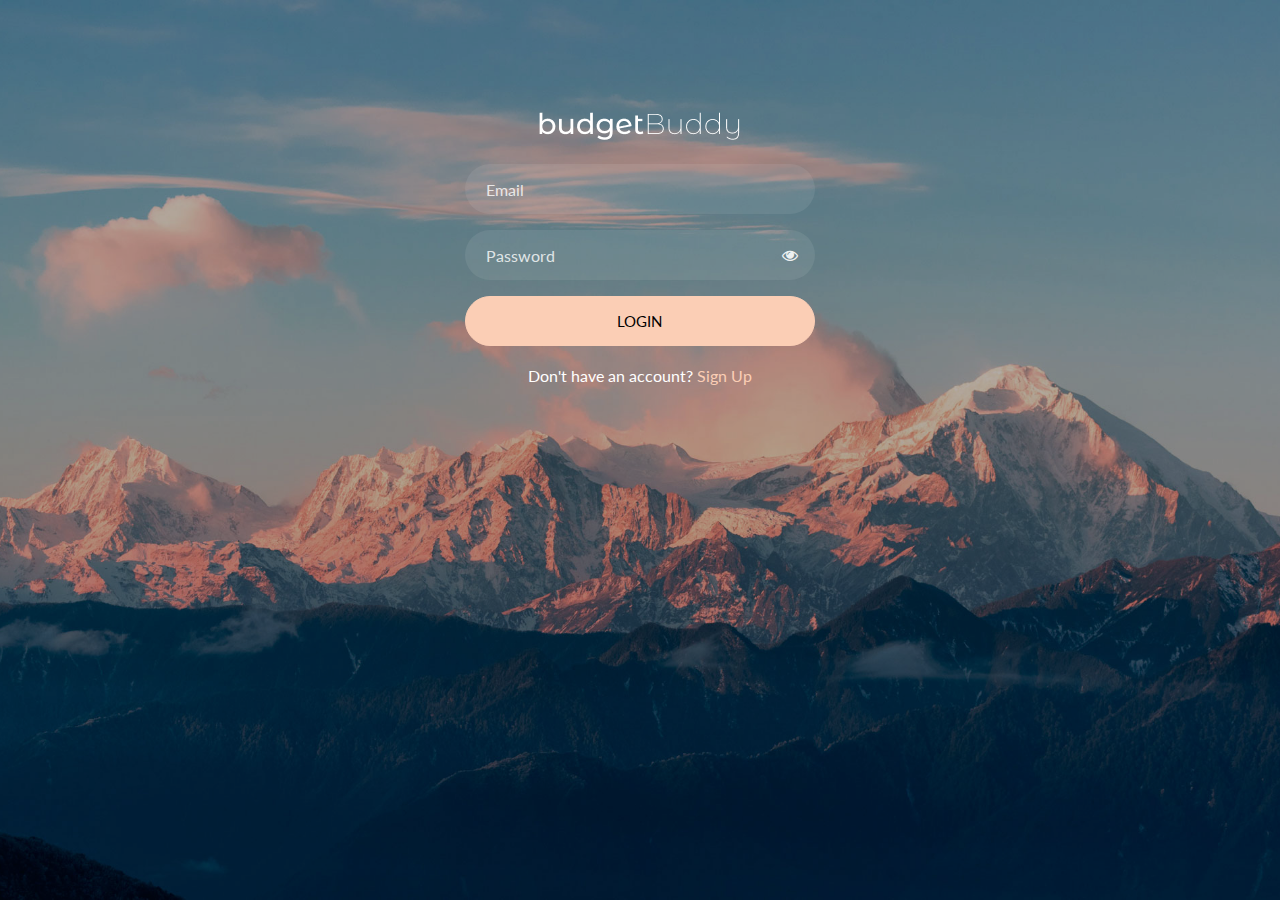
<file: login.html>
<!DOCTYPE html>
<html lang="en">
<head>
    <meta charset="UTF-8">
    <meta name="viewport" content="width=device-width, initial-scale=1.0">
    <title>BudgetBuddy - Login</title>
    <link href="https://fonts.googleapis.com/css?family=Lato:300,400,700&display=swap" rel="stylesheet">
    <link rel="stylesheet" href="https://stackpath.bootstrapcdn.com/font-awesome/4.7.0/css/font-awesome.min.css">
    <link rel="stylesheet" href="login.css">
    <style>
    </style>
</head>
<body class="img js-fullheight" style="background-image: url('assets/bg.jpg');">
<section class="ftco-section">
    <div class="container">
        <div class="row justify-content-center">
            <div class="col-md-6 col-lg-4">
                <div class="signup-wrap p-0">
                    <h3 class="mb-4 text-center"><a href="index.html"><img src="assets/budgetBuddyf.png" alt="BudgetBuddy" style="display: block; margin: 0 auto;"></a></h3>
                    <form action="#" class="signup-form">
                        <div class="form-group">
                            <input type="email" class="form-control" placeholder="Email" required>
                        </div>
                        <div class="form-group">
                            <input id="password-field" type="password" class="form-control" placeholder="Password" required>
                            <span class="fa fa-fw fa-eye field-icon toggle-password" toggle="#password-field"></span>
                        </div>
                        <div class="form-group">
                            <button type="submit" class="form-control btn btn-primary submit px-3">Login</button>
                        </div>
                        <div class="form-group text-center" style="color: white;">
                            <p class="mb-0">Don't have an account? <a href="sign-up.html">Sign Up</a></p>
                        </div>
                    </form>
                </div>
            </div>
        </div>
    </div>
</section>

<script src="https://code.jquery.com/jquery-3.6.0.min.js"></script>
<script>
    (function($) {
        "use strict";

        var fullHeight = function() {
            $('.js-fullheight').css('height', $(window).height());
            $(window).resize(function(){
                $('.js-fullheight').css('height', $(window).height());
            });
        };
        fullHeight();

        $(".toggle-password").click(function() {
            $(this).toggleClass("fa-eye fa-eye-slash");
            var input = $($(this).attr("toggle"));
            if (input.attr("type") == "password") {
                input.attr("type", "text");
            } else {
                input.attr("type", "password");
            }
        });

    })(jQuery);
</script>

</body>
</html>
</file>
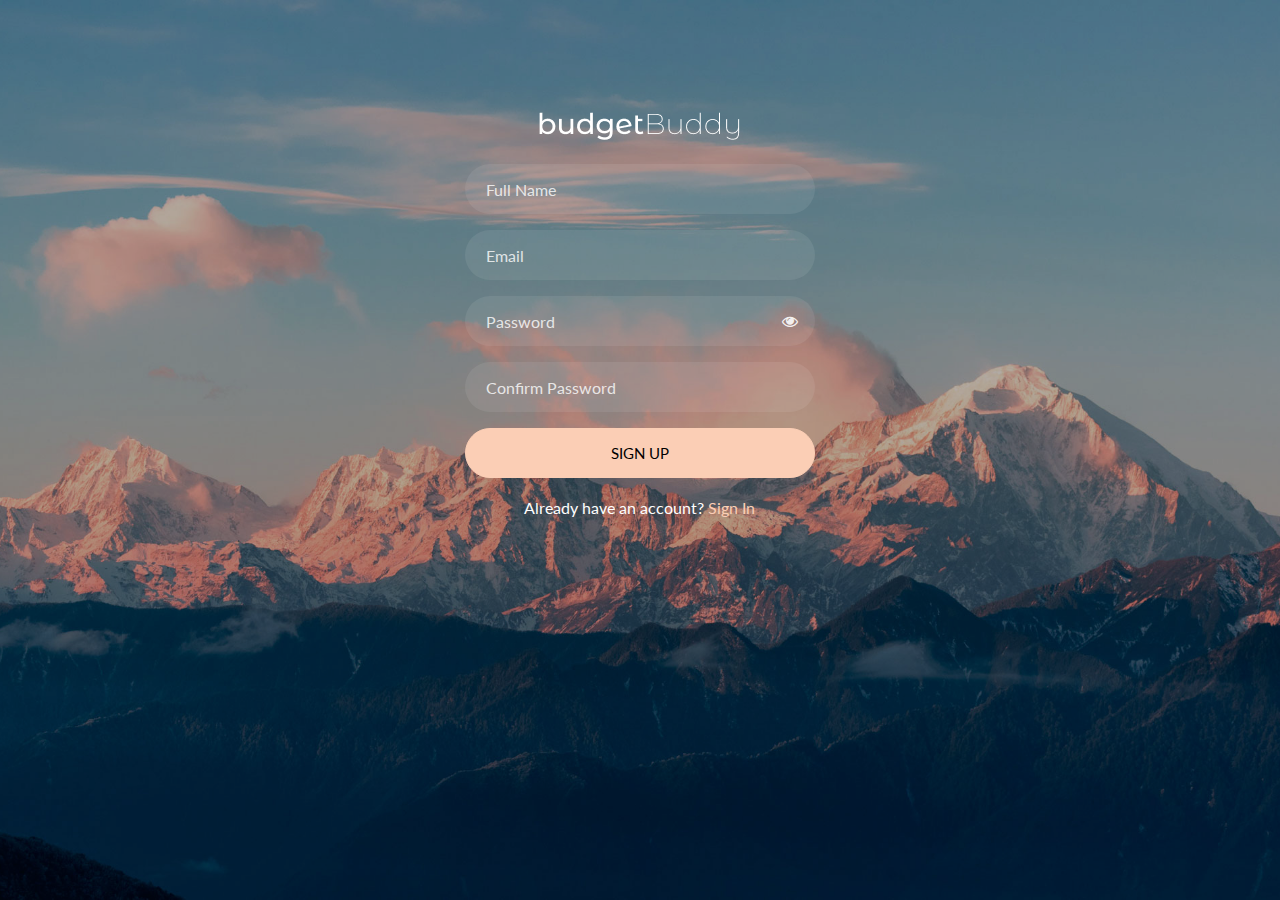
<file: sign-up.html>
<!doctype html>
<html lang="en">
<head>
    <title>BudgetBuddy - Sign Up</title>
    <meta charset="utf-8">
    <meta name="viewport" content="width=device-width, initial-scale=1, shrink-to-fit=no">
    <link href="https://fonts.googleapis.com/css?family=Lato:300,400,700&display=swap" rel="stylesheet">
    <link rel="stylesheet" href="https://stackpath.bootstrapcdn.com/font-awesome/4.7.0/css/font-awesome.min.css">
    <link rel="stylesheet" href="login.css">
    <style>
        .btn-google,
        .btn-facebook {
            background-color: white;
            color: black;
            border: 1px solid black;
            transition: all 0.3s ease;
            text-transform: lowercase;
            font-size: 20px;
            padding: 15px 30px;
        }

        .btn-google:hover,
        .btn-facebook:hover {
            color: white;
            background-color: black;
        }

        .social {
            display: none;
        }
    </style>
</head>
<body class="img js-fullheight" style="background-image: url('assets/bg.jpg');">
<section class="ftco-section">
    <div class="container">
        <div class="row justify-content-center">
            <div class="col-md-6 col-lg-4">
                <div class="signup-wrap p-0">
                    <h3 class="mb-4 text-center"><a href="index.html"><img src="assets/budgetBuddyf.png" alt="BudgetBuddy" style="display: block; margin: 0 auto;"></a></h3>
                    <form action="#" class="signup-form">
                        <div class="form-group">
                            <input type="text" class="form-control" placeholder="Full Name" required>
                        </div>
                        <div class="form-group">
                            <input type="email" class="form-control" placeholder="Email" required>
                        </div>
                        <div class="form-group">
                            <input id="password-field" type="password" class="form-control" placeholder="Password" required>
                            <span class="fa fa-fw fa-eye field-icon toggle-password" toggle="#password-field"></span>
                        </div>
                        <div class="form-group">
                            <input id="confirm-password" type="password" class="form-control" placeholder="Confirm Password" required>
                        </div>
                        <div class="form-group">
                            <button type="submit" class="form-control btn btn-primary submit px-3">Sign Up</button>
                        </div>
                        <div class="form-group text-center" style="color: white;">
                            <p class="mb-0">Already have an account? <a href="login.html">Sign In</a></p>
                        </div>
                    </form>
                </div>
            </div>
        </div>
    </div>
</section>

<script src="https://code.jquery.com/jquery-3.6.0.min.js"></script>
<script>
    (function($) {
        "use strict";

        var fullHeight = function() {
            $('.js-fullheight').css('height', $(window).height());
            $(window).resize(function(){
                $('.js-fullheight').css('height', $(window).height());
            });
        };
        fullHeight();

        $(".toggle-password").click(function() {
            $(this).toggleClass("fa-eye fa-eye-slash");
            var input = $($(this).attr("toggle"));
            if (input.attr("type") == "password") {
                input.attr("type", "text");
            } else {
                input.attr("type", "password");
            }
        });

    })(jQuery);
</script>

</body>
</html>
</file>
<file: login.css>
:root {
  --blue: #007bff;
  --indigo: #6610f2;
  --purple: #6f42c1;
  --pink: #e83e8c;
  --red: #dc3545;
  --orange: #fd7e14;
  --yellow: #ffc107;
  --green: #28a745;
  --teal: #20c997;
  --cyan: #17a2b8;
  --white: #fff;
  --gray: #6c757d;
  --gray-dark: #343a40;
  --primary: #007bff;
  --secondary: #6c757d;
  --success: #28a745;
  --info: #17a2b8;
  --warning: #ffc107;
  --danger: #dc3545;
  --light: #f8f9fa;
  --dark: #343a40;
  --breakpoint-xs: 0;
  --breakpoint-sm: 576px;
  --breakpoint-md: 768px;
  --breakpoint-lg: 992px;
  --breakpoint-xl: 1200px;
  --font-family-sans-serif: -apple-system, BlinkMacSystemFont, "Segoe UI", Roboto, "Helvetica Neue", Arial, "Noto Sans", sans-serif, "Apple Color Emoji", "Segoe UI Emoji", "Segoe UI Symbol", "Noto Color Emoji";
  --font-family-monospace: SFMono-Regular, Menlo, Monaco, Consolas, "Liberation Mono", "Courier New", monospace; }

*,
*::before,
*::after {
  -webkit-box-sizing: border-box;
  box-sizing: border-box; }

html {
  font-family: sans-serif;
  line-height: 1.15;
  -webkit-text-size-adjust: 100%;
  -webkit-tap-highlight-color: rgba(0, 0, 0, 0); }

article, aside, figcaption, figure, footer, header, hgroup, main, nav, section {
  display: block; }

body {
  margin: 0;
  font-family: -apple-system, BlinkMacSystemFont, "Segoe UI", Roboto, "Helvetica Neue", Arial, "Noto Sans", sans-serif, "Apple Color Emoji", "Segoe UI Emoji", "Segoe UI Symbol", "Noto Color Emoji";
  font-size: 1rem;
  font-weight: 400;
  line-height: 1.5;
  color: #212529;
  text-align: left;
  background-color: #fff; }

[tabindex="-1"]:focus {
  outline: 0 !important; }

hr {
  -webkit-box-sizing: content-box;
  box-sizing: content-box;
  height: 0;
  overflow: visible; }

h1, h2, h3, h4, h5, h6 {
  margin-top: 0;
  margin-bottom: 0.5rem; }

p {
  margin-top: 0;
  margin-bottom: 1rem; }

abbr[title],
abbr[data-original-title] {
  text-decoration: underline;
  -webkit-text-decoration: underline dotted;
  text-decoration: underline dotted;
  cursor: help;
  border-bottom: 0;
  text-decoration-skip-ink: none; }

address {
  margin-bottom: 1rem;
  font-style: normal;
  line-height: inherit; }

ol,
ul,
dl {
  margin-top: 0;
  margin-bottom: 1rem; }

ol ol,
ul ul,
ol ul,
ul ol {
  margin-bottom: 0; }

dt {
  font-weight: 700; }

dd {
  margin-bottom: .5rem;
  margin-left: 0; }

blockquote {
  margin: 0 0 1rem; }

b,
strong {
  font-weight: bolder; }

small {
  font-size: 80%; }

sub,
sup {
  position: relative;
  font-size: 75%;
  line-height: 0;
  vertical-align: baseline; }

sub {
  bottom: -.25em; }

sup {
  top: -.5em; }

a {
  color: #007bff;
  text-decoration: none;
  background-color: transparent; }
  a:hover {
    color: #0056b3;
    text-decoration: underline; }

a:not([href]):not([tabindex]) {
  color: inherit;
  text-decoration: none; }
  a:not([href]):not([tabindex]):hover, a:not([href]):not([tabindex]):focus {
    color: inherit;
    text-decoration: none; }
  a:not([href]):not([tabindex]):focus {
    outline: 0; }

pre,
code,
kbd,
samp {
  font-family: SFMono-Regular, Menlo, Monaco, Consolas, "Liberation Mono", "Courier New", monospace;
  font-size: 1em; }

pre {
  margin-top: 0;
  margin-bottom: 1rem;
  overflow: auto; }

figure {
  margin: 0 0 1rem; }

img {
  vertical-align: middle;
  border-style: none; }

svg {
  overflow: hidden;
  vertical-align: middle; }

table {
  border-collapse: collapse; }

caption {
  padding-top: 0.75rem;
  padding-bottom: 0.75rem;
  color: #6c757d;
  text-align: left;
  caption-side: bottom; }

th {
  text-align: inherit; }

label {
  display: inline-block;
  margin-bottom: 0.5rem; }

button {
  border-radius: 0; }

button:focus {
  outline: 1px dotted;
  outline: 5px auto -webkit-focus-ring-color; }

input,
button,
select,
optgroup,
textarea {
  margin: 0;
  font-family: inherit;
  font-size: inherit;
  line-height: inherit; }

button,
input {
  overflow: visible; }

button,
select {
  text-transform: none; }

select {
  word-wrap: normal; }

button,
[type="button"],
[type="reset"],
[type="submit"] {
  -webkit-appearance: button; }

button:not(:disabled),
[type="button"]:not(:disabled),
[type="reset"]:not(:disabled),
[type="submit"]:not(:disabled) {
  cursor: pointer; }

button::-moz-focus-inner,
[type="button"]::-moz-focus-inner,
[type="reset"]::-moz-focus-inner,
[type="submit"]::-moz-focus-inner {
  padding: 0;
  border-style: none; }

input[type="radio"],
input[type="checkbox"] {
  -webkit-box-sizing: border-box;
  box-sizing: border-box;
  padding: 0; }

input[type="date"],
input[type="time"],
input[type="datetime-local"],
input[type="month"] {
  -webkit-appearance: listbox; }

textarea {
  overflow: auto;
  resize: vertical; }

fieldset {
  min-width: 0;
  padding: 0;
  margin: 0;
  border: 0; }

legend {
  display: block;
  width: 100%;
  max-width: 100%;
  padding: 0;
  margin-bottom: .5rem;
  font-size: 1.5rem;
  line-height: inherit;
  color: inherit;
  white-space: normal; }

progress {
  vertical-align: baseline; }

[type="number"]::-webkit-inner-spin-button,
[type="number"]::-webkit-outer-spin-button {
  height: auto; }

[type="search"] {
  outline-offset: -2px;
  -webkit-appearance: none; }

[type="search"]::-webkit-search-decoration {
  -webkit-appearance: none; }

::-webkit-file-upload-button {
  font: inherit;
  -webkit-appearance: button; }

output {
  display: inline-block; }

summary {
  display: list-item;
  cursor: pointer; }

template {
  display: none; }

[hidden] {
  display: none !important; }

h1, h2, h3, h4, h5, h6,
.h1, .h2, .h3, .h4, .h5, .h6 {
  margin-bottom: 0.5rem;
  font-weight: 500;
  line-height: 1.2; }

h1, .h1 {
  font-size: 2.5rem; }

h2, .h2 {
  font-size: 2rem; }

h3, .h3 {
  font-size: 1.75rem; }

h4, .h4 {
  font-size: 1.5rem; }

h5, .h5 {
  font-size: 1.25rem; }

h6, .h6 {
  font-size: 1rem; }

.lead {
  font-size: 1.25rem;
  font-weight: 300; }

.display-1 {
  font-size: 6rem;
  font-weight: 300;
  line-height: 1.2; }

.display-2 {
  font-size: 5.5rem;
  font-weight: 300;
  line-height: 1.2; }

.display-3 {
  font-size: 4.5rem;
  font-weight: 300;
  line-height: 1.2; }

.display-4 {
  font-size: 3.5rem;
  font-weight: 300;
  line-height: 1.2; }

hr {
  margin-top: 1rem;
  margin-bottom: 1rem;
  border: 0;
  border-top: 1px solid rgba(0, 0, 0, 0.1); }

small,
.small {
  font-size: 80%;
  font-weight: 400; }

mark,
.mark {
  padding: 0.2em;
  background-color: #fcf8e3; }

.list-unstyled {
  padding-left: 0;
  list-style: none; }

.list-inline {
  padding-left: 0;
  list-style: none; }

.list-inline-item {
  display: inline-block; }
  .list-inline-item:not(:last-child) {
    margin-right: 0.5rem; }

.initialism {
  font-size: 90%;
  text-transform: uppercase; }

.blockquote {
  margin-bottom: 1rem;
  font-size: 1.25rem; }

.blockquote-footer {
  display: block;
  font-size: 80%;
  color: #6c757d; }
  .blockquote-footer::before {
    content: "\2014\00A0"; }

.img-fluid {
  max-width: 100%;
  height: auto; }

.img-thumbnail {
  padding: 0.25rem;
  background-color: #fff;
  border: 1px solid #dee2e6;
  border-radius: 0.25rem;
  max-width: 100%;
  height: auto; }

.figure {
  display: inline-block; }

.figure-img {
  margin-bottom: 0.5rem;
  line-height: 1; }

.figure-caption {
  font-size: 90%;
  color: #6c757d; }

code {
  font-size: 87.5%;
  color: #e83e8c;
  word-break: break-word; }
  a > code {
    color: inherit; }

kbd {
  padding: 0.2rem 0.4rem;
  font-size: 87.5%;
  color: #fff;
  background-color: #212529;
  border-radius: 0.2rem; }
  kbd kbd {
    padding: 0;
    font-size: 100%;
    font-weight: 700; }

pre {
  display: block;
  font-size: 87.5%;
  color: #212529; }
  pre code {
    font-size: inherit;
    color: inherit;
    word-break: normal; }

.pre-scrollable {
  max-height: 340px;
  overflow-y: scroll; }

.container {
  width: 100%;
  padding-right: 15px;
  padding-left: 15px;
  margin-right: auto;
  margin-left: auto; }
  @media (min-width: 576px) {
    .container {
      max-width: 540px; } }
  @media (min-width: 768px) {
    .container {
      max-width: 720px; } }
  @media (min-width: 992px) {
    .container {
      max-width: 960px; } }
  @media (min-width: 1200px) {
    .container {
      max-width: 1140px; } }

.container-fluid {
  width: 100%;
  padding-right: 15px;
  padding-left: 15px;
  margin-right: auto;
  margin-left: auto; }

.row {
  display: -webkit-box;
  display: -ms-flexbox;
  display: flex;
  -ms-flex-wrap: wrap;
  flex-wrap: wrap;
  margin-right: -15px;
  margin-left: -15px; }

.no-gutters {
  margin-right: 0;
  margin-left: 0; }
  .no-gutters > .col,
  .no-gutters > [class*="col-"] {
    padding-right: 0;
    padding-left: 0; }

.col-1, .col-2, .col-3, .col-4, .col-5, .col-6, .col-7, .col-8, .col-9, .col-10, .col-11, .col-12, .col,
.col-auto, .col-sm-1, .col-sm-2, .col-sm-3, .col-sm-4, .col-sm-5, .col-sm-6, .col-sm-7, .col-sm-8, .col-sm-9, .col-sm-10, .col-sm-11, .col-sm-12, .col-sm,
.col-sm-auto, .col-md-1, .col-md-2, .col-md-3, .col-md-4, .col-md-5, .col-md-6, .col-md-7, .col-md-8, .col-md-9, .col-md-10, .col-md-11, .col-md-12, .col-md,
.col-md-auto, .col-lg-1, .col-lg-2, .col-lg-3, .col-lg-4, .col-lg-5, .col-lg-6, .col-lg-7, .col-lg-8, .col-lg-9, .col-lg-10, .col-lg-11, .col-lg-12, .col-lg,
.col-lg-auto, .col-xl-1, .col-xl-2, .col-xl-3, .col-xl-4, .col-xl-5, .col-xl-6, .col-xl-7, .col-xl-8, .col-xl-9, .col-xl-10, .col-xl-11, .col-xl-12, .col-xl,
.col-xl-auto {
  position: relative;
  width: 100%;
  padding-right: 15px;
  padding-left: 15px; }

.col {
  -ms-flex-preferred-size: 0;
  flex-basis: 0;
  -webkit-box-flex: 1;
  -ms-flex-positive: 1;
  flex-grow: 1;
  max-width: 100%; }

.col-auto {
  -webkit-box-flex: 0;
  -ms-flex: 0 0 auto;
  flex: 0 0 auto;
  width: auto;
  max-width: 100%; }

.col-1 {
  -webkit-box-flex: 0;
  -ms-flex: 0 0 8.33333%;
  flex: 0 0 8.33333%;
  max-width: 8.33333%; }

.col-2 {
  -webkit-box-flex: 0;
  -ms-flex: 0 0 16.66667%;
  flex: 0 0 16.66667%;
  max-width: 16.66667%; }

.col-3 {
  -webkit-box-flex: 0;
  -ms-flex: 0 0 25%;
  flex: 0 0 25%;
  max-width: 25%; }

.col-4 {
  -webkit-box-flex: 0;
  -ms-flex: 0 0 33.33333%;
  flex: 0 0 33.33333%;
  max-width: 33.33333%; }

.col-5 {
  -webkit-box-flex: 0;
  -ms-flex: 0 0 41.66667%;
  flex: 0 0 41.66667%;
  max-width: 41.66667%; }

.col-6 {
  -webkit-box-flex: 0;
  -ms-flex: 0 0 50%;
  flex: 0 0 50%;
  max-width: 50%; }

.col-7 {
  -webkit-box-flex: 0;
  -ms-flex: 0 0 58.33333%;
  flex: 0 0 58.33333%;
  max-width: 58.33333%; }

.col-8 {
  -webkit-box-flex: 0;
  -ms-flex: 0 0 66.66667%;
  flex: 0 0 66.66667%;
  max-width: 66.66667%; }

.col-9 {
  -webkit-box-flex: 0;
  -ms-flex: 0 0 75%;
  flex: 0 0 75%;
  max-width: 75%; }

.col-10 {
  -webkit-box-flex: 0;
  -ms-flex: 0 0 83.33333%;
  flex: 0 0 83.33333%;
  max-width: 83.33333%; }

.col-11 {
  -webkit-box-flex: 0;
  -ms-flex: 0 0 91.66667%;
  flex: 0 0 91.66667%;
  max-width: 91.66667%; }

.col-12 {
  -webkit-box-flex: 0;
  -ms-flex: 0 0 100%;
  flex: 0 0 100%;
  max-width: 100%; }

.order-first {
  -webkit-box-ordinal-group: 0;
  -ms-flex-order: -1;
  order: -1; }

.order-last {
  -webkit-box-ordinal-group: 14;
  -ms-flex-order: 13;
  order: 13; }

.order-0 {
  -webkit-box-ordinal-group: 1;
  -ms-flex-order: 0;
  order: 0; }

.order-1 {
  -webkit-box-ordinal-group: 2;
  -ms-flex-order: 1;
  order: 1; }

.order-2 {
  -webkit-box-ordinal-group: 3;
  -ms-flex-order: 2;
  order: 2; }

.order-3 {
  -webkit-box-ordinal-group: 4;
  -ms-flex-order: 3;
  order: 3; }

.order-4 {
  -webkit-box-ordinal-group: 5;
  -ms-flex-order: 4;
  order: 4; }

.order-5 {
  -webkit-box-ordinal-group: 6;
  -ms-flex-order: 5;
  order: 5; }

.order-6 {
  -webkit-box-ordinal-group: 7;
  -ms-flex-order: 6;
  order: 6; }

.order-7 {
  -webkit-box-ordinal-group: 8;
  -ms-flex-order: 7;
  order: 7; }

.order-8 {
  -webkit-box-ordinal-group: 9;
  -ms-flex-order: 8;
  order: 8; }

.order-9 {
  -webkit-box-ordinal-group: 10;
  -ms-flex-order: 9;
  order: 9; }

.order-10 {
  -webkit-box-ordinal-group: 11;
  -ms-flex-order: 10;
  order: 10; }

.order-11 {
  -webkit-box-ordinal-group: 12;
  -ms-flex-order: 11;
  order: 11; }

.order-12 {
  -webkit-box-ordinal-group: 13;
  -ms-flex-order: 12;
  order: 12; }

.offset-1 {
  margin-left: 8.33333%; }

.offset-2 {
  margin-left: 16.66667%; }

.offset-3 {
  margin-left: 25%; }

.offset-4 {
  margin-left: 33.33333%; }

.offset-5 {
  margin-left: 41.66667%; }

.offset-6 {
  margin-left: 50%; }

.offset-7 {
  margin-left: 58.33333%; }

.offset-8 {
  margin-left: 66.66667%; }

.offset-9 {
  margin-left: 75%; }

.offset-10 {
  margin-left: 83.33333%; }

.offset-11 {
  margin-left: 91.66667%; }

@media (min-width: 576px) {
  .col-sm {
    -ms-flex-preferred-size: 0;
    flex-basis: 0;
    -webkit-box-flex: 1;
    -ms-flex-positive: 1;
    flex-grow: 1;
    max-width: 100%; }
  .col-sm-auto {
    -webkit-box-flex: 0;
    -ms-flex: 0 0 auto;
    flex: 0 0 auto;
    width: auto;
    max-width: 100%; }
  .col-sm-1 {
    -webkit-box-flex: 0;
    -ms-flex: 0 0 8.33333%;
    flex: 0 0 8.33333%;
    max-width: 8.33333%; }
  .col-sm-2 {
    -webkit-box-flex: 0;
    -ms-flex: 0 0 16.66667%;
    flex: 0 0 16.66667%;
    max-width: 16.66667%; }
  .col-sm-3 {
    -webkit-box-flex: 0;
    -ms-flex: 0 0 25%;
    flex: 0 0 25%;
    max-width: 25%; }
  .col-sm-4 {
    -webkit-box-flex: 0;
    -ms-flex: 0 0 33.33333%;
    flex: 0 0 33.33333%;
    max-width: 33.33333%; }
  .col-sm-5 {
    -webkit-box-flex: 0;
    -ms-flex: 0 0 41.66667%;
    flex: 0 0 41.66667%;
    max-width: 41.66667%; }
  .col-sm-6 {
    -webkit-box-flex: 0;
    -ms-flex: 0 0 50%;
    flex: 0 0 50%;
    max-width: 50%; }
  .col-sm-7 {
    -webkit-box-flex: 0;
    -ms-flex: 0 0 58.33333%;
    flex: 0 0 58.33333%;
    max-width: 58.33333%; }
  .col-sm-8 {
    -webkit-box-flex: 0;
    -ms-flex: 0 0 66.66667%;
    flex: 0 0 66.66667%;
    max-width: 66.66667%; }
  .col-sm-9 {
    -webkit-box-flex: 0;
    -ms-flex: 0 0 75%;
    flex: 0 0 75%;
    max-width: 75%; }
  .col-sm-10 {
    -webkit-box-flex: 0;
    -ms-flex: 0 0 83.33333%;
    flex: 0 0 83.33333%;
    max-width: 83.33333%; }
  .col-sm-11 {
    -webkit-box-flex: 0;
    -ms-flex: 0 0 91.66667%;
    flex: 0 0 91.66667%;
    max-width: 91.66667%; }
  .col-sm-12 {
    -webkit-box-flex: 0;
    -ms-flex: 0 0 100%;
    flex: 0 0 100%;
    max-width: 100%; }
  .order-sm-first {
    -webkit-box-ordinal-group: 0;
    -ms-flex-order: -1;
    order: -1; }
  .order-sm-last {
    -webkit-box-ordinal-group: 14;
    -ms-flex-order: 13;
    order: 13; }
  .order-sm-0 {
    -webkit-box-ordinal-group: 1;
    -ms-flex-order: 0;
    order: 0; }
  .order-sm-1 {
    -webkit-box-ordinal-group: 2;
    -ms-flex-order: 1;
    order: 1; }
  .order-sm-2 {
    -webkit-box-ordinal-group: 3;
    -ms-flex-order: 2;
    order: 2; }
  .order-sm-3 {
    -webkit-box-ordinal-group: 4;
    -ms-flex-order: 3;
    order: 3; }
  .order-sm-4 {
    -webkit-box-ordinal-group: 5;
    -ms-flex-order: 4;
    order: 4; }
  .order-sm-5 {
    -webkit-box-ordinal-group: 6;
    -ms-flex-order: 5;
    order: 5; }
  .order-sm-6 {
    -webkit-box-ordinal-group: 7;
    -ms-flex-order: 6;
    order: 6; }
  .order-sm-7 {
    -webkit-box-ordinal-group: 8;
    -ms-flex-order: 7;
    order: 7; }
  .order-sm-8 {
    -webkit-box-ordinal-group: 9;
    -ms-flex-order: 8;
    order: 8; }
  .order-sm-9 {
    -webkit-box-ordinal-group: 10;
    -ms-flex-order: 9;
    order: 9; }
  .order-sm-10 {
    -webkit-box-ordinal-group: 11;
    -ms-flex-order: 10;
    order: 10; }
  .order-sm-11 {
    -webkit-box-ordinal-group: 12;
    -ms-flex-order: 11;
    order: 11; }
  .order-sm-12 {
    -webkit-box-ordinal-group: 13;
    -ms-flex-order: 12;
    order: 12; }
  .offset-sm-0 {
    margin-left: 0; }
  .offset-sm-1 {
    margin-left: 8.33333%; }
  .offset-sm-2 {
    margin-left: 16.66667%; }
  .offset-sm-3 {
    margin-left: 25%; }
  .offset-sm-4 {
    margin-left: 33.33333%; }
  .offset-sm-5 {
    margin-left: 41.66667%; }
  .offset-sm-6 {
    margin-left: 50%; }
  .offset-sm-7 {
    margin-left: 58.33333%; }
  .offset-sm-8 {
    margin-left: 66.66667%; }
  .offset-sm-9 {
    margin-left: 75%; }
  .offset-sm-10 {
    margin-left: 83.33333%; }
  .offset-sm-11 {
    margin-left: 91.66667%; } }

@media (min-width: 768px) {
  .col-md {
    -ms-flex-preferred-size: 0;
    flex-basis: 0;
    -webkit-box-flex: 1;
    -ms-flex-positive: 1;
    flex-grow: 1;
    max-width: 100%; }
  .col-md-auto {
    -webkit-box-flex: 0;
    -ms-flex: 0 0 auto;
    flex: 0 0 auto;
    width: auto;
    max-width: 100%; }
  .col-md-1 {
    -webkit-box-flex: 0;
    -ms-flex: 0 0 8.33333%;
    flex: 0 0 8.33333%;
    max-width: 8.33333%; }
  .col-md-2 {
    -webkit-box-flex: 0;
    -ms-flex: 0 0 16.66667%;
    flex: 0 0 16.66667%;
    max-width: 16.66667%; }
  .col-md-3 {
    -webkit-box-flex: 0;
    -ms-flex: 0 0 25%;
    flex: 0 0 25%;
    max-width: 25%; }
  .col-md-4 {
    -webkit-box-flex: 0;
    -ms-flex: 0 0 33.33333%;
    flex: 0 0 33.33333%;
    max-width: 33.33333%; }
  .col-md-5 {
    -webkit-box-flex: 0;
    -ms-flex: 0 0 41.66667%;
    flex: 0 0 41.66667%;
    max-width: 41.66667%; }
  .col-md-6 {
    -webkit-box-flex: 0;
    -ms-flex: 0 0 50%;
    flex: 0 0 50%;
    max-width: 50%; }
  .col-md-7 {
    -webkit-box-flex: 0;
    -ms-flex: 0 0 58.33333%;
    flex: 0 0 58.33333%;
    max-width: 58.33333%; }
  .col-md-8 {
    -webkit-box-flex: 0;
    -ms-flex: 0 0 66.66667%;
    flex: 0 0 66.66667%;
    max-width: 66.66667%; }
  .col-md-9 {
    -webkit-box-flex: 0;
    -ms-flex: 0 0 75%;
    flex: 0 0 75%;
    max-width: 75%; }
  .col-md-10 {
    -webkit-box-flex: 0;
    -ms-flex: 0 0 83.33333%;
    flex: 0 0 83.33333%;
    max-width: 83.33333%; }
  .col-md-11 {
    -webkit-box-flex: 0;
    -ms-flex: 0 0 91.66667%;
    flex: 0 0 91.66667%;
    max-width: 91.66667%; }
  .col-md-12 {
    -webkit-box-flex: 0;
    -ms-flex: 0 0 100%;
    flex: 0 0 100%;
    max-width: 100%; }
  .order-md-first {
    -webkit-box-ordinal-group: 0;
    -ms-flex-order: -1;
    order: -1; }
  .order-md-last {
    -webkit-box-ordinal-group: 14;
    -ms-flex-order: 13;
    order: 13; }
  .order-md-0 {
    -webkit-box-ordinal-group: 1;
    -ms-flex-order: 0;
    order: 0; }
  .order-md-1 {
    -webkit-box-ordinal-group: 2;
    -ms-flex-order: 1;
    order: 1; }
  .order-md-2 {
    -webkit-box-ordinal-group: 3;
    -ms-flex-order: 2;
    order: 2; }
  .order-md-3 {
    -webkit-box-ordinal-group: 4;
    -ms-flex-order: 3;
    order: 3; }
  .order-md-4 {
    -webkit-box-ordinal-group: 5;
    -ms-flex-order: 4;
    order: 4; }
  .order-md-5 {
    -webkit-box-ordinal-group: 6;
    -ms-flex-order: 5;
    order: 5; }
  .order-md-6 {
    -webkit-box-ordinal-group: 7;
    -ms-flex-order: 6;
    order: 6; }
  .order-md-7 {
    -webkit-box-ordinal-group: 8;
    -ms-flex-order: 7;
    order: 7; }
  .order-md-8 {
    -webkit-box-ordinal-group: 9;
    -ms-flex-order: 8;
    order: 8; }
  .order-md-9 {
    -webkit-box-ordinal-group: 10;
    -ms-flex-order: 9;
    order: 9; }
  .order-md-10 {
    -webkit-box-ordinal-group: 11;
    -ms-flex-order: 10;
    order: 10; }
  .order-md-11 {
    -webkit-box-ordinal-group: 12;
    -ms-flex-order: 11;
    order: 11; }
  .order-md-12 {
    -webkit-box-ordinal-group: 13;
    -ms-flex-order: 12;
    order: 12; }
  .offset-md-0 {
    margin-left: 0; }
  .offset-md-1 {
    margin-left: 8.33333%; }
  .offset-md-2 {
    margin-left: 16.66667%; }
  .offset-md-3 {
    margin-left: 25%; }
  .offset-md-4 {
    margin-left: 33.33333%; }
  .offset-md-5 {
    margin-left: 41.66667%; }
  .offset-md-6 {
    margin-left: 50%; }
  .offset-md-7 {
    margin-left: 58.33333%; }
  .offset-md-8 {
    margin-left: 66.66667%; }
  .offset-md-9 {
    margin-left: 75%; }
  .offset-md-10 {
    margin-left: 83.33333%; }
  .offset-md-11 {
    margin-left: 91.66667%; } }

@media (min-width: 992px) {
  .col-lg {
    -ms-flex-preferred-size: 0;
    flex-basis: 0;
    -webkit-box-flex: 1;
    -ms-flex-positive: 1;
    flex-grow: 1;
    max-width: 100%; }
  .col-lg-auto {
    -webkit-box-flex: 0;
    -ms-flex: 0 0 auto;
    flex: 0 0 auto;
    width: auto;
    max-width: 100%; }
  .col-lg-1 {
    -webkit-box-flex: 0;
    -ms-flex: 0 0 8.33333%;
    flex: 0 0 8.33333%;
    max-width: 8.33333%; }
  .col-lg-2 {
    -webkit-box-flex: 0;
    -ms-flex: 0 0 16.66667%;
    flex: 0 0 16.66667%;
    max-width: 16.66667%; }
  .col-lg-3 {
    -webkit-box-flex: 0;
    -ms-flex: 0 0 25%;
    flex: 0 0 25%;
    max-width: 25%; }
  .col-lg-4 {
    -webkit-box-flex: 0;
    -ms-flex: 0 0 33.33333%;
    flex: 0 0 33.33333%;
    max-width: 33.33333%; }
  .col-lg-5 {
    -webkit-box-flex: 0;
    -ms-flex: 0 0 41.66667%;
    flex: 0 0 41.66667%;
    max-width: 41.66667%; }
  .col-lg-6 {
    -webkit-box-flex: 0;
    -ms-flex: 0 0 50%;
    flex: 0 0 50%;
    max-width: 50%; }
  .col-lg-7 {
    -webkit-box-flex: 0;
    -ms-flex: 0 0 58.33333%;
    flex: 0 0 58.33333%;
    max-width: 58.33333%; }
  .col-lg-8 {
    -webkit-box-flex: 0;
    -ms-flex: 0 0 66.66667%;
    flex: 0 0 66.66667%;
    max-width: 66.66667%; }
  .col-lg-9 {
    -webkit-box-flex: 0;
    -ms-flex: 0 0 75%;
    flex: 0 0 75%;
    max-width: 75%; }
  .col-lg-10 {
    -webkit-box-flex: 0;
    -ms-flex: 0 0 83.33333%;
    flex: 0 0 83.33333%;
    max-width: 83.33333%; }
  .col-lg-11 {
    -webkit-box-flex: 0;
    -ms-flex: 0 0 91.66667%;
    flex: 0 0 91.66667%;
    max-width: 91.66667%; }
  .col-lg-12 {
    -webkit-box-flex: 0;
    -ms-flex: 0 0 100%;
    flex: 0 0 100%;
    max-width: 100%; }
  .order-lg-first {
    -webkit-box-ordinal-group: 0;
    -ms-flex-order: -1;
    order: -1; }
  .order-lg-last {
    -webkit-box-ordinal-group: 14;
    -ms-flex-order: 13;
    order: 13; }
  .order-lg-0 {
    -webkit-box-ordinal-group: 1;
    -ms-flex-order: 0;
    order: 0; }
  .order-lg-1 {
    -webkit-box-ordinal-group: 2;
    -ms-flex-order: 1;
    order: 1; }
  .order-lg-2 {
    -webkit-box-ordinal-group: 3;
    -ms-flex-order: 2;
    order: 2; }
  .order-lg-3 {
    -webkit-box-ordinal-group: 4;
    -ms-flex-order: 3;
    order: 3; }
  .order-lg-4 {
    -webkit-box-ordinal-group: 5;
    -ms-flex-order: 4;
    order: 4; }
  .order-lg-5 {
    -webkit-box-ordinal-group: 6;
    -ms-flex-order: 5;
    order: 5; }
  .order-lg-6 {
    -webkit-box-ordinal-group: 7;
    -ms-flex-order: 6;
    order: 6; }
  .order-lg-7 {
    -webkit-box-ordinal-group: 8;
    -ms-flex-order: 7;
    order: 7; }
  .order-lg-8 {
    -webkit-box-ordinal-group: 9;
    -ms-flex-order: 8;
    order: 8; }
  .order-lg-9 {
    -webkit-box-ordinal-group: 10;
    -ms-flex-order: 9;
    order: 9; }
  .order-lg-10 {
    -webkit-box-ordinal-group: 11;
    -ms-flex-order: 10;
    order: 10; }
  .order-lg-11 {
    -webkit-box-ordinal-group: 12;
    -ms-flex-order: 11;
    order: 11; }
  .order-lg-12 {
    -webkit-box-ordinal-group: 13;
    -ms-flex-order: 12;
    order: 12; }
  .offset-lg-0 {
    margin-left: 0; }
  .offset-lg-1 {
    margin-left: 8.33333%; }
  .offset-lg-2 {
    margin-left: 16.66667%; }
  .offset-lg-3 {
    margin-left: 25%; }
  .offset-lg-4 {
    margin-left: 33.33333%; }
  .offset-lg-5 {
    margin-left: 41.66667%; }
  .offset-lg-6 {
    margin-left: 50%; }
  .offset-lg-7 {
    margin-left: 58.33333%; }
  .offset-lg-8 {
    margin-left: 66.66667%; }
  .offset-lg-9 {
    margin-left: 75%; }
  .offset-lg-10 {
    margin-left: 83.33333%; }
  .offset-lg-11 {
    margin-left: 91.66667%; } }

@media (min-width: 1200px) {
  .col-xl {
    -ms-flex-preferred-size: 0;
    flex-basis: 0;
    -webkit-box-flex: 1;
    -ms-flex-positive: 1;
    flex-grow: 1;
    max-width: 100%; }
  .col-xl-auto {
    -webkit-box-flex: 0;
    -ms-flex: 0 0 auto;
    flex: 0 0 auto;
    width: auto;
    max-width: 100%; }
  .col-xl-1 {
    -webkit-box-flex: 0;
    -ms-flex: 0 0 8.33333%;
    flex: 0 0 8.33333%;
    max-width: 8.33333%; }
  .col-xl-2 {
    -webkit-box-flex: 0;
    -ms-flex: 0 0 16.66667%;
    flex: 0 0 16.66667%;
    max-width: 16.66667%; }
  .col-xl-3 {
    -webkit-box-flex: 0;
    -ms-flex: 0 0 25%;
    flex: 0 0 25%;
    max-width: 25%; }
  .col-xl-4 {
    -webkit-box-flex: 0;
    -ms-flex: 0 0 33.33333%;
    flex: 0 0 33.33333%;
    max-width: 33.33333%; }
  .col-xl-5 {
    -webkit-box-flex: 0;
    -ms-flex: 0 0 41.66667%;
    flex: 0 0 41.66667%;
    max-width: 41.66667%; }
  .col-xl-6 {
    -webkit-box-flex: 0;
    -ms-flex: 0 0 50%;
    flex: 0 0 50%;
    max-width: 50%; }
  .col-xl-7 {
    -webkit-box-flex: 0;
    -ms-flex: 0 0 58.33333%;
    flex: 0 0 58.33333%;
    max-width: 58.33333%; }
  .col-xl-8 {
    -webkit-box-flex: 0;
    -ms-flex: 0 0 66.66667%;
    flex: 0 0 66.66667%;
    max-width: 66.66667%; }
  .col-xl-9 {
    -webkit-box-flex: 0;
    -ms-flex: 0 0 75%;
    flex: 0 0 75%;
    max-width: 75%; }
  .col-xl-10 {
    -webkit-box-flex: 0;
    -ms-flex: 0 0 83.33333%;
    flex: 0 0 83.33333%;
    max-width: 83.33333%; }
  .col-xl-11 {
    -webkit-box-flex: 0;
    -ms-flex: 0 0 91.66667%;
    flex: 0 0 91.66667%;
    max-width: 91.66667%; }
  .col-xl-12 {
    -webkit-box-flex: 0;
    -ms-flex: 0 0 100%;
    flex: 0 0 100%;
    max-width: 100%; }
  .order-xl-first {
    -webkit-box-ordinal-group: 0;
    -ms-flex-order: -1;
    order: -1; }
  .order-xl-last {
    -webkit-box-ordinal-group: 14;
    -ms-flex-order: 13;
    order: 13; }
  .order-xl-0 {
    -webkit-box-ordinal-group: 1;
    -ms-flex-order: 0;
    order: 0; }
  .order-xl-1 {
    -webkit-box-ordinal-group: 2;
    -ms-flex-order: 1;
    order: 1; }
  .order-xl-2 {
    -webkit-box-ordinal-group: 3;
    -ms-flex-order: 2;
    order: 2; }
  .order-xl-3 {
    -webkit-box-ordinal-group: 4;
    -ms-flex-order: 3;
    order: 3; }
  .order-xl-4 {
    -webkit-box-ordinal-group: 5;
    -ms-flex-order: 4;
    order: 4; }
  .order-xl-5 {
    -webkit-box-ordinal-group: 6;
    -ms-flex-order: 5;
    order: 5; }
  .order-xl-6 {
    -webkit-box-ordinal-group: 7;
    -ms-flex-order: 6;
    order: 6; }
  .order-xl-7 {
    -webkit-box-ordinal-group: 8;
    -ms-flex-order: 7;
    order: 7; }
  .order-xl-8 {
    -webkit-box-ordinal-group: 9;
    -ms-flex-order: 8;
    order: 8; }
  .order-xl-9 {
    -webkit-box-ordinal-group: 10;
    -ms-flex-order: 9;
    order: 9; }
  .order-xl-10 {
    -webkit-box-ordinal-group: 11;
    -ms-flex-order: 10;
    order: 10; }
  .order-xl-11 {
    -webkit-box-ordinal-group: 12;
    -ms-flex-order: 11;
    order: 11; }
  .order-xl-12 {
    -webkit-box-ordinal-group: 13;
    -ms-flex-order: 12;
    order: 12; }
  .offset-xl-0 {
    margin-left: 0; }
  .offset-xl-1 {
    margin-left: 8.33333%; }
  .offset-xl-2 {
    margin-left: 16.66667%; }
  .offset-xl-3 {
    margin-left: 25%; }
  .offset-xl-4 {
    margin-left: 33.33333%; }
  .offset-xl-5 {
    margin-left: 41.66667%; }
  .offset-xl-6 {
    margin-left: 50%; }
  .offset-xl-7 {
    margin-left: 58.33333%; }
  .offset-xl-8 {
    margin-left: 66.66667%; }
  .offset-xl-9 {
    margin-left: 75%; }
  .offset-xl-10 {
    margin-left: 83.33333%; }
  .offset-xl-11 {
    margin-left: 91.66667%; } }

.table {
  width: 100%;
  margin-bottom: 1rem;
  color: #212529; }
  .table th,
  .table td {
    padding: 0.75rem;
    vertical-align: top;
    border-top: 1px solid #dee2e6; }
  .table thead th {
    vertical-align: bottom;
    border-bottom: 2px solid #dee2e6; }
  .table tbody + tbody {
    border-top: 2px solid #dee2e6; }

.table-sm th,
.table-sm td {
  padding: 0.3rem; }

.table-bordered {
  border: 1px solid #dee2e6; }
  .table-bordered th,
  .table-bordered td {
    border: 1px solid #dee2e6; }
  .table-bordered thead th,
  .table-bordered thead td {
    border-bottom-width: 2px; }

.table-borderless th,
.table-borderless td,
.table-borderless thead th,
.table-borderless tbody + tbody {
  border: 0; }

.table-striped tbody tr:nth-of-type(odd) {
  background-color: rgba(0, 0, 0, 0.05); }

.table-hover tbody tr:hover {
  color: #212529;
  background-color: rgba(0, 0, 0, 0.075); }

.table-primary,
.table-primary > th,
.table-primary > td {
  background-color: #b8daff; }

.table-primary th,
.table-primary td,
.table-primary thead th,
.table-primary tbody + tbody {
  border-color: #7abaff; }

.table-hover .table-primary:hover {
  background-color: #9fcdff; }
  .table-hover .table-primary:hover > td,
  .table-hover .table-primary:hover > th {
    background-color: #9fcdff; }

.table-secondary,
.table-secondary > th,
.table-secondary > td {
  background-color: #d6d8db; }

.table-secondary th,
.table-secondary td,
.table-secondary thead th,
.table-secondary tbody + tbody {
  border-color: #b3b7bb; }

.table-hover .table-secondary:hover {
  background-color: #c8cbcf; }
  .table-hover .table-secondary:hover > td,
  .table-hover .table-secondary:hover > th {
    background-color: #c8cbcf; }

.table-success,
.table-success > th,
.table-success > td {
  background-color: #c3e6cb; }

.table-success th,
.table-success td,
.table-success thead th,
.table-success tbody + tbody {
  border-color: #8fd19e; }

.table-hover .table-success:hover {
  background-color: #b1dfbb; }
  .table-hover .table-success:hover > td,
  .table-hover .table-success:hover > th {
    background-color: #b1dfbb; }

.table-info,
.table-info > th,
.table-info > td {
  background-color: #bee5eb; }

.table-info th,
.table-info td,
.table-info thead th,
.table-info tbody + tbody {
  border-color: #86cfda; }

.table-hover .table-info:hover {
  background-color: #abdde5; }
  .table-hover .table-info:hover > td,
  .table-hover .table-info:hover > th {
    background-color: #abdde5; }

.table-warning,
.table-warning > th,
.table-warning > td {
  background-color: #ffeeba; }

.table-warning th,
.table-warning td,
.table-warning thead th,
.table-warning tbody + tbody {
  border-color: #ffdf7e; }

.table-hover .table-warning:hover {
  background-color: #ffe8a1; }
  .table-hover .table-warning:hover > td,
  .table-hover .table-warning:hover > th {
    background-color: #ffe8a1; }

.table-danger,
.table-danger > th,
.table-danger > td {
  background-color: #f5c6cb; }

.table-danger th,
.table-danger td,
.table-danger thead th,
.table-danger tbody + tbody {
  border-color: #ed969e; }

.table-hover .table-danger:hover {
  background-color: #f1b0b7; }
  .table-hover .table-danger:hover > td,
  .table-hover .table-danger:hover > th {
    background-color: #f1b0b7; }

.table-light,
.table-light > th,
.table-light > td {
  background-color: #fdfdfe; }

.table-light th,
.table-light td,
.table-light thead th,
.table-light tbody + tbody {
  border-color: #fbfcfc; }

.table-hover .table-light:hover {
  background-color: #ececf6; }
  .table-hover .table-light:hover > td,
  .table-hover .table-light:hover > th {
    background-color: #ececf6; }

.table-dark,
.table-dark > th,
.table-dark > td {
  background-color: #c6c8ca; }

.table-dark th,
.table-dark td,
.table-dark thead th,
.table-dark tbody + tbody {
  border-color: #95999c; }

.table-hover .table-dark:hover {
  background-color: #b9bbbe; }
  .table-hover .table-dark:hover > td,
  .table-hover .table-dark:hover > th {
    background-color: #b9bbbe; }

.table-active,
.table-active > th,
.table-active > td {
  background-color: rgba(0, 0, 0, 0.075); }

.table-hover .table-active:hover {
  background-color: rgba(0, 0, 0, 0.075); }
  .table-hover .table-active:hover > td,
  .table-hover .table-active:hover > th {
    background-color: rgba(0, 0, 0, 0.075); }

.table .thead-dark th {
  color: #fff;
  background-color: #343a40;
  border-color: #454d55; }

.table .thead-light th {
  color: #495057;
  background-color: #e9ecef;
  border-color: #dee2e6; }

.table-dark {
  color: #fff;
  background-color: #343a40; }
  .table-dark th,
  .table-dark td,
  .table-dark thead th {
    border-color: #454d55; }
  .table-dark.table-bordered {
    border: 0; }
  .table-dark.table-striped tbody tr:nth-of-type(odd) {
    background-color: rgba(255, 255, 255, 0.05); }
  .table-dark.table-hover tbody tr:hover {
    color: #fff;
    background-color: rgba(255, 255, 255, 0.075); }

@media (max-width: 575.98px) {
  .table-responsive-sm {
    display: block;
    width: 100%;
    overflow-x: auto;
    -webkit-overflow-scrolling: touch; }
    .table-responsive-sm > .table-bordered {
      border: 0; } }

@media (max-width: 767.98px) {
  .table-responsive-md {
    display: block;
    width: 100%;
    overflow-x: auto;
    -webkit-overflow-scrolling: touch; }
    .table-responsive-md > .table-bordered {
      border: 0; } }

@media (max-width: 991.98px) {
  .table-responsive-lg {
    display: block;
    width: 100%;
    overflow-x: auto;
    -webkit-overflow-scrolling: touch; }
    .table-responsive-lg > .table-bordered {
      border: 0; } }

@media (max-width: 1199.98px) {
  .table-responsive-xl {
    display: block;
    width: 100%;
    overflow-x: auto;
    -webkit-overflow-scrolling: touch; }
    .table-responsive-xl > .table-bordered {
      border: 0; } }

.table-responsive {
  display: block;
  width: 100%;
  overflow-x: auto;
  -webkit-overflow-scrolling: touch; }
  .table-responsive > .table-bordered {
    border: 0; }

.form-control {
  display: block;
  width: 100%;
  height: calc(1.5em + 0.75rem + 2px);
  padding: 0.375rem 0.75rem;
  font-size: 1rem;
  font-weight: 400;
  line-height: 1.5;
  color: #495057;
  background-color: #fff;
  background-clip: padding-box;
  border: 1px solid #ced4da;
  border-radius: 0.25rem;
  -webkit-transition: border-color 0.15s ease-in-out, -webkit-box-shadow 0.15s ease-in-out;
  transition: border-color 0.15s ease-in-out, -webkit-box-shadow 0.15s ease-in-out;
  -o-transition: border-color 0.15s ease-in-out, box-shadow 0.15s ease-in-out;
  transition: border-color 0.15s ease-in-out, box-shadow 0.15s ease-in-out;
  transition: border-color 0.15s ease-in-out, box-shadow 0.15s ease-in-out, -webkit-box-shadow 0.15s ease-in-out; }
  @media (prefers-reduced-motion: reduce) {
    .form-control {
      -webkit-transition: none;
      -o-transition: none;
      transition: none; } }
  .form-control::-ms-expand {
    background-color: transparent;
    border: 0; }
  .form-control:focus {
    color: #495057;
    background-color: #fff;
    border-color: #80bdff;
    outline: 0;
    -webkit-box-shadow: 0 0 0 0.2rem rgba(0, 123, 255, 0.25);
    box-shadow: 0 0 0 0.2rem rgba(0, 123, 255, 0.25); }
  .form-control::-webkit-input-placeholder {
    color: #6c757d;
    opacity: 1; }
  .form-control:-ms-input-placeholder {
    color: #6c757d;
    opacity: 1; }
  .form-control::-ms-input-placeholder {
    color: #6c757d;
    opacity: 1; }
  .form-control::placeholder {
    color: #6c757d;
    opacity: 1; }
  .form-control:disabled, .form-control[readonly] {
    background-color: #e9ecef;
    opacity: 1; }

select.form-control:focus::-ms-value {
  color: #495057;
  background-color: #fff; }

.form-control-file,
.form-control-range {
  display: block;
  width: 100%; }

.col-form-label {
  padding-top: calc(0.375rem + 1px);
  padding-bottom: calc(0.375rem + 1px);
  margin-bottom: 0;
  font-size: inherit;
  line-height: 1.5; }

.col-form-label-lg {
  padding-top: calc(0.5rem + 1px);
  padding-bottom: calc(0.5rem + 1px);
  font-size: 1.25rem;
  line-height: 1.5; }

.col-form-label-sm {
  padding-top: calc(0.25rem + 1px);
  padding-bottom: calc(0.25rem + 1px);
  font-size: 0.875rem;
  line-height: 1.5; }

.form-control-plaintext {
  display: block;
  width: 100%;
  padding-top: 0.375rem;
  padding-bottom: 0.375rem;
  margin-bottom: 0;
  line-height: 1.5;
  color: #212529;
  background-color: transparent;
  border: solid transparent;
  border-width: 1px 0; }
  .form-control-plaintext.form-control-sm, .form-control-plaintext.form-control-lg {
    padding-right: 0;
    padding-left: 0; }

.form-control-sm {
  height: calc(1.5em + 0.5rem + 2px);
  padding: 0.25rem 0.5rem;
  font-size: 0.875rem;
  line-height: 1.5;
  border-radius: 0.2rem; }

.form-control-lg {
  height: calc(1.5em + 1rem + 2px);
  padding: 0.5rem 1rem;
  font-size: 1.25rem;
  line-height: 1.5;
  border-radius: 0.3rem; }

select.form-control[size], select.form-control[multiple] {
  height: auto; }

textarea.form-control {
  height: auto; }

.form-group {
  margin-bottom: 1rem; }

.form-text {
  display: block;
  margin-top: 0.25rem; }

.form-row {
  display: -webkit-box;
  display: -ms-flexbox;
  display: flex;
  -ms-flex-wrap: wrap;
  flex-wrap: wrap;
  margin-right: -5px;
  margin-left: -5px; }
  .form-row > .col,
  .form-row > [class*="col-"] {
    padding-right: 5px;
    padding-left: 5px; }

.form-check {
  position: relative;
  display: block;
  padding-left: 1.25rem; }

.form-check-input {
  position: absolute;
  margin-top: 0.3rem;
  margin-left: -1.25rem; }
  .form-check-input:disabled ~ .form-check-label {
    color: #6c757d; }

.form-check-label {
  margin-bottom: 0; }

.form-check-inline {
  display: -webkit-inline-box;
  display: -ms-inline-flexbox;
  display: inline-flex;
  -webkit-box-align: center;
  -ms-flex-align: center;
  align-items: center;
  padding-left: 0;
  margin-right: 0.75rem; }
  .form-check-inline .form-check-input {
    position: static;
    margin-top: 0;
    margin-right: 0.3125rem;
    margin-left: 0; }

.valid-feedback {
  display: none;
  width: 100%;
  margin-top: 0.25rem;
  font-size: 80%;
  color: #28a745; }

.valid-tooltip {
  position: absolute;
  top: 100%;
  z-index: 5;
  display: none;
  max-width: 100%;
  padding: 0.25rem 0.5rem;
  margin-top: .1rem;
  font-size: 0.875rem;
  line-height: 1.5;
  color: #fff;
  background-color: rgba(40, 167, 69, 0.9);
  border-radius: 0.25rem; }

.was-validated .form-control:valid, .form-control.is-valid {
  border-color: #28a745;
  padding-right: calc(1.5em + 0.75rem);
  background-image: url("data:image/svg+xml,%3csvg xmlns='http://www.w3.org/2000/svg' viewBox='0 0 8 8'%3e%3cpath fill='%2328a745' d='M2.3 6.73L.6 4.53c-.4-1.04.46-1.4 1.1-.8l1.1 1.4 3.4-3.8c.6-.63 1.6-.27 1.2.7l-4 4.6c-.43.5-.8.4-1.1.1z'/%3e%3c/svg%3e");
  background-repeat: no-repeat;
  background-position: center right calc(0.375em + 0.1875rem);
  background-size: calc(0.75em + 0.375rem) calc(0.75em + 0.375rem); }
  .was-validated .form-control:valid:focus, .form-control.is-valid:focus {
    border-color: #28a745;
    -webkit-box-shadow: 0 0 0 0.2rem rgba(40, 167, 69, 0.25);
    box-shadow: 0 0 0 0.2rem rgba(40, 167, 69, 0.25); }
  .was-validated .form-control:valid ~ .valid-feedback,
  .was-validated .form-control:valid ~ .valid-tooltip, .form-control.is-valid ~ .valid-feedback,
  .form-control.is-valid ~ .valid-tooltip {
    display: block; }

.was-validated textarea.form-control:valid, textarea.form-control.is-valid {
  padding-right: calc(1.5em + 0.75rem);
  background-position: top calc(0.375em + 0.1875rem) right calc(0.375em + 0.1875rem); }

.was-validated .custom-select:valid, .custom-select.is-valid {
  border-color: #28a745;
  padding-right: calc((1em + 0.75rem) * 3 / 4 + 1.75rem);
  background: url("data:image/svg+xml,%3csvg xmlns='http://www.w3.org/2000/svg' viewBox='0 0 4 5'%3e%3cpath fill='%23343a40' d='M2 0L0 2h4zm0 5L0 3h4z'/%3e%3c/svg%3e") no-repeat right 0.75rem center/8px 10px, url("data:image/svg+xml,%3csvg xmlns='http://www.w3.org/2000/svg' viewBox='0 0 8 8'%3e%3cpath fill='%2328a745' d='M2.3 6.73L.6 4.53c-.4-1.04.46-1.4 1.1-.8l1.1 1.4 3.4-3.8c.6-.63 1.6-.27 1.2.7l-4 4.6c-.43.5-.8.4-1.1.1z'/%3e%3c/svg%3e") #fff no-repeat center right 1.75rem/calc(0.75em + 0.375rem) calc(0.75em + 0.375rem); }
  .was-validated .custom-select:valid:focus, .custom-select.is-valid:focus {
    border-color: #28a745;
    -webkit-box-shadow: 0 0 0 0.2rem rgba(40, 167, 69, 0.25);
    box-shadow: 0 0 0 0.2rem rgba(40, 167, 69, 0.25); }
  .was-validated .custom-select:valid ~ .valid-feedback,
  .was-validated .custom-select:valid ~ .valid-tooltip, .custom-select.is-valid ~ .valid-feedback,
  .custom-select.is-valid ~ .valid-tooltip {
    display: block; }

.was-validated .form-control-file:valid ~ .valid-feedback,
.was-validated .form-control-file:valid ~ .valid-tooltip, .form-control-file.is-valid ~ .valid-feedback,
.form-control-file.is-valid ~ .valid-tooltip {
  display: block; }

.was-validated .form-check-input:valid ~ .form-check-label, .form-check-input.is-valid ~ .form-check-label {
  color: #28a745; }

.was-validated .form-check-input:valid ~ .valid-feedback,
.was-validated .form-check-input:valid ~ .valid-tooltip, .form-check-input.is-valid ~ .valid-feedback,
.form-check-input.is-valid ~ .valid-tooltip {
  display: block; }

.was-validated .custom-control-input:valid ~ .custom-control-label, .custom-control-input.is-valid ~ .custom-control-label {
  color: #28a745; }
  .was-validated .custom-control-input:valid ~ .custom-control-label::before, .custom-control-input.is-valid ~ .custom-control-label::before {
    border-color: #28a745; }

.was-validated .custom-control-input:valid ~ .valid-feedback,
.was-validated .custom-control-input:valid ~ .valid-tooltip, .custom-control-input.is-valid ~ .valid-feedback,
.custom-control-input.is-valid ~ .valid-tooltip {
  display: block; }

.was-validated .custom-control-input:valid:checked ~ .custom-control-label::before, .custom-control-input.is-valid:checked ~ .custom-control-label::before {
  border-color: #34ce57;
  background-color: #34ce57; }

.was-validated .custom-control-input:valid:focus ~ .custom-control-label::before, .custom-control-input.is-valid:focus ~ .custom-control-label::before {
  -webkit-box-shadow: 0 0 0 0.2rem rgba(40, 167, 69, 0.25);
  box-shadow: 0 0 0 0.2rem rgba(40, 167, 69, 0.25); }

.was-validated .custom-control-input:valid:focus:not(:checked) ~ .custom-control-label::before, .custom-control-input.is-valid:focus:not(:checked) ~ .custom-control-label::before {
  border-color: #28a745; }

.was-validated .custom-file-input:valid ~ .custom-file-label, .custom-file-input.is-valid ~ .custom-file-label {
  border-color: #28a745; }

.was-validated .custom-file-input:valid ~ .valid-feedback,
.was-validated .custom-file-input:valid ~ .valid-tooltip, .custom-file-input.is-valid ~ .valid-feedback,
.custom-file-input.is-valid ~ .valid-tooltip {
  display: block; }

.was-validated .custom-file-input:valid:focus ~ .custom-file-label, .custom-file-input.is-valid:focus ~ .custom-file-label {
  border-color: #28a745;
  -webkit-box-shadow: 0 0 0 0.2rem rgba(40, 167, 69, 0.25);
  box-shadow: 0 0 0 0.2rem rgba(40, 167, 69, 0.25); }

.invalid-feedback {
  display: none;
  width: 100%;
  margin-top: 0.25rem;
  font-size: 80%;
  color: #dc3545; }

.invalid-tooltip {
  position: absolute;
  top: 100%;
  z-index: 5;
  display: none;
  max-width: 100%;
  padding: 0.25rem 0.5rem;
  margin-top: .1rem;
  font-size: 0.875rem;
  line-height: 1.5;
  color: #fff;
  background-color: rgba(220, 53, 69, 0.9);
  border-radius: 0.25rem; }

.was-validated .form-control:invalid, .form-control.is-invalid {
  border-color: #dc3545;
  padding-right: calc(1.5em + 0.75rem);
  background-image: url("data:image/svg+xml,%3csvg xmlns='http://www.w3.org/2000/svg' fill='%23dc3545' viewBox='-2 -2 7 7'%3e%3cpath stroke='%23dc3545' d='M0 0l3 3m0-3L0 3'/%3e%3ccircle r='.5'/%3e%3ccircle cx='3' r='.5'/%3e%3ccircle cy='3' r='.5'/%3e%3ccircle cx='3' cy='3' r='.5'/%3e%3c/svg%3E");
  background-repeat: no-repeat;
  background-position: center right calc(0.375em + 0.1875rem);
  background-size: calc(0.75em + 0.375rem) calc(0.75em + 0.375rem); }
  .was-validated .form-control:invalid:focus, .form-control.is-invalid:focus {
    border-color: #dc3545;
    -webkit-box-shadow: 0 0 0 0.2rem rgba(220, 53, 69, 0.25);
    box-shadow: 0 0 0 0.2rem rgba(220, 53, 69, 0.25); }
  .was-validated .form-control:invalid ~ .invalid-feedback,
  .was-validated .form-control:invalid ~ .invalid-tooltip, .form-control.is-invalid ~ .invalid-feedback,
  .form-control.is-invalid ~ .invalid-tooltip {
    display: block; }

.was-validated textarea.form-control:invalid, textarea.form-control.is-invalid {
  padding-right: calc(1.5em + 0.75rem);
  background-position: top calc(0.375em + 0.1875rem) right calc(0.375em + 0.1875rem); }

.was-validated .custom-select:invalid, .custom-select.is-invalid {
  border-color: #dc3545;
  padding-right: calc((1em + 0.75rem) * 3 / 4 + 1.75rem);
  background: url("data:image/svg+xml,%3csvg xmlns='http://www.w3.org/2000/svg' viewBox='0 0 4 5'%3e%3cpath fill='%23343a40' d='M2 0L0 2h4zm0 5L0 3h4z'/%3e%3c/svg%3e") no-repeat right 0.75rem center/8px 10px, url("data:image/svg+xml,%3csvg xmlns='http://www.w3.org/2000/svg' fill='%23dc3545' viewBox='-2 -2 7 7'%3e%3cpath stroke='%23dc3545' d='M0 0l3 3m0-3L0 3'/%3e%3ccircle r='.5'/%3e%3ccircle cx='3' r='.5'/%3e%3ccircle cy='3' r='.5'/%3e%3ccircle cx='3' cy='3' r='.5'/%3e%3c/svg%3E") #fff no-repeat center right 1.75rem/calc(0.75em + 0.375rem) calc(0.75em + 0.375rem); }
  .was-validated .custom-select:invalid:focus, .custom-select.is-invalid:focus {
    border-color: #dc3545;
    -webkit-box-shadow: 0 0 0 0.2rem rgba(220, 53, 69, 0.25);
    box-shadow: 0 0 0 0.2rem rgba(220, 53, 69, 0.25); }
  .was-validated .custom-select:invalid ~ .invalid-feedback,
  .was-validated .custom-select:invalid ~ .invalid-tooltip, .custom-select.is-invalid ~ .invalid-feedback,
  .custom-select.is-invalid ~ .invalid-tooltip {
    display: block; }

.was-validated .form-control-file:invalid ~ .invalid-feedback,
.was-validated .form-control-file:invalid ~ .invalid-tooltip, .form-control-file.is-invalid ~ .invalid-feedback,
.form-control-file.is-invalid ~ .invalid-tooltip {
  display: block; }

.was-validated .form-check-input:invalid ~ .form-check-label, .form-check-input.is-invalid ~ .form-check-label {
  color: #dc3545; }

.was-validated .form-check-input:invalid ~ .invalid-feedback,
.was-validated .form-check-input:invalid ~ .invalid-tooltip, .form-check-input.is-invalid ~ .invalid-feedback,
.form-check-input.is-invalid ~ .invalid-tooltip {
  display: block; }

.was-validated .custom-control-input:invalid ~ .custom-control-label, .custom-control-input.is-invalid ~ .custom-control-label {
  color: #dc3545; }
  .was-validated .custom-control-input:invalid ~ .custom-control-label::before, .custom-control-input.is-invalid ~ .custom-control-label::before {
    border-color: #dc3545; }

.was-validated .custom-control-input:invalid ~ .invalid-feedback,
.was-validated .custom-control-input:invalid ~ .invalid-tooltip, .custom-control-input.is-invalid ~ .invalid-feedback,
.custom-control-input.is-invalid ~ .invalid-tooltip {
  display: block; }

.was-validated .custom-control-input:invalid:checked ~ .custom-control-label::before, .custom-control-input.is-invalid:checked ~ .custom-control-label::before {
  border-color: #e4606d;
  background-color: #e4606d; }

.was-validated .custom-control-input:invalid:focus ~ .custom-control-label::before, .custom-control-input.is-invalid:focus ~ .custom-control-label::before {
  -webkit-box-shadow: 0 0 0 0.2rem rgba(220, 53, 69, 0.25);
  box-shadow: 0 0 0 0.2rem rgba(220, 53, 69, 0.25); }

.was-validated .custom-control-input:invalid:focus:not(:checked) ~ .custom-control-label::before, .custom-control-input.is-invalid:focus:not(:checked) ~ .custom-control-label::before {
  border-color: #dc3545; }

.was-validated .custom-file-input:invalid ~ .custom-file-label, .custom-file-input.is-invalid ~ .custom-file-label {
  border-color: #dc3545; }

.was-validated .custom-file-input:invalid ~ .invalid-feedback,
.was-validated .custom-file-input:invalid ~ .invalid-tooltip, .custom-file-input.is-invalid ~ .invalid-feedback,
.custom-file-input.is-invalid ~ .invalid-tooltip {
  display: block; }

.was-validated .custom-file-input:invalid:focus ~ .custom-file-label, .custom-file-input.is-invalid:focus ~ .custom-file-label {
  border-color: #dc3545;
  -webkit-box-shadow: 0 0 0 0.2rem rgba(220, 53, 69, 0.25);
  box-shadow: 0 0 0 0.2rem rgba(220, 53, 69, 0.25); }

.form-inline {
  display: -webkit-box;
  display: -ms-flexbox;
  display: flex;
  -webkit-box-orient: horizontal;
  -webkit-box-direction: normal;
  -ms-flex-flow: row wrap;
  flex-flow: row wrap;
  -webkit-box-align: center;
  -ms-flex-align: center;
  align-items: center; }
  .form-inline .form-check {
    width: 100%; }
  @media (min-width: 576px) {
    .form-inline label {
      display: -webkit-box;
      display: -ms-flexbox;
      display: flex;
      -webkit-box-align: center;
      -ms-flex-align: center;
      align-items: center;
      -webkit-box-pack: center;
      -ms-flex-pack: center;
      justify-content: center;
      margin-bottom: 0; }
    .form-inline .form-group {
      display: -webkit-box;
      display: -ms-flexbox;
      display: flex;
      -webkit-box-flex: 0;
      -ms-flex: 0 0 auto;
      flex: 0 0 auto;
      -webkit-box-orient: horizontal;
      -webkit-box-direction: normal;
      -ms-flex-flow: row wrap;
      flex-flow: row wrap;
      -webkit-box-align: center;
      -ms-flex-align: center;
      align-items: center;
      margin-bottom: 0; }
    .form-inline .form-control {
      display: inline-block;
      width: auto;
      vertical-align: middle; }
    .form-inline .form-control-plaintext {
      display: inline-block; }
    .form-inline .input-group,
    .form-inline .custom-select {
      width: auto; }
    .form-inline .form-check {
      display: -webkit-box;
      display: -ms-flexbox;
      display: flex;
      -webkit-box-align: center;
      -ms-flex-align: center;
      align-items: center;
      -webkit-box-pack: center;
      -ms-flex-pack: center;
      justify-content: center;
      width: auto;
      padding-left: 0; }
    .form-inline .form-check-input {
      position: relative;
      -ms-flex-negative: 0;
      flex-shrink: 0;
      margin-top: 0;
      margin-right: 0.25rem;
      margin-left: 0; }
    .form-inline .custom-control {
      -webkit-box-align: center;
      -ms-flex-align: center;
      align-items: center;
      -webkit-box-pack: center;
      -ms-flex-pack: center;
      justify-content: center; }
    .form-inline .custom-control-label {
      margin-bottom: 0; } }

.btn {
  display: inline-block;
  font-weight: 400;
  color: #212529;
  text-align: center;
  vertical-align: middle;
  -webkit-user-select: none;
  -moz-user-select: none;
  -ms-user-select: none;
  user-select: none;
  background-color: transparent;
  border: 1px solid transparent;
  padding: 0.375rem 0.75rem;
  font-size: 1rem;
  line-height: 1.5;
  border-radius: 0.25rem;
  -webkit-transition: color 0.15s ease-in-out, background-color 0.15s ease-in-out, border-color 0.15s ease-in-out, -webkit-box-shadow 0.15s ease-in-out;
  transition: color 0.15s ease-in-out, background-color 0.15s ease-in-out, border-color 0.15s ease-in-out, -webkit-box-shadow 0.15s ease-in-out;
  -o-transition: color 0.15s ease-in-out, background-color 0.15s ease-in-out, border-color 0.15s ease-in-out, box-shadow 0.15s ease-in-out;
  transition: color 0.15s ease-in-out, background-color 0.15s ease-in-out, border-color 0.15s ease-in-out, box-shadow 0.15s ease-in-out;
  transition: color 0.15s ease-in-out, background-color 0.15s ease-in-out, border-color 0.15s ease-in-out, box-shadow 0.15s ease-in-out, -webkit-box-shadow 0.15s ease-in-out; }
  @media (prefers-reduced-motion: reduce) {
    .btn {
      -webkit-transition: none;
      -o-transition: none;
      transition: none; } }
  .btn:hover {
    color: #212529;
    text-decoration: none; }
  .btn:focus, .btn.focus {
    outline: 0;
    -webkit-box-shadow: 0 0 0 0.2rem rgba(0, 123, 255, 0.25);
    box-shadow: 0 0 0 0.2rem rgba(0, 123, 255, 0.25); }
  .btn.disabled, .btn:disabled {
    opacity: 0.65; }

a.btn.disabled,
fieldset:disabled a.btn {
  pointer-events: none; }

.btn-primary {
  color: #fff;
  background-color: #007bff;
  border-color: #007bff; }
  .btn-primary:hover {
    color: #fff;
    background-color: #0069d9;
    border-color: #0062cc; }
  .btn-primary:focus, .btn-primary.focus {
    -webkit-box-shadow: 0 0 0 0.2rem rgba(38, 143, 255, 0.5);
    box-shadow: 0 0 0 0.2rem rgba(38, 143, 255, 0.5); }
  .btn-primary.disabled, .btn-primary:disabled {
    color: #fff;
    background-color: #007bff;
    border-color: #007bff; }
  .btn-primary:not(:disabled):not(.disabled):active, .btn-primary:not(:disabled):not(.disabled).active,
  .show > .btn-primary.dropdown-toggle {
    color: #fff;
    background-color: #0062cc;
    border-color: #005cbf; }
    .btn-primary:not(:disabled):not(.disabled):active:focus, .btn-primary:not(:disabled):not(.disabled).active:focus,
    .show > .btn-primary.dropdown-toggle:focus {
      -webkit-box-shadow: 0 0 0 0.2rem rgba(38, 143, 255, 0.5);
      box-shadow: 0 0 0 0.2rem rgba(38, 143, 255, 0.5); }

.btn-secondary {
  color: #fff;
  background-color: #6c757d;
  border-color: #6c757d; }
  .btn-secondary:hover {
    color: #fff;
    background-color: #5a6268;
    border-color: #545b62; }
  .btn-secondary:focus, .btn-secondary.focus {
    -webkit-box-shadow: 0 0 0 0.2rem rgba(130, 138, 145, 0.5);
    box-shadow: 0 0 0 0.2rem rgba(130, 138, 145, 0.5); }
  .btn-secondary.disabled, .btn-secondary:disabled {
    color: #fff;
    background-color: #6c757d;
    border-color: #6c757d; }
  .btn-secondary:not(:disabled):not(.disabled):active, .btn-secondary:not(:disabled):not(.disabled).active,
  .show > .btn-secondary.dropdown-toggle {
    color: #fff;
    background-color: #545b62;
    border-color: #4e555b; }
    .btn-secondary:not(:disabled):not(.disabled):active:focus, .btn-secondary:not(:disabled):not(.disabled).active:focus,
    .show > .btn-secondary.dropdown-toggle:focus {
      -webkit-box-shadow: 0 0 0 0.2rem rgba(130, 138, 145, 0.5);
      box-shadow: 0 0 0 0.2rem rgba(130, 138, 145, 0.5); }

.btn-success {
  color: #fff;
  background-color: #28a745;
  border-color: #28a745; }
  .btn-success:hover {
    color: #fff;
    background-color: #218838;
    border-color: #1e7e34; }
  .btn-success:focus, .btn-success.focus {
    -webkit-box-shadow: 0 0 0 0.2rem rgba(72, 180, 97, 0.5);
    box-shadow: 0 0 0 0.2rem rgba(72, 180, 97, 0.5); }
  .btn-success.disabled, .btn-success:disabled {
    color: #fff;
    background-color: #28a745;
    border-color: #28a745; }
  .btn-success:not(:disabled):not(.disabled):active, .btn-success:not(:disabled):not(.disabled).active,
  .show > .btn-success.dropdown-toggle {
    color: #fff;
    background-color: #1e7e34;
    border-color: #1c7430; }
    .btn-success:not(:disabled):not(.disabled):active:focus, .btn-success:not(:disabled):not(.disabled).active:focus,
    .show > .btn-success.dropdown-toggle:focus {
      -webkit-box-shadow: 0 0 0 0.2rem rgba(72, 180, 97, 0.5);
      box-shadow: 0 0 0 0.2rem rgba(72, 180, 97, 0.5); }

.btn-info {
  color: #fff;
  background-color: #17a2b8;
  border-color: #17a2b8; }
  .btn-info:hover {
    color: #fff;
    background-color: #138496;
    border-color: #117a8b; }
  .btn-info:focus, .btn-info.focus {
    -webkit-box-shadow: 0 0 0 0.2rem rgba(58, 176, 195, 0.5);
    box-shadow: 0 0 0 0.2rem rgba(58, 176, 195, 0.5); }
  .btn-info.disabled, .btn-info:disabled {
    color: #fff;
    background-color: #17a2b8;
    border-color: #17a2b8; }
  .btn-info:not(:disabled):not(.disabled):active, .btn-info:not(:disabled):not(.disabled).active,
  .show > .btn-info.dropdown-toggle {
    color: #fff;
    background-color: #117a8b;
    border-color: #10707f; }
    .btn-info:not(:disabled):not(.disabled):active:focus, .btn-info:not(:disabled):not(.disabled).active:focus,
    .show > .btn-info.dropdown-toggle:focus {
      -webkit-box-shadow: 0 0 0 0.2rem rgba(58, 176, 195, 0.5);
      box-shadow: 0 0 0 0.2rem rgba(58, 176, 195, 0.5); }

.btn-warning {
  color: #212529;
  background-color: #ffc107;
  border-color: #ffc107; }
  .btn-warning:hover {
    color: #212529;
    background-color: #e0a800;
    border-color: #d39e00; }
  .btn-warning:focus, .btn-warning.focus {
    -webkit-box-shadow: 0 0 0 0.2rem rgba(222, 170, 12, 0.5);
    box-shadow: 0 0 0 0.2rem rgba(222, 170, 12, 0.5); }
  .btn-warning.disabled, .btn-warning:disabled {
    color: #212529;
    background-color: #ffc107;
    border-color: #ffc107; }
  .btn-warning:not(:disabled):not(.disabled):active, .btn-warning:not(:disabled):not(.disabled).active,
  .show > .btn-warning.dropdown-toggle {
    color: #212529;
    background-color: #d39e00;
    border-color: #c69500; }
    .btn-warning:not(:disabled):not(.disabled):active:focus, .btn-warning:not(:disabled):not(.disabled).active:focus,
    .show > .btn-warning.dropdown-toggle:focus {
      -webkit-box-shadow: 0 0 0 0.2rem rgba(222, 170, 12, 0.5);
      box-shadow: 0 0 0 0.2rem rgba(222, 170, 12, 0.5); }

.btn-danger {
  color: #fff;
  background-color: #dc3545;
  border-color: #dc3545; }
  .btn-danger:hover {
    color: #fff;
    background-color: #c82333;
    border-color: #bd2130; }
  .btn-danger:focus, .btn-danger.focus {
    -webkit-box-shadow: 0 0 0 0.2rem rgba(225, 83, 97, 0.5);
    box-shadow: 0 0 0 0.2rem rgba(225, 83, 97, 0.5); }
  .btn-danger.disabled, .btn-danger:disabled {
    color: #fff;
    background-color: #dc3545;
    border-color: #dc3545; }
  .btn-danger:not(:disabled):not(.disabled):active, .btn-danger:not(:disabled):not(.disabled).active,
  .show > .btn-danger.dropdown-toggle {
    color: #fff;
    background-color: #bd2130;
    border-color: #b21f2d; }
    .btn-danger:not(:disabled):not(.disabled):active:focus, .btn-danger:not(:disabled):not(.disabled).active:focus,
    .show > .btn-danger.dropdown-toggle:focus {
      -webkit-box-shadow: 0 0 0 0.2rem rgba(225, 83, 97, 0.5);
      box-shadow: 0 0 0 0.2rem rgba(225, 83, 97, 0.5); }

.btn-light {
  color: #212529;
  background-color: #f8f9fa;
  border-color: #f8f9fa; }
  .btn-light:hover {
    color: #212529;
    background-color: #e2e6ea;
    border-color: #dae0e5; }
  .btn-light:focus, .btn-light.focus {
    -webkit-box-shadow: 0 0 0 0.2rem rgba(216, 217, 219, 0.5);
    box-shadow: 0 0 0 0.2rem rgba(216, 217, 219, 0.5); }
  .btn-light.disabled, .btn-light:disabled {
    color: #212529;
    background-color: #f8f9fa;
    border-color: #f8f9fa; }
  .btn-light:not(:disabled):not(.disabled):active, .btn-light:not(:disabled):not(.disabled).active,
  .show > .btn-light.dropdown-toggle {
    color: #212529;
    background-color: #dae0e5;
    border-color: #d3d9df; }
    .btn-light:not(:disabled):not(.disabled):active:focus, .btn-light:not(:disabled):not(.disabled).active:focus,
    .show > .btn-light.dropdown-toggle:focus {
      -webkit-box-shadow: 0 0 0 0.2rem rgba(216, 217, 219, 0.5);
      box-shadow: 0 0 0 0.2rem rgba(216, 217, 219, 0.5); }

.btn-dark {
  color: #fff;
  background-color: #343a40;
  border-color: #343a40; }
  .btn-dark:hover {
    color: #fff;
    background-color: #23272b;
    border-color: #1d2124; }
  .btn-dark:focus, .btn-dark.focus {
    -webkit-box-shadow: 0 0 0 0.2rem rgba(82, 88, 93, 0.5);
    box-shadow: 0 0 0 0.2rem rgba(82, 88, 93, 0.5); }
  .btn-dark.disabled, .btn-dark:disabled {
    color: #fff;
    background-color: #343a40;
    border-color: #343a40; }
  .btn-dark:not(:disabled):not(.disabled):active, .btn-dark:not(:disabled):not(.disabled).active,
  .show > .btn-dark.dropdown-toggle {
    color: #fff;
    background-color: #1d2124;
    border-color: #171a1d; }
    .btn-dark:not(:disabled):not(.disabled):active:focus, .btn-dark:not(:disabled):not(.disabled).active:focus,
    .show > .btn-dark.dropdown-toggle:focus {
      -webkit-box-shadow: 0 0 0 0.2rem rgba(82, 88, 93, 0.5);
      box-shadow: 0 0 0 0.2rem rgba(82, 88, 93, 0.5); }

.btn-outline-primary {
  color: #007bff;
  border-color: #007bff; }
  .btn-outline-primary:hover {
    color: #fff;
    background-color: #007bff;
    border-color: #007bff; }
  .btn-outline-primary:focus, .btn-outline-primary.focus {
    -webkit-box-shadow: 0 0 0 0.2rem rgba(0, 123, 255, 0.5);
    box-shadow: 0 0 0 0.2rem rgba(0, 123, 255, 0.5); }
  .btn-outline-primary.disabled, .btn-outline-primary:disabled {
    color: #007bff;
    background-color: transparent; }
  .btn-outline-primary:not(:disabled):not(.disabled):active, .btn-outline-primary:not(:disabled):not(.disabled).active,
  .show > .btn-outline-primary.dropdown-toggle {
    color: #fff;
    background-color: #007bff;
    border-color: #007bff; }
    .btn-outline-primary:not(:disabled):not(.disabled):active:focus, .btn-outline-primary:not(:disabled):not(.disabled).active:focus,
    .show > .btn-outline-primary.dropdown-toggle:focus {
      -webkit-box-shadow: 0 0 0 0.2rem rgba(0, 123, 255, 0.5);
      box-shadow: 0 0 0 0.2rem rgba(0, 123, 255, 0.5); }

.btn-outline-secondary {
  color: #6c757d;
  border-color: #6c757d; }
  .btn-outline-secondary:hover {
    color: #fff;
    background-color: #6c757d;
    border-color: #6c757d; }
  .btn-outline-secondary:focus, .btn-outline-secondary.focus {
    -webkit-box-shadow: 0 0 0 0.2rem rgba(108, 117, 125, 0.5);
    box-shadow: 0 0 0 0.2rem rgba(108, 117, 125, 0.5); }
  .btn-outline-secondary.disabled, .btn-outline-secondary:disabled {
    color: #6c757d;
    background-color: transparent; }
  .btn-outline-secondary:not(:disabled):not(.disabled):active, .btn-outline-secondary:not(:disabled):not(.disabled).active,
  .show > .btn-outline-secondary.dropdown-toggle {
    color: #fff;
    background-color: #6c757d;
    border-color: #6c757d; }
    .btn-outline-secondary:not(:disabled):not(.disabled):active:focus, .btn-outline-secondary:not(:disabled):not(.disabled).active:focus,
    .show > .btn-outline-secondary.dropdown-toggle:focus {
      -webkit-box-shadow: 0 0 0 0.2rem rgba(108, 117, 125, 0.5);
      box-shadow: 0 0 0 0.2rem rgba(108, 117, 125, 0.5); }

.btn-outline-success {
  color: #28a745;
  border-color: #28a745; }
  .btn-outline-success:hover {
    color: #fff;
    background-color: #28a745;
    border-color: #28a745; }
  .btn-outline-success:focus, .btn-outline-success.focus {
    -webkit-box-shadow: 0 0 0 0.2rem rgba(40, 167, 69, 0.5);
    box-shadow: 0 0 0 0.2rem rgba(40, 167, 69, 0.5); }
  .btn-outline-success.disabled, .btn-outline-success:disabled {
    color: #28a745;
    background-color: transparent; }
  .btn-outline-success:not(:disabled):not(.disabled):active, .btn-outline-success:not(:disabled):not(.disabled).active,
  .show > .btn-outline-success.dropdown-toggle {
    color: #fff;
    background-color: #28a745;
    border-color: #28a745; }
    .btn-outline-success:not(:disabled):not(.disabled):active:focus, .btn-outline-success:not(:disabled):not(.disabled).active:focus,
    .show > .btn-outline-success.dropdown-toggle:focus {
      -webkit-box-shadow: 0 0 0 0.2rem rgba(40, 167, 69, 0.5);
      box-shadow: 0 0 0 0.2rem rgba(40, 167, 69, 0.5); }

.btn-outline-info {
  color: #17a2b8;
  border-color: #17a2b8; }
  .btn-outline-info:hover {
    color: #fff;
    background-color: #17a2b8;
    border-color: #17a2b8; }
  .btn-outline-info:focus, .btn-outline-info.focus {
    -webkit-box-shadow: 0 0 0 0.2rem rgba(23, 162, 184, 0.5);
    box-shadow: 0 0 0 0.2rem rgba(23, 162, 184, 0.5); }
  .btn-outline-info.disabled, .btn-outline-info:disabled {
    color: #17a2b8;
    background-color: transparent; }
  .btn-outline-info:not(:disabled):not(.disabled):active, .btn-outline-info:not(:disabled):not(.disabled).active,
  .show > .btn-outline-info.dropdown-toggle {
    color: #fff;
    background-color: #17a2b8;
    border-color: #17a2b8; }
    .btn-outline-info:not(:disabled):not(.disabled):active:focus, .btn-outline-info:not(:disabled):not(.disabled).active:focus,
    .show > .btn-outline-info.dropdown-toggle:focus {
      -webkit-box-shadow: 0 0 0 0.2rem rgba(23, 162, 184, 0.5);
      box-shadow: 0 0 0 0.2rem rgba(23, 162, 184, 0.5); }

.btn-outline-warning {
  color: #ffc107;
  border-color: #ffc107; }
  .btn-outline-warning:hover {
    color: #212529;
    background-color: #ffc107;
    border-color: #ffc107; }
  .btn-outline-warning:focus, .btn-outline-warning.focus {
    -webkit-box-shadow: 0 0 0 0.2rem rgba(255, 193, 7, 0.5);
    box-shadow: 0 0 0 0.2rem rgba(255, 193, 7, 0.5); }
  .btn-outline-warning.disabled, .btn-outline-warning:disabled {
    color: #ffc107;
    background-color: transparent; }
  .btn-outline-warning:not(:disabled):not(.disabled):active, .btn-outline-warning:not(:disabled):not(.disabled).active,
  .show > .btn-outline-warning.dropdown-toggle {
    color: #212529;
    background-color: #ffc107;
    border-color: #ffc107; }
    .btn-outline-warning:not(:disabled):not(.disabled):active:focus, .btn-outline-warning:not(:disabled):not(.disabled).active:focus,
    .show > .btn-outline-warning.dropdown-toggle:focus {
      -webkit-box-shadow: 0 0 0 0.2rem rgba(255, 193, 7, 0.5);
      box-shadow: 0 0 0 0.2rem rgba(255, 193, 7, 0.5); }

.btn-outline-danger {
  color: #dc3545;
  border-color: #dc3545; }
  .btn-outline-danger:hover {
    color: #fff;
    background-color: #dc3545;
    border-color: #dc3545; }
  .btn-outline-danger:focus, .btn-outline-danger.focus {
    -webkit-box-shadow: 0 0 0 0.2rem rgba(220, 53, 69, 0.5);
    box-shadow: 0 0 0 0.2rem rgba(220, 53, 69, 0.5); }
  .btn-outline-danger.disabled, .btn-outline-danger:disabled {
    color: #dc3545;
    background-color: transparent; }
  .btn-outline-danger:not(:disabled):not(.disabled):active, .btn-outline-danger:not(:disabled):not(.disabled).active,
  .show > .btn-outline-danger.dropdown-toggle {
    color: #fff;
    background-color: #dc3545;
    border-color: #dc3545; }
    .btn-outline-danger:not(:disabled):not(.disabled):active:focus, .btn-outline-danger:not(:disabled):not(.disabled).active:focus,
    .show > .btn-outline-danger.dropdown-toggle:focus {
      -webkit-box-shadow: 0 0 0 0.2rem rgba(220, 53, 69, 0.5);
      box-shadow: 0 0 0 0.2rem rgba(220, 53, 69, 0.5); }

.btn-outline-light {
  color: #f8f9fa;
  border-color: #f8f9fa; }
  .btn-outline-light:hover {
    color: #212529;
    background-color: #f8f9fa;
    border-color: #f8f9fa; }
  .btn-outline-light:focus, .btn-outline-light.focus {
    -webkit-box-shadow: 0 0 0 0.2rem rgba(248, 249, 250, 0.5);
    box-shadow: 0 0 0 0.2rem rgba(248, 249, 250, 0.5); }
  .btn-outline-light.disabled, .btn-outline-light:disabled {
    color: #f8f9fa;
    background-color: transparent; }
  .btn-outline-light:not(:disabled):not(.disabled):active, .btn-outline-light:not(:disabled):not(.disabled).active,
  .show > .btn-outline-light.dropdown-toggle {
    color: #212529;
    background-color: #f8f9fa;
    border-color: #f8f9fa; }
    .btn-outline-light:not(:disabled):not(.disabled):active:focus, .btn-outline-light:not(:disabled):not(.disabled).active:focus,
    .show > .btn-outline-light.dropdown-toggle:focus {
      -webkit-box-shadow: 0 0 0 0.2rem rgba(248, 249, 250, 0.5);
      box-shadow: 0 0 0 0.2rem rgba(248, 249, 250, 0.5); }

.btn-outline-dark {
  color: #343a40;
  border-color: #343a40; }
  .btn-outline-dark:hover {
    color: #fff;
    background-color: #343a40;
    border-color: #343a40; }
  .btn-outline-dark:focus, .btn-outline-dark.focus {
    -webkit-box-shadow: 0 0 0 0.2rem rgba(52, 58, 64, 0.5);
    box-shadow: 0 0 0 0.2rem rgba(52, 58, 64, 0.5); }
  .btn-outline-dark.disabled, .btn-outline-dark:disabled {
    color: #343a40;
    background-color: transparent; }
  .btn-outline-dark:not(:disabled):not(.disabled):active, .btn-outline-dark:not(:disabled):not(.disabled).active,
  .show > .btn-outline-dark.dropdown-toggle {
    color: #fff;
    background-color: #343a40;
    border-color: #343a40; }
    .btn-outline-dark:not(:disabled):not(.disabled):active:focus, .btn-outline-dark:not(:disabled):not(.disabled).active:focus,
    .show > .btn-outline-dark.dropdown-toggle:focus {
      -webkit-box-shadow: 0 0 0 0.2rem rgba(52, 58, 64, 0.5);
      box-shadow: 0 0 0 0.2rem rgba(52, 58, 64, 0.5); }

.btn-link {
  font-weight: 400;
  color: #007bff;
  text-decoration: none; }
  .btn-link:hover {
    color: #0056b3;
    text-decoration: underline; }
  .btn-link:focus, .btn-link.focus {
    text-decoration: underline;
    -webkit-box-shadow: none;
    box-shadow: none; }
  .btn-link:disabled, .btn-link.disabled {
    color: #6c757d;
    pointer-events: none; }

.btn-lg, .btn-group-lg > .btn {
  padding: 0.5rem 1rem;
  font-size: 1.25rem;
  line-height: 1.5;
  border-radius: 0.3rem; }

.btn-sm, .btn-group-sm > .btn {
  padding: 0.25rem 0.5rem;
  font-size: 0.875rem;
  line-height: 1.5;
  border-radius: 0.2rem; }

.btn-block {
  display: block;
  width: 100%; }
  .btn-block + .btn-block {
    margin-top: 0.5rem; }

input[type="submit"].btn-block,
input[type="reset"].btn-block,
input[type="button"].btn-block {
  width: 100%; }

.fade {
  -webkit-transition: opacity 0.15s linear;
  -o-transition: opacity 0.15s linear;
  transition: opacity 0.15s linear; }
  @media (prefers-reduced-motion: reduce) {
    .fade {
      -webkit-transition: none;
      -o-transition: none;
      transition: none; } }
  .fade:not(.show) {
    opacity: 0; }

.collapse:not(.show) {
  display: none; }

.collapsing {
  position: relative;
  height: 0;
  overflow: hidden;
  -webkit-transition: height 0.35s ease;
  -o-transition: height 0.35s ease;
  transition: height 0.35s ease; }
  @media (prefers-reduced-motion: reduce) {
    .collapsing {
      -webkit-transition: none;
      -o-transition: none;
      transition: none; } }

.dropup,
.dropright,
.dropdown,
.dropleft {
  position: relative; }

.dropdown-toggle {
  white-space: nowrap; }
  .dropdown-toggle::after {
    display: inline-block;
    margin-left: 0.255em;
    vertical-align: 0.255em;
    content: "";
    border-top: 0.3em solid;
    border-right: 0.3em solid transparent;
    border-bottom: 0;
    border-left: 0.3em solid transparent; }
  .dropdown-toggle:empty::after {
    margin-left: 0; }

.dropdown-menu {
  position: absolute;
  top: 100%;
  left: 0;
  z-index: 1000;
  display: none;
  float: left;
  min-width: 10rem;
  padding: 0.5rem 0;
  margin: 0.125rem 0 0;
  font-size: 1rem;
  color: #212529;
  text-align: left;
  list-style: none;
  background-color: #fff;
  background-clip: padding-box;
  border: 1px solid rgba(0, 0, 0, 0.15);
  border-radius: 0.25rem; }

.dropdown-menu-left {
  right: auto;
  left: 0; }

.dropdown-menu-right {
  right: 0;
  left: auto; }

@media (min-width: 576px) {
  .dropdown-menu-sm-left {
    right: auto;
    left: 0; }
  .dropdown-menu-sm-right {
    right: 0;
    left: auto; } }

@media (min-width: 768px) {
  .dropdown-menu-md-left {
    right: auto;
    left: 0; }
  .dropdown-menu-md-right {
    right: 0;
    left: auto; } }

@media (min-width: 992px) {
  .dropdown-menu-lg-left {
    right: auto;
    left: 0; }
  .dropdown-menu-lg-right {
    right: 0;
    left: auto; } }

@media (min-width: 1200px) {
  .dropdown-menu-xl-left {
    right: auto;
    left: 0; }
  .dropdown-menu-xl-right {
    right: 0;
    left: auto; } }

.dropup .dropdown-menu {
  top: auto;
  bottom: 100%;
  margin-top: 0;
  margin-bottom: 0.125rem; }

.dropup .dropdown-toggle::after {
  display: inline-block;
  margin-left: 0.255em;
  vertical-align: 0.255em;
  content: "";
  border-top: 0;
  border-right: 0.3em solid transparent;
  border-bottom: 0.3em solid;
  border-left: 0.3em solid transparent; }

.dropup .dropdown-toggle:empty::after {
  margin-left: 0; }

.dropright .dropdown-menu {
  top: 0;
  right: auto;
  left: 100%;
  margin-top: 0;
  margin-left: 0.125rem; }

.dropright .dropdown-toggle::after {
  display: inline-block;
  margin-left: 0.255em;
  vertical-align: 0.255em;
  content: "";
  border-top: 0.3em solid transparent;
  border-right: 0;
  border-bottom: 0.3em solid transparent;
  border-left: 0.3em solid; }

.dropright .dropdown-toggle:empty::after {
  margin-left: 0; }

.dropright .dropdown-toggle::after {
  vertical-align: 0; }

.dropleft .dropdown-menu {
  top: 0;
  right: 100%;
  left: auto;
  margin-top: 0;
  margin-right: 0.125rem; }

.dropleft .dropdown-toggle::after {
  display: inline-block;
  margin-left: 0.255em;
  vertical-align: 0.255em;
  content: ""; }

.dropleft .dropdown-toggle::after {
  display: none; }

.dropleft .dropdown-toggle::before {
  display: inline-block;
  margin-right: 0.255em;
  vertical-align: 0.255em;
  content: "";
  border-top: 0.3em solid transparent;
  border-right: 0.3em solid;
  border-bottom: 0.3em solid transparent; }

.dropleft .dropdown-toggle:empty::after {
  margin-left: 0; }

.dropleft .dropdown-toggle::before {
  vertical-align: 0; }

.dropdown-menu[x-placement^="top"], .dropdown-menu[x-placement^="right"], .dropdown-menu[x-placement^="bottom"], .dropdown-menu[x-placement^="left"] {
  right: auto;
  bottom: auto; }

.dropdown-divider {
  height: 0;
  margin: 0.5rem 0;
  overflow: hidden;
  border-top: 1px solid #e9ecef; }

.dropdown-item {
  display: block;
  width: 100%;
  padding: 0.25rem 1.5rem;
  clear: both;
  font-weight: 400;
  color: #212529;
  text-align: inherit;
  white-space: nowrap;
  background-color: transparent;
  border: 0; }
  .dropdown-item:hover, .dropdown-item:focus {
    color: #16181b;
    text-decoration: none;
    background-color: #f8f9fa; }
  .dropdown-item.active, .dropdown-item:active {
    color: #fff;
    text-decoration: none;
    background-color: #007bff; }
  .dropdown-item.disabled, .dropdown-item:disabled {
    color: #6c757d;
    pointer-events: none;
    background-color: transparent; }

.dropdown-menu.show {
  display: block; }

.dropdown-header {
  display: block;
  padding: 0.5rem 1.5rem;
  margin-bottom: 0;
  font-size: 0.875rem;
  color: #6c757d;
  white-space: nowrap; }

.dropdown-item-text {
  display: block;
  padding: 0.25rem 1.5rem;
  color: #212529; }

.btn-group,
.btn-group-vertical {
  position: relative;
  display: -webkit-inline-box;
  display: -ms-inline-flexbox;
  display: inline-flex;
  vertical-align: middle; }
  .btn-group > .btn,
  .btn-group-vertical > .btn {
    position: relative;
    -webkit-box-flex: 1;
    -ms-flex: 1 1 auto;
    flex: 1 1 auto; }
    .btn-group > .btn:hover,
    .btn-group-vertical > .btn:hover {
      z-index: 1; }
    .btn-group > .btn:focus, .btn-group > .btn:active, .btn-group > .btn.active,
    .btn-group-vertical > .btn:focus,
    .btn-group-vertical > .btn:active,
    .btn-group-vertical > .btn.active {
      z-index: 1; }

.btn-toolbar {
  display: -webkit-box;
  display: -ms-flexbox;
  display: flex;
  -ms-flex-wrap: wrap;
  flex-wrap: wrap;
  -webkit-box-pack: start;
  -ms-flex-pack: start;
  justify-content: flex-start; }
  .btn-toolbar .input-group {
    width: auto; }

.btn-group > .btn:not(:first-child),
.btn-group > .btn-group:not(:first-child) {
  margin-left: -1px; }

.btn-group > .btn:not(:last-child):not(.dropdown-toggle),
.btn-group > .btn-group:not(:last-child) > .btn {
  border-top-right-radius: 0;
  border-bottom-right-radius: 0; }

.btn-group > .btn:not(:first-child),
.btn-group > .btn-group:not(:first-child) > .btn {
  border-top-left-radius: 0;
  border-bottom-left-radius: 0; }

.dropdown-toggle-split {
  padding-right: 0.5625rem;
  padding-left: 0.5625rem; }
  .dropdown-toggle-split::after,
  .dropup .dropdown-toggle-split::after,
  .dropright .dropdown-toggle-split::after {
    margin-left: 0; }
  .dropleft .dropdown-toggle-split::before {
    margin-right: 0; }

.btn-sm + .dropdown-toggle-split, .btn-group-sm > .btn + .dropdown-toggle-split {
  padding-right: 0.375rem;
  padding-left: 0.375rem; }

.btn-lg + .dropdown-toggle-split, .btn-group-lg > .btn + .dropdown-toggle-split {
  padding-right: 0.75rem;
  padding-left: 0.75rem; }

.btn-group-vertical {
  -webkit-box-orient: vertical;
  -webkit-box-direction: normal;
  -ms-flex-direction: column;
  flex-direction: column;
  -webkit-box-align: start;
  -ms-flex-align: start;
  align-items: flex-start;
  -webkit-box-pack: center;
  -ms-flex-pack: center;
  justify-content: center; }
  .btn-group-vertical > .btn,
  .btn-group-vertical > .btn-group {
    width: 100%; }
  .btn-group-vertical > .btn:not(:first-child),
  .btn-group-vertical > .btn-group:not(:first-child) {
    margin-top: -1px; }
  .btn-group-vertical > .btn:not(:last-child):not(.dropdown-toggle),
  .btn-group-vertical > .btn-group:not(:last-child) > .btn {
    border-bottom-right-radius: 0;
    border-bottom-left-radius: 0; }
  .btn-group-vertical > .btn:not(:first-child),
  .btn-group-vertical > .btn-group:not(:first-child) > .btn {
    border-top-left-radius: 0;
    border-top-right-radius: 0; }

.btn-group-toggle > .btn,
.btn-group-toggle > .btn-group > .btn {
  margin-bottom: 0; }
  .btn-group-toggle > .btn input[type="radio"],
  .btn-group-toggle > .btn input[type="checkbox"],
  .btn-group-toggle > .btn-group > .btn input[type="radio"],
  .btn-group-toggle > .btn-group > .btn input[type="checkbox"] {
    position: absolute;
    clip: rect(0, 0, 0, 0);
    pointer-events: none; }

.input-group {
  position: relative;
  display: -webkit-box;
  display: -ms-flexbox;
  display: flex;
  -ms-flex-wrap: wrap;
  flex-wrap: wrap;
  -webkit-box-align: stretch;
  -ms-flex-align: stretch;
  align-items: stretch;
  width: 100%; }
  .input-group > .form-control,
  .input-group > .form-control-plaintext,
  .input-group > .custom-select,
  .input-group > .custom-file {
    position: relative;
    -webkit-box-flex: 1;
    -ms-flex: 1 1 auto;
    flex: 1 1 auto;
    width: 1%;
    margin-bottom: 0; }
    .input-group > .form-control + .form-control,
    .input-group > .form-control + .custom-select,
    .input-group > .form-control + .custom-file,
    .input-group > .form-control-plaintext + .form-control,
    .input-group > .form-control-plaintext + .custom-select,
    .input-group > .form-control-plaintext + .custom-file,
    .input-group > .custom-select + .form-control,
    .input-group > .custom-select + .custom-select,
    .input-group > .custom-select + .custom-file,
    .input-group > .custom-file + .form-control,
    .input-group > .custom-file + .custom-select,
    .input-group > .custom-file + .custom-file {
      margin-left: -1px; }
  .input-group > .form-control:focus,
  .input-group > .custom-select:focus,
  .input-group > .custom-file .custom-file-input:focus ~ .custom-file-label {
    z-index: 3; }
  .input-group > .custom-file .custom-file-input:focus {
    z-index: 4; }
  .input-group > .form-control:not(:last-child),
  .input-group > .custom-select:not(:last-child) {
    border-top-right-radius: 0;
    border-bottom-right-radius: 0; }
  .input-group > .form-control:not(:first-child),
  .input-group > .custom-select:not(:first-child) {
    border-top-left-radius: 0;
    border-bottom-left-radius: 0; }
  .input-group > .custom-file {
    display: -webkit-box;
    display: -ms-flexbox;
    display: flex;
    -webkit-box-align: center;
    -ms-flex-align: center;
    align-items: center; }
    .input-group > .custom-file:not(:last-child) .custom-file-label,
    .input-group > .custom-file:not(:last-child) .custom-file-label::after {
      border-top-right-radius: 0;
      border-bottom-right-radius: 0; }
    .input-group > .custom-file:not(:first-child) .custom-file-label {
      border-top-left-radius: 0;
      border-bottom-left-radius: 0; }

.input-group-prepend,
.input-group-append {
  display: -webkit-box;
  display: -ms-flexbox;
  display: flex; }
  .input-group-prepend .btn,
  .input-group-append .btn {
    position: relative;
    z-index: 2; }
    .input-group-prepend .btn:focus,
    .input-group-append .btn:focus {
      z-index: 3; }
  .input-group-prepend .btn + .btn,
  .input-group-prepend .btn + .input-group-text,
  .input-group-prepend .input-group-text + .input-group-text,
  .input-group-prepend .input-group-text + .btn,
  .input-group-append .btn + .btn,
  .input-group-append .btn + .input-group-text,
  .input-group-append .input-group-text + .input-group-text,
  .input-group-append .input-group-text + .btn {
    margin-left: -1px; }

.input-group-prepend {
  margin-right: -1px; }

.input-group-append {
  margin-left: -1px; }

.input-group-text {
  display: -webkit-box;
  display: -ms-flexbox;
  display: flex;
  -webkit-box-align: center;
  -ms-flex-align: center;
  align-items: center;
  padding: 0.375rem 0.75rem;
  margin-bottom: 0;
  font-size: 1rem;
  font-weight: 400;
  line-height: 1.5;
  color: #495057;
  text-align: center;
  white-space: nowrap;
  background-color: #e9ecef;
  border: 1px solid #ced4da;
  border-radius: 0.25rem; }
  .input-group-text input[type="radio"],
  .input-group-text input[type="checkbox"] {
    margin-top: 0; }

.input-group-lg > .form-control:not(textarea),
.input-group-lg > .custom-select {
  height: calc(1.5em + 1rem + 2px); }

.input-group-lg > .form-control,
.input-group-lg > .custom-select,
.input-group-lg > .input-group-prepend > .input-group-text,
.input-group-lg > .input-group-append > .input-group-text,
.input-group-lg > .input-group-prepend > .btn,
.input-group-lg > .input-group-append > .btn {
  padding: 0.5rem 1rem;
  font-size: 1.25rem;
  line-height: 1.5;
  border-radius: 0.3rem; }

.input-group-sm > .form-control:not(textarea),
.input-group-sm > .custom-select {
  height: calc(1.5em + 0.5rem + 2px); }

.input-group-sm > .form-control,
.input-group-sm > .custom-select,
.input-group-sm > .input-group-prepend > .input-group-text,
.input-group-sm > .input-group-append > .input-group-text,
.input-group-sm > .input-group-prepend > .btn,
.input-group-sm > .input-group-append > .btn {
  padding: 0.25rem 0.5rem;
  font-size: 0.875rem;
  line-height: 1.5;
  border-radius: 0.2rem; }

.input-group-lg > .custom-select,
.input-group-sm > .custom-select {
  padding-right: 1.75rem; }

.input-group > .input-group-prepend > .btn,
.input-group > .input-group-prepend > .input-group-text,
.input-group > .input-group-append:not(:last-child) > .btn,
.input-group > .input-group-append:not(:last-child) > .input-group-text,
.input-group > .input-group-append:last-child > .btn:not(:last-child):not(.dropdown-toggle),
.input-group > .input-group-append:last-child > .input-group-text:not(:last-child) {
  border-top-right-radius: 0;
  border-bottom-right-radius: 0; }

.input-group > .input-group-append > .btn,
.input-group > .input-group-append > .input-group-text,
.input-group > .input-group-prepend:not(:first-child) > .btn,
.input-group > .input-group-prepend:not(:first-child) > .input-group-text,
.input-group > .input-group-prepend:first-child > .btn:not(:first-child),
.input-group > .input-group-prepend:first-child > .input-group-text:not(:first-child) {
  border-top-left-radius: 0;
  border-bottom-left-radius: 0; }

.custom-control {
  position: relative;
  display: block;
  min-height: 1.5rem;
  padding-left: 1.5rem; }

.custom-control-inline {
  display: -webkit-inline-box;
  display: -ms-inline-flexbox;
  display: inline-flex;
  margin-right: 1rem; }

.custom-control-input {
  position: absolute;
  z-index: -1;
  opacity: 0; }
  .custom-control-input:checked ~ .custom-control-label::before {
    color: #fff;
    border-color: #007bff;
    background-color: #007bff; }
  .custom-control-input:focus ~ .custom-control-label::before {
    -webkit-box-shadow: 0 0 0 0.2rem rgba(0, 123, 255, 0.25);
    box-shadow: 0 0 0 0.2rem rgba(0, 123, 255, 0.25); }
  .custom-control-input:focus:not(:checked) ~ .custom-control-label::before {
    border-color: #80bdff; }
  .custom-control-input:not(:disabled):active ~ .custom-control-label::before {
    color: #fff;
    background-color: #b3d7ff;
    border-color: #b3d7ff; }
  .custom-control-input:disabled ~ .custom-control-label {
    color: #6c757d; }
    .custom-control-input:disabled ~ .custom-control-label::before {
      background-color: #e9ecef; }

.custom-control-label {
  position: relative;
  margin-bottom: 0;
  vertical-align: top; }
  .custom-control-label::before {
    position: absolute;
    top: 0.25rem;
    left: -1.5rem;
    display: block;
    width: 1rem;
    height: 1rem;
    pointer-events: none;
    content: "";
    background-color: #fff;
    border: #adb5bd solid 1px; }
  .custom-control-label::after {
    position: absolute;
    top: 0.25rem;
    left: -1.5rem;
    display: block;
    width: 1rem;
    height: 1rem;
    content: "";
    background: no-repeat 50% / 50% 50%; }

.custom-checkbox .custom-control-label::before {
  border-radius: 0.25rem; }

.custom-checkbox .custom-control-input:checked ~ .custom-control-label::after {
  background-image: url("data:image/svg+xml,%3csvg xmlns='http://www.w3.org/2000/svg' viewBox='0 0 8 8'%3e%3cpath fill='%23fff' d='M6.564.75l-3.59 3.612-1.538-1.55L0 4.26 2.974 7.25 8 2.193z'/%3e%3c/svg%3e"); }

.custom-checkbox .custom-control-input:indeterminate ~ .custom-control-label::before {
  border-color: #007bff;
  background-color: #007bff; }

.custom-checkbox .custom-control-input:indeterminate ~ .custom-control-label::after {
  background-image: url("data:image/svg+xml,%3csvg xmlns='http://www.w3.org/2000/svg' viewBox='0 0 4 4'%3e%3cpath stroke='%23fff' d='M0 2h4'/%3e%3c/svg%3e"); }

.custom-checkbox .custom-control-input:disabled:checked ~ .custom-control-label::before {
  background-color: rgba(0, 123, 255, 0.5); }

.custom-checkbox .custom-control-input:disabled:indeterminate ~ .custom-control-label::before {
  background-color: rgba(0, 123, 255, 0.5); }

.custom-radio .custom-control-label::before {
  border-radius: 50%; }

.custom-radio .custom-control-input:checked ~ .custom-control-label::after {
  background-image: url("data:image/svg+xml,%3csvg xmlns='http://www.w3.org/2000/svg' viewBox='-4 -4 8 8'%3e%3ccircle r='3' fill='%23fff'/%3e%3c/svg%3e"); }

.custom-radio .custom-control-input:disabled:checked ~ .custom-control-label::before {
  background-color: rgba(0, 123, 255, 0.5); }

.custom-switch {
  padding-left: 2.25rem; }
  .custom-switch .custom-control-label::before {
    left: -2.25rem;
    width: 1.75rem;
    pointer-events: all;
    border-radius: 0.5rem; }
  .custom-switch .custom-control-label::after {
    top: calc(0.25rem + 2px);
    left: calc(-2.25rem + 2px);
    width: calc(1rem - 4px);
    height: calc(1rem - 4px);
    background-color: #adb5bd;
    border-radius: 0.5rem;
    -webkit-transition: background-color 0.15s ease-in-out, border-color 0.15s ease-in-out, -webkit-transform 0.15s ease-in-out, -webkit-box-shadow 0.15s ease-in-out;
    transition: background-color 0.15s ease-in-out, border-color 0.15s ease-in-out, -webkit-transform 0.15s ease-in-out, -webkit-box-shadow 0.15s ease-in-out;
    -o-transition: transform 0.15s ease-in-out, background-color 0.15s ease-in-out, border-color 0.15s ease-in-out, box-shadow 0.15s ease-in-out;
    transition: transform 0.15s ease-in-out, background-color 0.15s ease-in-out, border-color 0.15s ease-in-out, box-shadow 0.15s ease-in-out;
    transition: transform 0.15s ease-in-out, background-color 0.15s ease-in-out, border-color 0.15s ease-in-out, box-shadow 0.15s ease-in-out, -webkit-transform 0.15s ease-in-out, -webkit-box-shadow 0.15s ease-in-out; }
    @media (prefers-reduced-motion: reduce) {
      .custom-switch .custom-control-label::after {
        -webkit-transition: none;
        -o-transition: none;
        transition: none; } }
  .custom-switch .custom-control-input:checked ~ .custom-control-label::after {
    background-color: #fff;
    -webkit-transform: translateX(0.75rem);
    -ms-transform: translateX(0.75rem);
    transform: translateX(0.75rem); }
  .custom-switch .custom-control-input:disabled:checked ~ .custom-control-label::before {
    background-color: rgba(0, 123, 255, 0.5); }

.custom-select {
  display: inline-block;
  width: 100%;
  height: calc(1.5em + 0.75rem + 2px);
  padding: 0.375rem 1.75rem 0.375rem 0.75rem;
  font-size: 1rem;
  font-weight: 400;
  line-height: 1.5;
  color: #495057;
  vertical-align: middle;
  background: url("data:image/svg+xml,%3csvg xmlns='http://www.w3.org/2000/svg' viewBox='0 0 4 5'%3e%3cpath fill='%23343a40' d='M2 0L0 2h4zm0 5L0 3h4z'/%3e%3c/svg%3e") no-repeat right 0.75rem center/8px 10px;
  background-color: #fff;
  border: 1px solid #ced4da;
  border-radius: 0.25rem;
  -webkit-appearance: none;
  -moz-appearance: none;
  appearance: none; }
  .custom-select:focus {
    border-color: #80bdff;
    outline: 0;
    -webkit-box-shadow: 0 0 0 0.2rem rgba(0, 123, 255, 0.25);
    box-shadow: 0 0 0 0.2rem rgba(0, 123, 255, 0.25); }
    .custom-select:focus::-ms-value {
      color: #495057;
      background-color: #fff; }
  .custom-select[multiple], .custom-select[size]:not([size="1"]) {
    height: auto;
    padding-right: 0.75rem;
    background-image: none; }
  .custom-select:disabled {
    color: #6c757d;
    background-color: #e9ecef; }
  .custom-select::-ms-expand {
    display: none; }

.custom-select-sm {
  height: calc(1.5em + 0.5rem + 2px);
  padding-top: 0.25rem;
  padding-bottom: 0.25rem;
  padding-left: 0.5rem;
  font-size: 0.875rem; }

.custom-select-lg {
  height: calc(1.5em + 1rem + 2px);
  padding-top: 0.5rem;
  padding-bottom: 0.5rem;
  padding-left: 1rem;
  font-size: 1.25rem; }

.custom-file {
  position: relative;
  display: inline-block;
  width: 100%;
  height: calc(1.5em + 0.75rem + 2px);
  margin-bottom: 0; }

.custom-file-input {
  position: relative;
  z-index: 2;
  width: 100%;
  height: calc(1.5em + 0.75rem + 2px);
  margin: 0;
  opacity: 0; }
  .custom-file-input:focus ~ .custom-file-label {
    border-color: #80bdff;
    -webkit-box-shadow: 0 0 0 0.2rem rgba(0, 123, 255, 0.25);
    box-shadow: 0 0 0 0.2rem rgba(0, 123, 255, 0.25); }
  .custom-file-input:disabled ~ .custom-file-label {
    background-color: #e9ecef; }
  .custom-file-input:lang(en) ~ .custom-file-label::after {
    content: "Browse"; }
  .custom-file-input ~ .custom-file-label[data-browse]::after {
    content: attr(data-browse); }

.custom-file-label {
  position: absolute;
  top: 0;
  right: 0;
  left: 0;
  z-index: 1;
  height: calc(1.5em + 0.75rem + 2px);
  padding: 0.375rem 0.75rem;
  font-weight: 400;
  line-height: 1.5;
  color: #495057;
  background-color: #fff;
  border: 1px solid #ced4da;
  border-radius: 0.25rem; }
  .custom-file-label::after {
    position: absolute;
    top: 0;
    right: 0;
    bottom: 0;
    z-index: 3;
    display: block;
    height: calc(1.5em + 0.75rem);
    padding: 0.375rem 0.75rem;
    line-height: 1.5;
    color: #495057;
    content: "Browse";
    background-color: #e9ecef;
    border-left: inherit;
    border-radius: 0 0.25rem 0.25rem 0; }

.custom-range {
  width: 100%;
  height: calc(1rem + 0.4rem);
  padding: 0;
  background-color: transparent;
  -webkit-appearance: none;
  -moz-appearance: none;
  appearance: none; }
  .custom-range:focus {
    outline: none; }
    .custom-range:focus::-webkit-slider-thumb {
      -webkit-box-shadow: 0 0 0 1px #fff, 0 0 0 0.2rem rgba(0, 123, 255, 0.25);
      box-shadow: 0 0 0 1px #fff, 0 0 0 0.2rem rgba(0, 123, 255, 0.25); }
    .custom-range:focus::-moz-range-thumb {
      box-shadow: 0 0 0 1px #fff, 0 0 0 0.2rem rgba(0, 123, 255, 0.25); }
    .custom-range:focus::-ms-thumb {
      box-shadow: 0 0 0 1px #fff, 0 0 0 0.2rem rgba(0, 123, 255, 0.25); }
  .custom-range::-moz-focus-outer {
    border: 0; }
  .custom-range::-webkit-slider-thumb {
    width: 1rem;
    height: 1rem;
    margin-top: -0.25rem;
    background-color: #007bff;
    border: 0;
    border-radius: 1rem;
    -webkit-transition: background-color 0.15s ease-in-out, border-color 0.15s ease-in-out, -webkit-box-shadow 0.15s ease-in-out;
    transition: background-color 0.15s ease-in-out, border-color 0.15s ease-in-out, -webkit-box-shadow 0.15s ease-in-out;
    -o-transition: background-color 0.15s ease-in-out, border-color 0.15s ease-in-out, box-shadow 0.15s ease-in-out;
    transition: background-color 0.15s ease-in-out, border-color 0.15s ease-in-out, box-shadow 0.15s ease-in-out;
    transition: background-color 0.15s ease-in-out, border-color 0.15s ease-in-out, box-shadow 0.15s ease-in-out, -webkit-box-shadow 0.15s ease-in-out;
    -webkit-appearance: none;
    appearance: none; }
    @media (prefers-reduced-motion: reduce) {
      .custom-range::-webkit-slider-thumb {
        -webkit-transition: none;
        -o-transition: none;
        transition: none; } }
    .custom-range::-webkit-slider-thumb:active {
      background-color: #b3d7ff; }
  .custom-range::-webkit-slider-runnable-track {
    width: 100%;
    height: 0.5rem;
    color: transparent;
    cursor: pointer;
    background-color: #dee2e6;
    border-color: transparent;
    border-radius: 1rem; }
  .custom-range::-moz-range-thumb {
    width: 1rem;
    height: 1rem;
    background-color: #007bff;
    border: 0;
    border-radius: 1rem;
    -webkit-transition: background-color 0.15s ease-in-out, border-color 0.15s ease-in-out, -webkit-box-shadow 0.15s ease-in-out;
    transition: background-color 0.15s ease-in-out, border-color 0.15s ease-in-out, -webkit-box-shadow 0.15s ease-in-out;
    -o-transition: background-color 0.15s ease-in-out, border-color 0.15s ease-in-out, box-shadow 0.15s ease-in-out;
    transition: background-color 0.15s ease-in-out, border-color 0.15s ease-in-out, box-shadow 0.15s ease-in-out;
    transition: background-color 0.15s ease-in-out, border-color 0.15s ease-in-out, box-shadow 0.15s ease-in-out, -webkit-box-shadow 0.15s ease-in-out;
    -moz-appearance: none;
    appearance: none; }
    @media (prefers-reduced-motion: reduce) {
      .custom-range::-moz-range-thumb {
        -webkit-transition: none;
        -o-transition: none;
        transition: none; } }
    .custom-range::-moz-range-thumb:active {
      background-color: #b3d7ff; }
  .custom-range::-moz-range-track {
    width: 100%;
    height: 0.5rem;
    color: transparent;
    cursor: pointer;
    background-color: #dee2e6;
    border-color: transparent;
    border-radius: 1rem; }
  .custom-range::-ms-thumb {
    width: 1rem;
    height: 1rem;
    margin-top: 0;
    margin-right: 0.2rem;
    margin-left: 0.2rem;
    background-color: #007bff;
    border: 0;
    border-radius: 1rem;
    -webkit-transition: background-color 0.15s ease-in-out, border-color 0.15s ease-in-out, -webkit-box-shadow 0.15s ease-in-out;
    transition: background-color 0.15s ease-in-out, border-color 0.15s ease-in-out, -webkit-box-shadow 0.15s ease-in-out;
    -o-transition: background-color 0.15s ease-in-out, border-color 0.15s ease-in-out, box-shadow 0.15s ease-in-out;
    transition: background-color 0.15s ease-in-out, border-color 0.15s ease-in-out, box-shadow 0.15s ease-in-out;
    transition: background-color 0.15s ease-in-out, border-color 0.15s ease-in-out, box-shadow 0.15s ease-in-out, -webkit-box-shadow 0.15s ease-in-out;
    appearance: none; }
    @media (prefers-reduced-motion: reduce) {
      .custom-range::-ms-thumb {
        -webkit-transition: none;
        -o-transition: none;
        transition: none; } }
    .custom-range::-ms-thumb:active {
      background-color: #b3d7ff; }
  .custom-range::-ms-track {
    width: 100%;
    height: 0.5rem;
    color: transparent;
    cursor: pointer;
    background-color: transparent;
    border-color: transparent;
    border-width: 0.5rem; }
  .custom-range::-ms-fill-lower {
    background-color: #dee2e6;
    border-radius: 1rem; }
  .custom-range::-ms-fill-upper {
    margin-right: 15px;
    background-color: #dee2e6;
    border-radius: 1rem; }
  .custom-range:disabled::-webkit-slider-thumb {
    background-color: #adb5bd; }
  .custom-range:disabled::-webkit-slider-runnable-track {
    cursor: default; }
  .custom-range:disabled::-moz-range-thumb {
    background-color: #adb5bd; }
  .custom-range:disabled::-moz-range-track {
    cursor: default; }
  .custom-range:disabled::-ms-thumb {
    background-color: #adb5bd; }

.custom-control-label::before,
.custom-file-label,
.custom-select {
  -webkit-transition: background-color 0.15s ease-in-out, border-color 0.15s ease-in-out, -webkit-box-shadow 0.15s ease-in-out;
  transition: background-color 0.15s ease-in-out, border-color 0.15s ease-in-out, -webkit-box-shadow 0.15s ease-in-out;
  -o-transition: background-color 0.15s ease-in-out, border-color 0.15s ease-in-out, box-shadow 0.15s ease-in-out;
  transition: background-color 0.15s ease-in-out, border-color 0.15s ease-in-out, box-shadow 0.15s ease-in-out;
  transition: background-color 0.15s ease-in-out, border-color 0.15s ease-in-out, box-shadow 0.15s ease-in-out, -webkit-box-shadow 0.15s ease-in-out; }
  @media (prefers-reduced-motion: reduce) {
    .custom-control-label::before,
    .custom-file-label,
    .custom-select {
      -webkit-transition: none;
      -o-transition: none;
      transition: none; } }

.nav {
  display: -webkit-box;
  display: -ms-flexbox;
  display: flex;
  -ms-flex-wrap: wrap;
  flex-wrap: wrap;
  padding-left: 0;
  margin-bottom: 0;
  list-style: none; }

.nav-link {
  display: block;
  padding: 0.5rem 1rem; }
  .nav-link:hover, .nav-link:focus {
    text-decoration: none; }
  .nav-link.disabled {
    color: #6c757d;
    pointer-events: none;
    cursor: default; }

.nav-tabs {
  border-bottom: 1px solid #dee2e6; }
  .nav-tabs .nav-item {
    margin-bottom: -1px; }
  .nav-tabs .nav-link {
    border: 1px solid transparent;
    border-top-left-radius: 0.25rem;
    border-top-right-radius: 0.25rem; }
    .nav-tabs .nav-link:hover, .nav-tabs .nav-link:focus {
      border-color: #e9ecef #e9ecef #dee2e6; }
    .nav-tabs .nav-link.disabled {
      color: #6c757d;
      background-color: transparent;
      border-color: transparent; }
  .nav-tabs .nav-link.active,
  .nav-tabs .nav-item.show .nav-link {
    color: #495057;
    background-color: #fff;
    border-color: #dee2e6 #dee2e6 #fff; }
  .nav-tabs .dropdown-menu {
    margin-top: -1px;
    border-top-left-radius: 0;
    border-top-right-radius: 0; }

.nav-pills .nav-link {
  border-radius: 0.25rem; }

.nav-pills .nav-link.active,
.nav-pills .show > .nav-link {
  color: #fff;
  background-color: #007bff; }

.nav-fill .nav-item {
  -webkit-box-flex: 1;
  -ms-flex: 1 1 auto;
  flex: 1 1 auto;
  text-align: center; }

.nav-justified .nav-item {
  -ms-flex-preferred-size: 0;
  flex-basis: 0;
  -webkit-box-flex: 1;
  -ms-flex-positive: 1;
  flex-grow: 1;
  text-align: center; }

.tab-content > .tab-pane {
  display: none; }

.tab-content > .active {
  display: block; }

.navbar {
  position: relative;
  display: -webkit-box;
  display: -ms-flexbox;
  display: flex;
  -ms-flex-wrap: wrap;
  flex-wrap: wrap;
  -webkit-box-align: center;
  -ms-flex-align: center;
  align-items: center;
  -webkit-box-pack: justify;
  -ms-flex-pack: justify;
  justify-content: space-between;
  padding: 0.5rem 1rem; }
  .navbar > .container,
  .navbar > .container-fluid {
    display: -webkit-box;
    display: -ms-flexbox;
    display: flex;
    -ms-flex-wrap: wrap;
    flex-wrap: wrap;
    -webkit-box-align: center;
    -ms-flex-align: center;
    align-items: center;
    -webkit-box-pack: justify;
    -ms-flex-pack: justify;
    justify-content: space-between; }

.navbar-brand {
  display: inline-block;
  padding-top: 0.3125rem;
  padding-bottom: 0.3125rem;
  margin-right: 1rem;
  font-size: 1.25rem;
  line-height: inherit;
  white-space: nowrap; }
  .navbar-brand:hover, .navbar-brand:focus {
    text-decoration: none; }

.navbar-nav {
  display: -webkit-box;
  display: -ms-flexbox;
  display: flex;
  -webkit-box-orient: vertical;
  -webkit-box-direction: normal;
  -ms-flex-direction: column;
  flex-direction: column;
  padding-left: 0;
  margin-bottom: 0;
  list-style: none; }
  .navbar-nav .nav-link {
    padding-right: 0;
    padding-left: 0; }
  .navbar-nav .dropdown-menu {
    position: static;
    float: none; }

.navbar-text {
  display: inline-block;
  padding-top: 0.5rem;
  padding-bottom: 0.5rem; }

.navbar-collapse {
  -ms-flex-preferred-size: 100%;
  flex-basis: 100%;
  -webkit-box-flex: 1;
  -ms-flex-positive: 1;
  flex-grow: 1;
  -webkit-box-align: center;
  -ms-flex-align: center;
  align-items: center; }

.navbar-toggler {
  padding: 0.25rem 0.75rem;
  font-size: 1.25rem;
  line-height: 1;
  background-color: transparent;
  border: 1px solid transparent;
  border-radius: 0.25rem; }
  .navbar-toggler:hover, .navbar-toggler:focus {
    text-decoration: none; }

.navbar-toggler-icon {
  display: inline-block;
  width: 1.5em;
  height: 1.5em;
  vertical-align: middle;
  content: "";
  background: no-repeat center center;
  background-size: 100% 100%; }

@media (max-width: 575.98px) {
  .navbar-expand-sm > .container,
  .navbar-expand-sm > .container-fluid {
    padding-right: 0;
    padding-left: 0; } }

@media (min-width: 576px) {
  .navbar-expand-sm {
    -webkit-box-orient: horizontal;
    -webkit-box-direction: normal;
    -ms-flex-flow: row nowrap;
    flex-flow: row nowrap;
    -webkit-box-pack: start;
    -ms-flex-pack: start;
    justify-content: flex-start; }
    .navbar-expand-sm .navbar-nav {
      -webkit-box-orient: horizontal;
      -webkit-box-direction: normal;
      -ms-flex-direction: row;
      flex-direction: row; }
      .navbar-expand-sm .navbar-nav .dropdown-menu {
        position: absolute; }
      .navbar-expand-sm .navbar-nav .nav-link {
        padding-right: 0.5rem;
        padding-left: 0.5rem; }
    .navbar-expand-sm > .container,
    .navbar-expand-sm > .container-fluid {
      -ms-flex-wrap: nowrap;
      flex-wrap: nowrap; }
    .navbar-expand-sm .navbar-collapse {
      display: -webkit-box !important;
      display: -ms-flexbox !important;
      display: flex !important;
      -ms-flex-preferred-size: auto;
      flex-basis: auto; }
    .navbar-expand-sm .navbar-toggler {
      display: none; } }

@media (max-width: 767.98px) {
  .navbar-expand-md > .container,
  .navbar-expand-md > .container-fluid {
    padding-right: 0;
    padding-left: 0; } }

@media (min-width: 768px) {
  .navbar-expand-md {
    -webkit-box-orient: horizontal;
    -webkit-box-direction: normal;
    -ms-flex-flow: row nowrap;
    flex-flow: row nowrap;
    -webkit-box-pack: start;
    -ms-flex-pack: start;
    justify-content: flex-start; }
    .navbar-expand-md .navbar-nav {
      -webkit-box-orient: horizontal;
      -webkit-box-direction: normal;
      -ms-flex-direction: row;
      flex-direction: row; }
      .navbar-expand-md .navbar-nav .dropdown-menu {
        position: absolute; }
      .navbar-expand-md .navbar-nav .nav-link {
        padding-right: 0.5rem;
        padding-left: 0.5rem; }
    .navbar-expand-md > .container,
    .navbar-expand-md > .container-fluid {
      -ms-flex-wrap: nowrap;
      flex-wrap: nowrap; }
    .navbar-expand-md .navbar-collapse {
      display: -webkit-box !important;
      display: -ms-flexbox !important;
      display: flex !important;
      -ms-flex-preferred-size: auto;
      flex-basis: auto; }
    .navbar-expand-md .navbar-toggler {
      display: none; } }

@media (max-width: 991.98px) {
  .navbar-expand-lg > .container,
  .navbar-expand-lg > .container-fluid {
    padding-right: 0;
    padding-left: 0; } }

@media (min-width: 992px) {
  .navbar-expand-lg {
    -webkit-box-orient: horizontal;
    -webkit-box-direction: normal;
    -ms-flex-flow: row nowrap;
    flex-flow: row nowrap;
    -webkit-box-pack: start;
    -ms-flex-pack: start;
    justify-content: flex-start; }
    .navbar-expand-lg .navbar-nav {
      -webkit-box-orient: horizontal;
      -webkit-box-direction: normal;
      -ms-flex-direction: row;
      flex-direction: row; }
      .navbar-expand-lg .navbar-nav .dropdown-menu {
        position: absolute; }
      .navbar-expand-lg .navbar-nav .nav-link {
        padding-right: 0.5rem;
        padding-left: 0.5rem; }
    .navbar-expand-lg > .container,
    .navbar-expand-lg > .container-fluid {
      -ms-flex-wrap: nowrap;
      flex-wrap: nowrap; }
    .navbar-expand-lg .navbar-collapse {
      display: -webkit-box !important;
      display: -ms-flexbox !important;
      display: flex !important;
      -ms-flex-preferred-size: auto;
      flex-basis: auto; }
    .navbar-expand-lg .navbar-toggler {
      display: none; } }

@media (max-width: 1199.98px) {
  .navbar-expand-xl > .container,
  .navbar-expand-xl > .container-fluid {
    padding-right: 0;
    padding-left: 0; } }

@media (min-width: 1200px) {
  .navbar-expand-xl {
    -webkit-box-orient: horizontal;
    -webkit-box-direction: normal;
    -ms-flex-flow: row nowrap;
    flex-flow: row nowrap;
    -webkit-box-pack: start;
    -ms-flex-pack: start;
    justify-content: flex-start; }
    .navbar-expand-xl .navbar-nav {
      -webkit-box-orient: horizontal;
      -webkit-box-direction: normal;
      -ms-flex-direction: row;
      flex-direction: row; }
      .navbar-expand-xl .navbar-nav .dropdown-menu {
        position: absolute; }
      .navbar-expand-xl .navbar-nav .nav-link {
        padding-right: 0.5rem;
        padding-left: 0.5rem; }
    .navbar-expand-xl > .container,
    .navbar-expand-xl > .container-fluid {
      -ms-flex-wrap: nowrap;
      flex-wrap: nowrap; }
    .navbar-expand-xl .navbar-collapse {
      display: -webkit-box !important;
      display: -ms-flexbox !important;
      display: flex !important;
      -ms-flex-preferred-size: auto;
      flex-basis: auto; }
    .navbar-expand-xl .navbar-toggler {
      display: none; } }

.navbar-expand {
  -webkit-box-orient: horizontal;
  -webkit-box-direction: normal;
  -ms-flex-flow: row nowrap;
  flex-flow: row nowrap;
  -webkit-box-pack: start;
  -ms-flex-pack: start;
  justify-content: flex-start; }
  .navbar-expand > .container,
  .navbar-expand > .container-fluid {
    padding-right: 0;
    padding-left: 0; }
  .navbar-expand .navbar-nav {
    -webkit-box-orient: horizontal;
    -webkit-box-direction: normal;
    -ms-flex-direction: row;
    flex-direction: row; }
    .navbar-expand .navbar-nav .dropdown-menu {
      position: absolute; }
    .navbar-expand .navbar-nav .nav-link {
      padding-right: 0.5rem;
      padding-left: 0.5rem; }
  .navbar-expand > .container,
  .navbar-expand > .container-fluid {
    -ms-flex-wrap: nowrap;
    flex-wrap: nowrap; }
  .navbar-expand .navbar-collapse {
    display: -webkit-box !important;
    display: -ms-flexbox !important;
    display: flex !important;
    -ms-flex-preferred-size: auto;
    flex-basis: auto; }
  .navbar-expand .navbar-toggler {
    display: none; }

.navbar-light .navbar-brand {
  color: rgba(0, 0, 0, 0.9); }
  .navbar-light .navbar-brand:hover, .navbar-light .navbar-brand:focus {
    color: rgba(0, 0, 0, 0.9); }

.navbar-light .navbar-nav .nav-link {
  color: rgba(0, 0, 0, 0.5); }
  .navbar-light .navbar-nav .nav-link:hover, .navbar-light .navbar-nav .nav-link:focus {
    color: rgba(0, 0, 0, 0.7); }
  .navbar-light .navbar-nav .nav-link.disabled {
    color: rgba(0, 0, 0, 0.3); }

.navbar-light .navbar-nav .show > .nav-link,
.navbar-light .navbar-nav .active > .nav-link,
.navbar-light .navbar-nav .nav-link.show,
.navbar-light .navbar-nav .nav-link.active {
  color: rgba(0, 0, 0, 0.9); }

.navbar-light .navbar-toggler {
  color: rgba(0, 0, 0, 0.5);
  border-color: rgba(0, 0, 0, 0.1); }

.navbar-light .navbar-toggler-icon {
  background-image: url("data:image/svg+xml,%3csvg viewBox='0 0 30 30' xmlns='http://www.w3.org/2000/svg'%3e%3cpath stroke='rgba(0, 0, 0, 0.5)' stroke-width='2' stroke-linecap='round' stroke-miterlimit='10' d='M4 7h22M4 15h22M4 23h22'/%3e%3c/svg%3e"); }

.navbar-light .navbar-text {
  color: rgba(0, 0, 0, 0.5); }
  .navbar-light .navbar-text a {
    color: rgba(0, 0, 0, 0.9); }
    .navbar-light .navbar-text a:hover, .navbar-light .navbar-text a:focus {
      color: rgba(0, 0, 0, 0.9); }

.navbar-dark .navbar-brand {
  color: #fff; }
  .navbar-dark .navbar-brand:hover, .navbar-dark .navbar-brand:focus {
    color: #fff; }

.navbar-dark .navbar-nav .nav-link {
  color: rgba(255, 255, 255, 0.5); }
  .navbar-dark .navbar-nav .nav-link:hover, .navbar-dark .navbar-nav .nav-link:focus {
    color: rgba(255, 255, 255, 0.75); }
  .navbar-dark .navbar-nav .nav-link.disabled {
    color: rgba(255, 255, 255, 0.25); }

.navbar-dark .navbar-nav .show > .nav-link,
.navbar-dark .navbar-nav .active > .nav-link,
.navbar-dark .navbar-nav .nav-link.show,
.navbar-dark .navbar-nav .nav-link.active {
  color: #fff; }

.navbar-dark .navbar-toggler {
  color: rgba(255, 255, 255, 0.5);
  border-color: rgba(255, 255, 255, 0.1); }

.navbar-dark .navbar-toggler-icon {
  background-image: url("data:image/svg+xml,%3csvg viewBox='0 0 30 30' xmlns='http://www.w3.org/2000/svg'%3e%3cpath stroke='rgba(255, 255, 255, 0.5)' stroke-width='2' stroke-linecap='round' stroke-miterlimit='10' d='M4 7h22M4 15h22M4 23h22'/%3e%3c/svg%3e"); }

.navbar-dark .navbar-text {
  color: rgba(255, 255, 255, 0.5); }
  .navbar-dark .navbar-text a {
    color: #fff; }
    .navbar-dark .navbar-text a:hover, .navbar-dark .navbar-text a:focus {
      color: #fff; }

.card {
  position: relative;
  display: -webkit-box;
  display: -ms-flexbox;
  display: flex;
  -webkit-box-orient: vertical;
  -webkit-box-direction: normal;
  -ms-flex-direction: column;
  flex-direction: column;
  min-width: 0;
  word-wrap: break-word;
  background-color: #fff;
  background-clip: border-box;
  border: 1px solid rgba(0, 0, 0, 0.125);
  border-radius: 0.25rem; }
  .card > hr {
    margin-right: 0;
    margin-left: 0; }
  .card > .list-group:first-child .list-group-item:first-child {
    border-top-left-radius: 0.25rem;
    border-top-right-radius: 0.25rem; }
  .card > .list-group:last-child .list-group-item:last-child {
    border-bottom-right-radius: 0.25rem;
    border-bottom-left-radius: 0.25rem; }

.card-body {
  -webkit-box-flex: 1;
  -ms-flex: 1 1 auto;
  flex: 1 1 auto;
  padding: 1.25rem; }

.card-title {
  margin-bottom: 0.75rem; }

.card-subtitle {
  margin-top: -0.375rem;
  margin-bottom: 0; }

.card-text:last-child {
  margin-bottom: 0; }

.card-link:hover {
  text-decoration: none; }

.card-link + .card-link {
  margin-left: 1.25rem; }

.card-header {
  padding: 0.75rem 1.25rem;
  margin-bottom: 0;
  background-color: rgba(0, 0, 0, 0.03);
  border-bottom: 1px solid rgba(0, 0, 0, 0.125); }
  .card-header:first-child {
    border-radius: calc(0.25rem - 1px) calc(0.25rem - 1px) 0 0; }
  .card-header + .list-group .list-group-item:first-child {
    border-top: 0; }

.card-footer {
  padding: 0.75rem 1.25rem;
  background-color: rgba(0, 0, 0, 0.03);
  border-top: 1px solid rgba(0, 0, 0, 0.125); }
  .card-footer:last-child {
    border-radius: 0 0 calc(0.25rem - 1px) calc(0.25rem - 1px); }

.card-header-tabs {
  margin-right: -0.625rem;
  margin-bottom: -0.75rem;
  margin-left: -0.625rem;
  border-bottom: 0; }

.card-header-pills {
  margin-right: -0.625rem;
  margin-left: -0.625rem; }

.card-img-overlay {
  position: absolute;
  top: 0;
  right: 0;
  bottom: 0;
  left: 0;
  padding: 1.25rem; }

.card-img {
  width: 100%;
  border-radius: calc(0.25rem - 1px); }

.card-img-top {
  width: 100%;
  border-top-left-radius: calc(0.25rem - 1px);
  border-top-right-radius: calc(0.25rem - 1px); }

.card-img-bottom {
  width: 100%;
  border-bottom-right-radius: calc(0.25rem - 1px);
  border-bottom-left-radius: calc(0.25rem - 1px); }

.card-deck {
  display: -webkit-box;
  display: -ms-flexbox;
  display: flex;
  -webkit-box-orient: vertical;
  -webkit-box-direction: normal;
  -ms-flex-direction: column;
  flex-direction: column; }
  .card-deck .card {
    margin-bottom: 15px; }
  @media (min-width: 576px) {
    .card-deck {
      -webkit-box-orient: horizontal;
      -webkit-box-direction: normal;
      -ms-flex-flow: row wrap;
      flex-flow: row wrap;
      margin-right: -15px;
      margin-left: -15px; }
      .card-deck .card {
        display: -webkit-box;
        display: -ms-flexbox;
        display: flex;
        -webkit-box-flex: 1;
        -ms-flex: 1 0 0%;
        flex: 1 0 0%;
        -webkit-box-orient: vertical;
        -webkit-box-direction: normal;
        -ms-flex-direction: column;
        flex-direction: column;
        margin-right: 15px;
        margin-bottom: 0;
        margin-left: 15px; } }

.card-group {
  display: -webkit-box;
  display: -ms-flexbox;
  display: flex;
  -webkit-box-orient: vertical;
  -webkit-box-direction: normal;
  -ms-flex-direction: column;
  flex-direction: column; }
  .card-group > .card {
    margin-bottom: 15px; }
  @media (min-width: 576px) {
    .card-group {
      -webkit-box-orient: horizontal;
      -webkit-box-direction: normal;
      -ms-flex-flow: row wrap;
      flex-flow: row wrap; }
      .card-group > .card {
        -webkit-box-flex: 1;
        -ms-flex: 1 0 0%;
        flex: 1 0 0%;
        margin-bottom: 0; }
        .card-group > .card + .card {
          margin-left: 0;
          border-left: 0; }
        .card-group > .card:not(:last-child) {
          border-top-right-radius: 0;
          border-bottom-right-radius: 0; }
          .card-group > .card:not(:last-child) .card-img-top,
          .card-group > .card:not(:last-child) .card-header {
            border-top-right-radius: 0; }
          .card-group > .card:not(:last-child) .card-img-bottom,
          .card-group > .card:not(:last-child) .card-footer {
            border-bottom-right-radius: 0; }
        .card-group > .card:not(:first-child) {
          border-top-left-radius: 0;
          border-bottom-left-radius: 0; }
          .card-group > .card:not(:first-child) .card-img-top,
          .card-group > .card:not(:first-child) .card-header {
            border-top-left-radius: 0; }
          .card-group > .card:not(:first-child) .card-img-bottom,
          .card-group > .card:not(:first-child) .card-footer {
            border-bottom-left-radius: 0; } }

.card-columns .card {
  margin-bottom: 0.75rem; }

@media (min-width: 576px) {
  .card-columns {
    -webkit-column-count: 3;
    column-count: 3;
    -webkit-column-gap: 1.25rem;
    column-gap: 1.25rem;
    orphans: 1;
    widows: 1; }
    .card-columns .card {
      display: inline-block;
      width: 100%; } }

.accordion > .card {
  overflow: hidden; }
  .accordion > .card:not(:first-of-type) .card-header:first-child {
    border-radius: 0; }
  .accordion > .card:not(:first-of-type):not(:last-of-type) {
    border-bottom: 0;
    border-radius: 0; }
  .accordion > .card:first-of-type {
    border-bottom: 0;
    border-bottom-right-radius: 0;
    border-bottom-left-radius: 0; }
  .accordion > .card:last-of-type {
    border-top-left-radius: 0;
    border-top-right-radius: 0; }
  .accordion > .card .card-header {
    margin-bottom: -1px; }

.breadcrumb {
  display: -webkit-box;
  display: -ms-flexbox;
  display: flex;
  -ms-flex-wrap: wrap;
  flex-wrap: wrap;
  padding: 0.75rem 1rem;
  margin-bottom: 1rem;
  list-style: none;
  background-color: #e9ecef;
  border-radius: 0.25rem; }

.breadcrumb-item + .breadcrumb-item {
  padding-left: 0.5rem; }
  .breadcrumb-item + .breadcrumb-item::before {
    display: inline-block;
    padding-right: 0.5rem;
    color: #6c757d;
    content: "/"; }

.breadcrumb-item + .breadcrumb-item:hover::before {
  text-decoration: underline; }

.breadcrumb-item + .breadcrumb-item:hover::before {
  text-decoration: none; }

.breadcrumb-item.active {
  color: #6c757d; }

.pagination {
  display: -webkit-box;
  display: -ms-flexbox;
  display: flex;
  padding-left: 0;
  list-style: none;
  border-radius: 0.25rem; }

.page-link {
  position: relative;
  display: block;
  padding: 0.5rem 0.75rem;
  margin-left: -1px;
  line-height: 1.25;
  color: #007bff;
  background-color: #fff;
  border: 1px solid #dee2e6; }
  .page-link:hover {
    z-index: 2;
    color: #0056b3;
    text-decoration: none;
    background-color: #e9ecef;
    border-color: #dee2e6; }
  .page-link:focus {
    z-index: 2;
    outline: 0;
    -webkit-box-shadow: 0 0 0 0.2rem rgba(0, 123, 255, 0.25);
    box-shadow: 0 0 0 0.2rem rgba(0, 123, 255, 0.25); }

.page-item:first-child .page-link {
  margin-left: 0;
  border-top-left-radius: 0.25rem;
  border-bottom-left-radius: 0.25rem; }

.page-item:last-child .page-link {
  border-top-right-radius: 0.25rem;
  border-bottom-right-radius: 0.25rem; }

.page-item.active .page-link {
  z-index: 1;
  color: #fff;
  background-color: #007bff;
  border-color: #007bff; }

.page-item.disabled .page-link {
  color: #6c757d;
  pointer-events: none;
  cursor: auto;
  background-color: #fff;
  border-color: #dee2e6; }

.pagination-lg .page-link {
  padding: 0.75rem 1.5rem;
  font-size: 1.25rem;
  line-height: 1.5; }

.pagination-lg .page-item:first-child .page-link {
  border-top-left-radius: 0.3rem;
  border-bottom-left-radius: 0.3rem; }

.pagination-lg .page-item:last-child .page-link {
  border-top-right-radius: 0.3rem;
  border-bottom-right-radius: 0.3rem; }

.pagination-sm .page-link {
  padding: 0.25rem 0.5rem;
  font-size: 0.875rem;
  line-height: 1.5; }

.pagination-sm .page-item:first-child .page-link {
  border-top-left-radius: 0.2rem;
  border-bottom-left-radius: 0.2rem; }

.pagination-sm .page-item:last-child .page-link {
  border-top-right-radius: 0.2rem;
  border-bottom-right-radius: 0.2rem; }

.badge {
  display: inline-block;
  padding: 0.25em 0.4em;
  font-size: 75%;
  font-weight: 700;
  line-height: 1;
  text-align: center;
  white-space: nowrap;
  vertical-align: baseline;
  border-radius: 0.25rem;
  -webkit-transition: color 0.15s ease-in-out, background-color 0.15s ease-in-out, border-color 0.15s ease-in-out, -webkit-box-shadow 0.15s ease-in-out;
  transition: color 0.15s ease-in-out, background-color 0.15s ease-in-out, border-color 0.15s ease-in-out, -webkit-box-shadow 0.15s ease-in-out;
  -o-transition: color 0.15s ease-in-out, background-color 0.15s ease-in-out, border-color 0.15s ease-in-out, box-shadow 0.15s ease-in-out;
  transition: color 0.15s ease-in-out, background-color 0.15s ease-in-out, border-color 0.15s ease-in-out, box-shadow 0.15s ease-in-out;
  transition: color 0.15s ease-in-out, background-color 0.15s ease-in-out, border-color 0.15s ease-in-out, box-shadow 0.15s ease-in-out, -webkit-box-shadow 0.15s ease-in-out; }
  @media (prefers-reduced-motion: reduce) {
    .badge {
      -webkit-transition: none;
      -o-transition: none;
      transition: none; } }
  a.badge:hover, a.badge:focus {
    text-decoration: none; }
  .badge:empty {
    display: none; }

.btn .badge {
  position: relative;
  top: -1px; }

.badge-pill {
  padding-right: 0.6em;
  padding-left: 0.6em;
  border-radius: 10rem; }

.badge-primary {
  color: #fff;
  background-color: #007bff; }
  a.badge-primary:hover, a.badge-primary:focus {
    color: #fff;
    background-color: #0062cc; }
  a.badge-primary:focus, a.badge-primary.focus {
    outline: 0;
    -webkit-box-shadow: 0 0 0 0.2rem rgba(0, 123, 255, 0.5);
    box-shadow: 0 0 0 0.2rem rgba(0, 123, 255, 0.5); }

.badge-secondary {
  color: #fff;
  background-color: #6c757d; }
  a.badge-secondary:hover, a.badge-secondary:focus {
    color: #fff;
    background-color: #545b62; }
  a.badge-secondary:focus, a.badge-secondary.focus {
    outline: 0;
    -webkit-box-shadow: 0 0 0 0.2rem rgba(108, 117, 125, 0.5);
    box-shadow: 0 0 0 0.2rem rgba(108, 117, 125, 0.5); }

.badge-success {
  color: #fff;
  background-color: #28a745; }
  a.badge-success:hover, a.badge-success:focus {
    color: #fff;
    background-color: #1e7e34; }
  a.badge-success:focus, a.badge-success.focus {
    outline: 0;
    -webkit-box-shadow: 0 0 0 0.2rem rgba(40, 167, 69, 0.5);
    box-shadow: 0 0 0 0.2rem rgba(40, 167, 69, 0.5); }

.badge-info {
  color: #fff;
  background-color: #17a2b8; }
  a.badge-info:hover, a.badge-info:focus {
    color: #fff;
    background-color: #117a8b; }
  a.badge-info:focus, a.badge-info.focus {
    outline: 0;
    -webkit-box-shadow: 0 0 0 0.2rem rgba(23, 162, 184, 0.5);
    box-shadow: 0 0 0 0.2rem rgba(23, 162, 184, 0.5); }

.badge-warning {
  color: #212529;
  background-color: #ffc107; }
  a.badge-warning:hover, a.badge-warning:focus {
    color: #212529;
    background-color: #d39e00; }
  a.badge-warning:focus, a.badge-warning.focus {
    outline: 0;
    -webkit-box-shadow: 0 0 0 0.2rem rgba(255, 193, 7, 0.5);
    box-shadow: 0 0 0 0.2rem rgba(255, 193, 7, 0.5); }

.badge-danger {
  color: #fff;
  background-color: #dc3545; }
  a.badge-danger:hover, a.badge-danger:focus {
    color: #fff;
    background-color: #bd2130; }
  a.badge-danger:focus, a.badge-danger.focus {
    outline: 0;
    -webkit-box-shadow: 0 0 0 0.2rem rgba(220, 53, 69, 0.5);
    box-shadow: 0 0 0 0.2rem rgba(220, 53, 69, 0.5); }

.badge-light {
  color: #212529;
  background-color: #f8f9fa; }
  a.badge-light:hover, a.badge-light:focus {
    color: #212529;
    background-color: #dae0e5; }
  a.badge-light:focus, a.badge-light.focus {
    outline: 0;
    -webkit-box-shadow: 0 0 0 0.2rem rgba(248, 249, 250, 0.5);
    box-shadow: 0 0 0 0.2rem rgba(248, 249, 250, 0.5); }

.badge-dark {
  color: #fff;
  background-color: #343a40; }
  a.badge-dark:hover, a.badge-dark:focus {
    color: #fff;
    background-color: #1d2124; }
  a.badge-dark:focus, a.badge-dark.focus {
    outline: 0;
    -webkit-box-shadow: 0 0 0 0.2rem rgba(52, 58, 64, 0.5);
    box-shadow: 0 0 0 0.2rem rgba(52, 58, 64, 0.5); }

.jumbotron {
  padding: 2rem 1rem;
  margin-bottom: 2rem;
  background-color: #e9ecef;
  border-radius: 0.3rem; }
  @media (min-width: 576px) {
    .jumbotron {
      padding: 4rem 2rem; } }

.jumbotron-fluid {
  padding-right: 0;
  padding-left: 0;
  border-radius: 0; }

.alert {
  position: relative;
  padding: 0.75rem 1.25rem;
  margin-bottom: 1rem;
  border: 1px solid transparent;
  border-radius: 0.25rem; }

.alert-heading {
  color: inherit; }

.alert-link {
  font-weight: 700; }

.alert-dismissible {
  padding-right: 4rem; }
  .alert-dismissible .close {
    position: absolute;
    top: 0;
    right: 0;
    padding: 0.75rem 1.25rem;
    color: inherit; }

.alert-primary {
  color: #004085;
  background-color: #cce5ff;
  border-color: #b8daff; }
  .alert-primary hr {
    border-top-color: #9fcdff; }
  .alert-primary .alert-link {
    color: #002752; }

.alert-secondary {
  color: #383d41;
  background-color: #e2e3e5;
  border-color: #d6d8db; }
  .alert-secondary hr {
    border-top-color: #c8cbcf; }
  .alert-secondary .alert-link {
    color: #202326; }

.alert-success {
  color: #155724;
  background-color: #d4edda;
  border-color: #c3e6cb; }
  .alert-success hr {
    border-top-color: #b1dfbb; }
  .alert-success .alert-link {
    color: #0b2e13; }

.alert-info {
  color: #0c5460;
  background-color: #d1ecf1;
  border-color: #bee5eb; }
  .alert-info hr {
    border-top-color: #abdde5; }
  .alert-info .alert-link {
    color: #062c33; }

.alert-warning {
  color: #856404;
  background-color: #fff3cd;
  border-color: #ffeeba; }
  .alert-warning hr {
    border-top-color: #ffe8a1; }
  .alert-warning .alert-link {
    color: #533f03; }

.alert-danger {
  color: #721c24;
  background-color: #f8d7da;
  border-color: #f5c6cb; }
  .alert-danger hr {
    border-top-color: #f1b0b7; }
  .alert-danger .alert-link {
    color: #491217; }

.alert-light {
  color: #818182;
  background-color: #fefefe;
  border-color: #fdfdfe; }
  .alert-light hr {
    border-top-color: #ececf6; }
  .alert-light .alert-link {
    color: #686868; }

.alert-dark {
  color: #1b1e21;
  background-color: #d6d8d9;
  border-color: #c6c8ca; }
  .alert-dark hr {
    border-top-color: #b9bbbe; }
  .alert-dark .alert-link {
    color: #040505; }

@-webkit-keyframes progress-bar-stripes {
  from {
    background-position: 1rem 0; }
  to {
    background-position: 0 0; } }

@keyframes progress-bar-stripes {
  from {
    background-position: 1rem 0; }
  to {
    background-position: 0 0; } }

.progress {
  display: -webkit-box;
  display: -ms-flexbox;
  display: flex;
  height: 1rem;
  overflow: hidden;
  font-size: 0.75rem;
  background-color: #e9ecef;
  border-radius: 0.25rem; }

.progress-bar {
  display: -webkit-box;
  display: -ms-flexbox;
  display: flex;
  -webkit-box-orient: vertical;
  -webkit-box-direction: normal;
  -ms-flex-direction: column;
  flex-direction: column;
  -webkit-box-pack: center;
  -ms-flex-pack: center;
  justify-content: center;
  color: #fff;
  text-align: center;
  white-space: nowrap;
  background-color: #007bff;
  -webkit-transition: width 0.6s ease;
  -o-transition: width 0.6s ease;
  transition: width 0.6s ease; }
  @media (prefers-reduced-motion: reduce) {
    .progress-bar {
      -webkit-transition: none;
      -o-transition: none;
      transition: none; } }

.progress-bar-striped {
  background-image: -webkit-linear-gradient(45deg, rgba(255, 255, 255, 0.15) 25%, transparent 25%, transparent 50%, rgba(255, 255, 255, 0.15) 50%, rgba(255, 255, 255, 0.15) 75%, transparent 75%, transparent);
  background-image: -o-linear-gradient(45deg, rgba(255, 255, 255, 0.15) 25%, transparent 25%, transparent 50%, rgba(255, 255, 255, 0.15) 50%, rgba(255, 255, 255, 0.15) 75%, transparent 75%, transparent);
  background-image: linear-gradient(45deg, rgba(255, 255, 255, 0.15) 25%, transparent 25%, transparent 50%, rgba(255, 255, 255, 0.15) 50%, rgba(255, 255, 255, 0.15) 75%, transparent 75%, transparent);
  background-size: 1rem 1rem; }

.progress-bar-animated {
  -webkit-animation: progress-bar-stripes 1s linear infinite;
  animation: progress-bar-stripes 1s linear infinite; }
  @media (prefers-reduced-motion: reduce) {
    .progress-bar-animated {
      -webkit-animation: none;
      animation: none; } }

.media {
  display: -webkit-box;
  display: -ms-flexbox;
  display: flex;
  -webkit-box-align: start;
  -ms-flex-align: start;
  align-items: flex-start; }

.media-body {
  -webkit-box-flex: 1;
  -ms-flex: 1;
  flex: 1; }

.list-group {
  display: -webkit-box;
  display: -ms-flexbox;
  display: flex;
  -webkit-box-orient: vertical;
  -webkit-box-direction: normal;
  -ms-flex-direction: column;
  flex-direction: column;
  padding-left: 0;
  margin-bottom: 0; }

.list-group-item-action {
  width: 100%;
  color: #495057;
  text-align: inherit; }
  .list-group-item-action:hover, .list-group-item-action:focus {
    z-index: 1;
    color: #495057;
    text-decoration: none;
    background-color: #f8f9fa; }
  .list-group-item-action:active {
    color: #212529;
    background-color: #e9ecef; }

.list-group-item {
  position: relative;
  display: block;
  padding: 0.75rem 1.25rem;
  margin-bottom: -1px;
  background-color: #fff;
  border: 1px solid rgba(0, 0, 0, 0.125); }
  .list-group-item:first-child {
    border-top-left-radius: 0.25rem;
    border-top-right-radius: 0.25rem; }
  .list-group-item:last-child {
    margin-bottom: 0;
    border-bottom-right-radius: 0.25rem;
    border-bottom-left-radius: 0.25rem; }
  .list-group-item.disabled, .list-group-item:disabled {
    color: #6c757d;
    pointer-events: none;
    background-color: #fff; }
  .list-group-item.active {
    z-index: 2;
    color: #fff;
    background-color: #007bff;
    border-color: #007bff; }

.list-group-horizontal {
  -webkit-box-orient: horizontal;
  -webkit-box-direction: normal;
  -ms-flex-direction: row;
  flex-direction: row; }
  .list-group-horizontal .list-group-item {
    margin-right: -1px;
    margin-bottom: 0; }
    .list-group-horizontal .list-group-item:first-child {
      border-top-left-radius: 0.25rem;
      border-bottom-left-radius: 0.25rem;
      border-top-right-radius: 0; }
    .list-group-horizontal .list-group-item:last-child {
      margin-right: 0;
      border-top-right-radius: 0.25rem;
      border-bottom-right-radius: 0.25rem;
      border-bottom-left-radius: 0; }

@media (min-width: 576px) {
  .list-group-horizontal-sm {
    -webkit-box-orient: horizontal;
    -webkit-box-direction: normal;
    -ms-flex-direction: row;
    flex-direction: row; }
    .list-group-horizontal-sm .list-group-item {
      margin-right: -1px;
      margin-bottom: 0; }
      .list-group-horizontal-sm .list-group-item:first-child {
        border-top-left-radius: 0.25rem;
        border-bottom-left-radius: 0.25rem;
        border-top-right-radius: 0; }
      .list-group-horizontal-sm .list-group-item:last-child {
        margin-right: 0;
        border-top-right-radius: 0.25rem;
        border-bottom-right-radius: 0.25rem;
        border-bottom-left-radius: 0; } }

@media (min-width: 768px) {
  .list-group-horizontal-md {
    -webkit-box-orient: horizontal;
    -webkit-box-direction: normal;
    -ms-flex-direction: row;
    flex-direction: row; }
    .list-group-horizontal-md .list-group-item {
      margin-right: -1px;
      margin-bottom: 0; }
      .list-group-horizontal-md .list-group-item:first-child {
        border-top-left-radius: 0.25rem;
        border-bottom-left-radius: 0.25rem;
        border-top-right-radius: 0; }
      .list-group-horizontal-md .list-group-item:last-child {
        margin-right: 0;
        border-top-right-radius: 0.25rem;
        border-bottom-right-radius: 0.25rem;
        border-bottom-left-radius: 0; } }

@media (min-width: 992px) {
  .list-group-horizontal-lg {
    -webkit-box-orient: horizontal;
    -webkit-box-direction: normal;
    -ms-flex-direction: row;
    flex-direction: row; }
    .list-group-horizontal-lg .list-group-item {
      margin-right: -1px;
      margin-bottom: 0; }
      .list-group-horizontal-lg .list-group-item:first-child {
        border-top-left-radius: 0.25rem;
        border-bottom-left-radius: 0.25rem;
        border-top-right-radius: 0; }
      .list-group-horizontal-lg .list-group-item:last-child {
        margin-right: 0;
        border-top-right-radius: 0.25rem;
        border-bottom-right-radius: 0.25rem;
        border-bottom-left-radius: 0; } }

@media (min-width: 1200px) {
  .list-group-horizontal-xl {
    -webkit-box-orient: horizontal;
    -webkit-box-direction: normal;
    -ms-flex-direction: row;
    flex-direction: row; }
    .list-group-horizontal-xl .list-group-item {
      margin-right: -1px;
      margin-bottom: 0; }
      .list-group-horizontal-xl .list-group-item:first-child {
        border-top-left-radius: 0.25rem;
        border-bottom-left-radius: 0.25rem;
        border-top-right-radius: 0; }
      .list-group-horizontal-xl .list-group-item:last-child {
        margin-right: 0;
        border-top-right-radius: 0.25rem;
        border-bottom-right-radius: 0.25rem;
        border-bottom-left-radius: 0; } }

.list-group-flush .list-group-item {
  border-right: 0;
  border-left: 0;
  border-radius: 0; }
  .list-group-flush .list-group-item:last-child {
    margin-bottom: -1px; }

.list-group-flush:first-child .list-group-item:first-child {
  border-top: 0; }

.list-group-flush:last-child .list-group-item:last-child {
  margin-bottom: 0;
  border-bottom: 0; }

.list-group-item-primary {
  color: #004085;
  background-color: #b8daff; }
  .list-group-item-primary.list-group-item-action:hover, .list-group-item-primary.list-group-item-action:focus {
    color: #004085;
    background-color: #9fcdff; }
  .list-group-item-primary.list-group-item-action.active {
    color: #fff;
    background-color: #004085;
    border-color: #004085; }

.list-group-item-secondary {
  color: #383d41;
  background-color: #d6d8db; }
  .list-group-item-secondary.list-group-item-action:hover, .list-group-item-secondary.list-group-item-action:focus {
    color: #383d41;
    background-color: #c8cbcf; }
  .list-group-item-secondary.list-group-item-action.active {
    color: #fff;
    background-color: #383d41;
    border-color: #383d41; }

.list-group-item-success {
  color: #155724;
  background-color: #c3e6cb; }
  .list-group-item-success.list-group-item-action:hover, .list-group-item-success.list-group-item-action:focus {
    color: #155724;
    background-color: #b1dfbb; }
  .list-group-item-success.list-group-item-action.active {
    color: #fff;
    background-color: #155724;
    border-color: #155724; }

.list-group-item-info {
  color: #0c5460;
  background-color: #bee5eb; }
  .list-group-item-info.list-group-item-action:hover, .list-group-item-info.list-group-item-action:focus {
    color: #0c5460;
    background-color: #abdde5; }
  .list-group-item-info.list-group-item-action.active {
    color: #fff;
    background-color: #0c5460;
    border-color: #0c5460; }

.list-group-item-warning {
  color: #856404;
  background-color: #ffeeba; }
  .list-group-item-warning.list-group-item-action:hover, .list-group-item-warning.list-group-item-action:focus {
    color: #856404;
    background-color: #ffe8a1; }
  .list-group-item-warning.list-group-item-action.active {
    color: #fff;
    background-color: #856404;
    border-color: #856404; }

.list-group-item-danger {
  color: #721c24;
  background-color: #f5c6cb; }
  .list-group-item-danger.list-group-item-action:hover, .list-group-item-danger.list-group-item-action:focus {
    color: #721c24;
    background-color: #f1b0b7; }
  .list-group-item-danger.list-group-item-action.active {
    color: #fff;
    background-color: #721c24;
    border-color: #721c24; }

.list-group-item-light {
  color: #818182;
  background-color: #fdfdfe; }
  .list-group-item-light.list-group-item-action:hover, .list-group-item-light.list-group-item-action:focus {
    color: #818182;
    background-color: #ececf6; }
  .list-group-item-light.list-group-item-action.active {
    color: #fff;
    background-color: #818182;
    border-color: #818182; }

.list-group-item-dark {
  color: #1b1e21;
  background-color: #c6c8ca; }
  .list-group-item-dark.list-group-item-action:hover, .list-group-item-dark.list-group-item-action:focus {
    color: #1b1e21;
    background-color: #b9bbbe; }
  .list-group-item-dark.list-group-item-action.active {
    color: #fff;
    background-color: #1b1e21;
    border-color: #1b1e21; }

.close {
  float: right;
  font-size: 1.5rem;
  font-weight: 700;
  line-height: 1;
  color: #000;
  text-shadow: 0 1px 0 #fff;
  opacity: .5; }
  .close:hover {
    color: #000;
    text-decoration: none; }
  .close:not(:disabled):not(.disabled):hover, .close:not(:disabled):not(.disabled):focus {
    opacity: .75; }

button.close {
  padding: 0;
  background-color: transparent;
  border: 0;
  -webkit-appearance: none;
  -moz-appearance: none;
  appearance: none; }

a.close.disabled {
  pointer-events: none; }

.toast {
  max-width: 350px;
  overflow: hidden;
  font-size: 0.875rem;
  background-color: rgba(255, 255, 255, 0.85);
  background-clip: padding-box;
  border: 1px solid rgba(0, 0, 0, 0.1);
  -webkit-box-shadow: 0 0.25rem 0.75rem rgba(0, 0, 0, 0.1);
  box-shadow: 0 0.25rem 0.75rem rgba(0, 0, 0, 0.1);
  -webkit-backdrop-filter: blur(10px);
  backdrop-filter: blur(10px);
  opacity: 0;
  border-radius: 0.25rem; }
  .toast:not(:last-child) {
    margin-bottom: 0.75rem; }
  .toast.showing {
    opacity: 1; }
  .toast.show {
    display: block;
    opacity: 1; }
  .toast.hide {
    display: none; }

.toast-header {
  display: -webkit-box;
  display: -ms-flexbox;
  display: flex;
  -webkit-box-align: center;
  -ms-flex-align: center;
  align-items: center;
  padding: 0.25rem 0.75rem;
  color: #6c757d;
  background-color: rgba(255, 255, 255, 0.85);
  background-clip: padding-box;
  border-bottom: 1px solid rgba(0, 0, 0, 0.05); }

.toast-body {
  padding: 0.75rem; }

.modal-open {
  overflow: hidden; }
  .modal-open .modal {
    overflow-x: hidden;
    overflow-y: auto; }

.modal {
  position: fixed;
  top: 0;
  left: 0;
  z-index: 1050;
  display: none;
  width: 100%;
  height: 100%;
  overflow: hidden;
  outline: 0; }

.modal-dialog {
  position: relative;
  width: auto;
  margin: 0.5rem;
  pointer-events: none; }
  .modal.fade .modal-dialog {
    -webkit-transition: -webkit-transform 0.3s ease-out;
    transition: -webkit-transform 0.3s ease-out;
    -o-transition: transform 0.3s ease-out;
    transition: transform 0.3s ease-out;
    transition: transform 0.3s ease-out, -webkit-transform 0.3s ease-out;
    -webkit-transform: translate(0, -50px);
    -ms-transform: translate(0, -50px);
    transform: translate(0, -50px); }
    @media (prefers-reduced-motion: reduce) {
      .modal.fade .modal-dialog {
        -webkit-transition: none;
        -o-transition: none;
        transition: none; } }
  .modal.show .modal-dialog {
    -webkit-transform: none;
    -ms-transform: none;
    transform: none; }

.modal-dialog-scrollable {
  display: -webkit-box;
  display: -ms-flexbox;
  display: flex;
  max-height: calc(100% - 1rem); }
  .modal-dialog-scrollable .modal-content {
    max-height: calc(100vh - 1rem);
    overflow: hidden; }
  .modal-dialog-scrollable .modal-header,
  .modal-dialog-scrollable .modal-footer {
    -ms-flex-negative: 0;
    flex-shrink: 0; }
  .modal-dialog-scrollable .modal-body {
    overflow-y: auto; }

.modal-dialog-centered {
  display: -webkit-box;
  display: -ms-flexbox;
  display: flex;
  -webkit-box-align: center;
  -ms-flex-align: center;
  align-items: center;
  min-height: calc(100% - 1rem); }
  .modal-dialog-centered::before {
    display: block;
    height: calc(100vh - 1rem);
    content: ""; }
  .modal-dialog-centered.modal-dialog-scrollable {
    -webkit-box-orient: vertical;
    -webkit-box-direction: normal;
    -ms-flex-direction: column;
    flex-direction: column;
    -webkit-box-pack: center;
    -ms-flex-pack: center;
    justify-content: center;
    height: 100%; }
    .modal-dialog-centered.modal-dialog-scrollable .modal-content {
      max-height: none; }
    .modal-dialog-centered.modal-dialog-scrollable::before {
      content: none; }

.modal-content {
  position: relative;
  display: -webkit-box;
  display: -ms-flexbox;
  display: flex;
  -webkit-box-orient: vertical;
  -webkit-box-direction: normal;
  -ms-flex-direction: column;
  flex-direction: column;
  width: 100%;
  pointer-events: auto;
  background-color: #fff;
  background-clip: padding-box;
  border: 1px solid rgba(0, 0, 0, 0.2);
  border-radius: 0.3rem;
  outline: 0; }

.modal-backdrop {
  position: fixed;
  top: 0;
  left: 0;
  z-index: 1040;
  width: 100vw;
  height: 100vh;
  background-color: #000; }
  .modal-backdrop.fade {
    opacity: 0; }
  .modal-backdrop.show {
    opacity: 0.5; }

.modal-header {
  display: -webkit-box;
  display: -ms-flexbox;
  display: flex;
  -webkit-box-align: start;
  -ms-flex-align: start;
  align-items: flex-start;
  -webkit-box-pack: justify;
  -ms-flex-pack: justify;
  justify-content: space-between;
  padding: 1rem 1rem;
  border-bottom: 1px solid #dee2e6;
  border-top-left-radius: 0.3rem;
  border-top-right-radius: 0.3rem; }
  .modal-header .close {
    padding: 1rem 1rem;
    margin: -1rem -1rem -1rem auto; }

.modal-title {
  margin-bottom: 0;
  line-height: 1.5; }

.modal-body {
  position: relative;
  -webkit-box-flex: 1;
  -ms-flex: 1 1 auto;
  flex: 1 1 auto;
  padding: 1rem; }

.modal-footer {
  display: -webkit-box;
  display: -ms-flexbox;
  display: flex;
  -webkit-box-align: center;
  -ms-flex-align: center;
  align-items: center;
  -webkit-box-pack: end;
  -ms-flex-pack: end;
  justify-content: flex-end;
  padding: 1rem;
  border-top: 1px solid #dee2e6;
  border-bottom-right-radius: 0.3rem;
  border-bottom-left-radius: 0.3rem; }
  .modal-footer > :not(:first-child) {
    margin-left: .25rem; }
  .modal-footer > :not(:last-child) {
    margin-right: .25rem; }

.modal-scrollbar-measure {
  position: absolute;
  top: -9999px;
  width: 50px;
  height: 50px;
  overflow: scroll; }

@media (min-width: 576px) {
  .modal-dialog {
    max-width: 500px;
    margin: 1.75rem auto; }
  .modal-dialog-scrollable {
    max-height: calc(100% - 3.5rem); }
    .modal-dialog-scrollable .modal-content {
      max-height: calc(100vh - 3.5rem); }
  .modal-dialog-centered {
    min-height: calc(100% - 3.5rem); }
    .modal-dialog-centered::before {
      height: calc(100vh - 3.5rem); }
  .modal-sm {
    max-width: 300px; } }

@media (min-width: 992px) {
  .modal-lg,
  .modal-xl {
    max-width: 800px; } }

@media (min-width: 1200px) {
  .modal-xl {
    max-width: 1140px; } }

.tooltip {
  position: absolute;
  z-index: 1070;
  display: block;
  margin: 0;
  font-family: -apple-system, BlinkMacSystemFont, "Segoe UI", Roboto, "Helvetica Neue", Arial, "Noto Sans", sans-serif, "Apple Color Emoji", "Segoe UI Emoji", "Segoe UI Symbol", "Noto Color Emoji";
  font-style: normal;
  font-weight: 400;
  line-height: 1.5;
  text-align: left;
  text-align: start;
  text-decoration: none;
  text-shadow: none;
  text-transform: none;
  letter-spacing: normal;
  word-break: normal;
  word-spacing: normal;
  white-space: normal;
  line-break: auto;
  font-size: 0.875rem;
  word-wrap: break-word;
  opacity: 0; }
  .tooltip.show {
    opacity: 0.9; }
  .tooltip .arrow {
    position: absolute;
    display: block;
    width: 0.8rem;
    height: 0.4rem; }
    .tooltip .arrow::before {
      position: absolute;
      content: "";
      border-color: transparent;
      border-style: solid; }

.bs-tooltip-top, .bs-tooltip-auto[x-placement^="top"] {
  padding: 0.4rem 0; }
  .bs-tooltip-top .arrow, .bs-tooltip-auto[x-placement^="top"] .arrow {
    bottom: 0; }
    .bs-tooltip-top .arrow::before, .bs-tooltip-auto[x-placement^="top"] .arrow::before {
      top: 0;
      border-width: 0.4rem 0.4rem 0;
      border-top-color: #000; }

.bs-tooltip-right, .bs-tooltip-auto[x-placement^="right"] {
  padding: 0 0.4rem; }
  .bs-tooltip-right .arrow, .bs-tooltip-auto[x-placement^="right"] .arrow {
    left: 0;
    width: 0.4rem;
    height: 0.8rem; }
    .bs-tooltip-right .arrow::before, .bs-tooltip-auto[x-placement^="right"] .arrow::before {
      right: 0;
      border-width: 0.4rem 0.4rem 0.4rem 0;
      border-right-color: #000; }

.bs-tooltip-bottom, .bs-tooltip-auto[x-placement^="bottom"] {
  padding: 0.4rem 0; }
  .bs-tooltip-bottom .arrow, .bs-tooltip-auto[x-placement^="bottom"] .arrow {
    top: 0; }
    .bs-tooltip-bottom .arrow::before, .bs-tooltip-auto[x-placement^="bottom"] .arrow::before {
      bottom: 0;
      border-width: 0 0.4rem 0.4rem;
      border-bottom-color: #000; }

.bs-tooltip-left, .bs-tooltip-auto[x-placement^="left"] {
  padding: 0 0.4rem; }
  .bs-tooltip-left .arrow, .bs-tooltip-auto[x-placement^="left"] .arrow {
    right: 0;
    width: 0.4rem;
    height: 0.8rem; }
    .bs-tooltip-left .arrow::before, .bs-tooltip-auto[x-placement^="left"] .arrow::before {
      left: 0;
      border-width: 0.4rem 0 0.4rem 0.4rem;
      border-left-color: #000; }

.tooltip-inner {
  max-width: 200px;
  padding: 0.25rem 0.5rem;
  color: #fff;
  text-align: center;
  background-color: #000;
  border-radius: 0.25rem; }

.popover {
  position: absolute;
  top: 0;
  left: 0;
  z-index: 1060;
  display: block;
  max-width: 276px;
  font-family: -apple-system, BlinkMacSystemFont, "Segoe UI", Roboto, "Helvetica Neue", Arial, "Noto Sans", sans-serif, "Apple Color Emoji", "Segoe UI Emoji", "Segoe UI Symbol", "Noto Color Emoji";
  font-style: normal;
  font-weight: 400;
  line-height: 1.5;
  text-align: left;
  text-align: start;
  text-decoration: none;
  text-shadow: none;
  text-transform: none;
  letter-spacing: normal;
  word-break: normal;
  word-spacing: normal;
  white-space: normal;
  line-break: auto;
  font-size: 0.875rem;
  word-wrap: break-word;
  background-color: #fff;
  background-clip: padding-box;
  border: 1px solid rgba(0, 0, 0, 0.2);
  border-radius: 0.3rem; }
  .popover .arrow {
    position: absolute;
    display: block;
    width: 1rem;
    height: 0.5rem;
    margin: 0 0.3rem; }
    .popover .arrow::before, .popover .arrow::after {
      position: absolute;
      display: block;
      content: "";
      border-color: transparent;
      border-style: solid; }

.bs-popover-top, .bs-popover-auto[x-placement^="top"] {
  margin-bottom: 0.5rem; }
  .bs-popover-top > .arrow, .bs-popover-auto[x-placement^="top"] > .arrow {
    bottom: calc((0.5rem + 1px) * -1); }
    .bs-popover-top > .arrow::before, .bs-popover-auto[x-placement^="top"] > .arrow::before {
      bottom: 0;
      border-width: 0.5rem 0.5rem 0;
      border-top-color: rgba(0, 0, 0, 0.25); }
    .bs-popover-top > .arrow::after, .bs-popover-auto[x-placement^="top"] > .arrow::after {
      bottom: 1px;
      border-width: 0.5rem 0.5rem 0;
      border-top-color: #fff; }

.bs-popover-right, .bs-popover-auto[x-placement^="right"] {
  margin-left: 0.5rem; }
  .bs-popover-right > .arrow, .bs-popover-auto[x-placement^="right"] > .arrow {
    left: calc((0.5rem + 1px) * -1);
    width: 0.5rem;
    height: 1rem;
    margin: 0.3rem 0; }
    .bs-popover-right > .arrow::before, .bs-popover-auto[x-placement^="right"] > .arrow::before {
      left: 0;
      border-width: 0.5rem 0.5rem 0.5rem 0;
      border-right-color: rgba(0, 0, 0, 0.25); }
    .bs-popover-right > .arrow::after, .bs-popover-auto[x-placement^="right"] > .arrow::after {
      left: 1px;
      border-width: 0.5rem 0.5rem 0.5rem 0;
      border-right-color: #fff; }

.bs-popover-bottom, .bs-popover-auto[x-placement^="bottom"] {
  margin-top: 0.5rem; }
  .bs-popover-bottom > .arrow, .bs-popover-auto[x-placement^="bottom"] > .arrow {
    top: calc((0.5rem + 1px) * -1); }
    .bs-popover-bottom > .arrow::before, .bs-popover-auto[x-placement^="bottom"] > .arrow::before {
      top: 0;
      border-width: 0 0.5rem 0.5rem 0.5rem;
      border-bottom-color: rgba(0, 0, 0, 0.25); }
    .bs-popover-bottom > .arrow::after, .bs-popover-auto[x-placement^="bottom"] > .arrow::after {
      top: 1px;
      border-width: 0 0.5rem 0.5rem 0.5rem;
      border-bottom-color: #fff; }
  .bs-popover-bottom .popover-header::before, .bs-popover-auto[x-placement^="bottom"] .popover-header::before {
    position: absolute;
    top: 0;
    left: 50%;
    display: block;
    width: 1rem;
    margin-left: -0.5rem;
    content: "";
    border-bottom: 1px solid #f7f7f7; }

.bs-popover-left, .bs-popover-auto[x-placement^="left"] {
  margin-right: 0.5rem; }
  .bs-popover-left > .arrow, .bs-popover-auto[x-placement^="left"] > .arrow {
    right: calc((0.5rem + 1px) * -1);
    width: 0.5rem;
    height: 1rem;
    margin: 0.3rem 0; }
    .bs-popover-left > .arrow::before, .bs-popover-auto[x-placement^="left"] > .arrow::before {
      right: 0;
      border-width: 0.5rem 0 0.5rem 0.5rem;
      border-left-color: rgba(0, 0, 0, 0.25); }
    .bs-popover-left > .arrow::after, .bs-popover-auto[x-placement^="left"] > .arrow::after {
      right: 1px;
      border-width: 0.5rem 0 0.5rem 0.5rem;
      border-left-color: #fff; }

.popover-header {
  padding: 0.5rem 0.75rem;
  margin-bottom: 0;
  font-size: 1rem;
  background-color: #f7f7f7;
  border-bottom: 1px solid #ebebeb;
  border-top-left-radius: calc(0.3rem - 1px);
  border-top-right-radius: calc(0.3rem - 1px); }
  .popover-header:empty {
    display: none; }

.popover-body {
  padding: 0.5rem 0.75rem;
  color: #212529; }

.carousel {
  position: relative; }

.carousel.pointer-event {
  -ms-touch-action: pan-y;
  touch-action: pan-y; }

.carousel-inner {
  position: relative;
  width: 100%;
  overflow: hidden; }
  .carousel-inner::after {
    display: block;
    clear: both;
    content: ""; }

.carousel-item {
  position: relative;
  display: none;
  float: left;
  width: 100%;
  margin-right: -100%;
  -webkit-backface-visibility: hidden;
  backface-visibility: hidden;
  -webkit-transition: -webkit-transform 0.6s ease-in-out;
  transition: -webkit-transform 0.6s ease-in-out;
  -o-transition: transform 0.6s ease-in-out;
  transition: transform 0.6s ease-in-out;
  transition: transform 0.6s ease-in-out, -webkit-transform 0.6s ease-in-out; }
  @media (prefers-reduced-motion: reduce) {
    .carousel-item {
      -webkit-transition: none;
      -o-transition: none;
      transition: none; } }

.carousel-item.active,
.carousel-item-next,
.carousel-item-prev {
  display: block; }

.carousel-item-next:not(.carousel-item-left),
.active.carousel-item-right {
  -webkit-transform: translateX(100%);
  -ms-transform: translateX(100%);
  transform: translateX(100%); }

.carousel-item-prev:not(.carousel-item-right),
.active.carousel-item-left {
  -webkit-transform: translateX(-100%);
  -ms-transform: translateX(-100%);
  transform: translateX(-100%); }

.carousel-fade .carousel-item {
  opacity: 0;
  -webkit-transition-property: opacity;
  -o-transition-property: opacity;
  transition-property: opacity;
  -webkit-transform: none;
  -ms-transform: none;
  transform: none; }

.carousel-fade .carousel-item.active,
.carousel-fade .carousel-item-next.carousel-item-left,
.carousel-fade .carousel-item-prev.carousel-item-right {
  z-index: 1;
  opacity: 1; }

.carousel-fade .active.carousel-item-left,
.carousel-fade .active.carousel-item-right {
  z-index: 0;
  opacity: 0;
  -webkit-transition: 0s 0.6s opacity;
  -o-transition: 0s 0.6s opacity;
  transition: 0s 0.6s opacity; }
  @media (prefers-reduced-motion: reduce) {
    .carousel-fade .active.carousel-item-left,
    .carousel-fade .active.carousel-item-right {
      -webkit-transition: none;
      -o-transition: none;
      transition: none; } }

.carousel-control-prev,
.carousel-control-next {
  position: absolute;
  top: 0;
  bottom: 0;
  z-index: 1;
  display: -webkit-box;
  display: -ms-flexbox;
  display: flex;
  -webkit-box-align: center;
  -ms-flex-align: center;
  align-items: center;
  -webkit-box-pack: center;
  -ms-flex-pack: center;
  justify-content: center;
  width: 15%;
  color: #fff;
  text-align: center;
  opacity: 0.5;
  -webkit-transition: opacity 0.15s ease;
  -o-transition: opacity 0.15s ease;
  transition: opacity 0.15s ease; }
  @media (prefers-reduced-motion: reduce) {
    .carousel-control-prev,
    .carousel-control-next {
      -webkit-transition: none;
      -o-transition: none;
      transition: none; } }
  .carousel-control-prev:hover, .carousel-control-prev:focus,
  .carousel-control-next:hover,
  .carousel-control-next:focus {
    color: #fff;
    text-decoration: none;
    outline: 0;
    opacity: 0.9; }

.carousel-control-prev {
  left: 0; }

.carousel-control-next {
  right: 0; }

.carousel-control-prev-icon,
.carousel-control-next-icon {
  display: inline-block;
  width: 20px;
  height: 20px;
  background: no-repeat 50% / 100% 100%; }

.carousel-control-prev-icon {
  background-image: url("data:image/svg+xml,%3csvg xmlns='http://www.w3.org/2000/svg' fill='%23fff' viewBox='0 0 8 8'%3e%3cpath d='M5.25 0l-4 4 4 4 1.5-1.5-2.5-2.5 2.5-2.5-1.5-1.5z'/%3e%3c/svg%3e"); }

.carousel-control-next-icon {
  background-image: url("data:image/svg+xml,%3csvg xmlns='http://www.w3.org/2000/svg' fill='%23fff' viewBox='0 0 8 8'%3e%3cpath d='M2.75 0l-1.5 1.5 2.5 2.5-2.5 2.5 1.5 1.5 4-4-4-4z'/%3e%3c/svg%3e"); }

.carousel-indicators {
  position: absolute;
  right: 0;
  bottom: 0;
  left: 0;
  z-index: 15;
  display: -webkit-box;
  display: -ms-flexbox;
  display: flex;
  -webkit-box-pack: center;
  -ms-flex-pack: center;
  justify-content: center;
  padding-left: 0;
  margin-right: 15%;
  margin-left: 15%;
  list-style: none; }
  .carousel-indicators li {
    -webkit-box-sizing: content-box;
    box-sizing: content-box;
    -webkit-box-flex: 0;
    -ms-flex: 0 1 auto;
    flex: 0 1 auto;
    width: 30px;
    height: 3px;
    margin-right: 3px;
    margin-left: 3px;
    text-indent: -999px;
    cursor: pointer;
    background-color: #fff;
    background-clip: padding-box;
    border-top: 10px solid transparent;
    border-bottom: 10px solid transparent;
    opacity: .5;
    -webkit-transition: opacity 0.6s ease;
    -o-transition: opacity 0.6s ease;
    transition: opacity 0.6s ease; }
    @media (prefers-reduced-motion: reduce) {
      .carousel-indicators li {
        -webkit-transition: none;
        -o-transition: none;
        transition: none; } }
  .carousel-indicators .active {
    opacity: 1; }

.carousel-caption {
  position: absolute;
  right: 15%;
  bottom: 20px;
  left: 15%;
  z-index: 10;
  padding-top: 20px;
  padding-bottom: 20px;
  color: #fff;
  text-align: center; }

@-webkit-keyframes spinner-border {
  to {
    -webkit-transform: rotate(360deg);
    transform: rotate(360deg); } }

@keyframes spinner-border {
  to {
    -webkit-transform: rotate(360deg);
    transform: rotate(360deg); } }

.spinner-border {
  display: inline-block;
  width: 2rem;
  height: 2rem;
  vertical-align: text-bottom;
  border: 0.25em solid currentColor;
  border-right-color: transparent;
  border-radius: 50%;
  -webkit-animation: spinner-border .75s linear infinite;
  animation: spinner-border .75s linear infinite; }

.spinner-border-sm {
  width: 1rem;
  height: 1rem;
  border-width: 0.2em; }

@-webkit-keyframes spinner-grow {
  0% {
    -webkit-transform: scale(0);
    transform: scale(0); }
  50% {
    opacity: 1; } }

@keyframes spinner-grow {
  0% {
    -webkit-transform: scale(0);
    transform: scale(0); }
  50% {
    opacity: 1; } }

.spinner-grow {
  display: inline-block;
  width: 2rem;
  height: 2rem;
  vertical-align: text-bottom;
  background-color: currentColor;
  border-radius: 50%;
  opacity: 0;
  -webkit-animation: spinner-grow .75s linear infinite;
  animation: spinner-grow .75s linear infinite; }

.spinner-grow-sm {
  width: 1rem;
  height: 1rem; }

.align-baseline {
  vertical-align: baseline !important; }

.align-top {
  vertical-align: top !important; }

.align-middle {
  vertical-align: middle !important; }

.align-bottom {
  vertical-align: bottom !important; }

.align-text-bottom {
  vertical-align: text-bottom !important; }

.align-text-top {
  vertical-align: text-top !important; }

.bg-primary {
  background-color: #007bff !important; }

a.bg-primary:hover, a.bg-primary:focus,
button.bg-primary:hover,
button.bg-primary:focus {
  background-color: #0062cc !important; }

.bg-secondary {
  background-color: #6c757d !important; }

a.bg-secondary:hover, a.bg-secondary:focus,
button.bg-secondary:hover,
button.bg-secondary:focus {
  background-color: #545b62 !important; }

.bg-success {
  background-color: #28a745 !important; }

a.bg-success:hover, a.bg-success:focus,
button.bg-success:hover,
button.bg-success:focus {
  background-color: #1e7e34 !important; }

.bg-info {
  background-color: #17a2b8 !important; }

a.bg-info:hover, a.bg-info:focus,
button.bg-info:hover,
button.bg-info:focus {
  background-color: #117a8b !important; }

.bg-warning {
  background-color: #ffc107 !important; }

a.bg-warning:hover, a.bg-warning:focus,
button.bg-warning:hover,
button.bg-warning:focus {
  background-color: #d39e00 !important; }

.bg-danger {
  background-color: #dc3545 !important; }

a.bg-danger:hover, a.bg-danger:focus,
button.bg-danger:hover,
button.bg-danger:focus {
  background-color: #bd2130 !important; }

.bg-light {
  background-color: #f8f9fa !important; }

a.bg-light:hover, a.bg-light:focus,
button.bg-light:hover,
button.bg-light:focus {
  background-color: #dae0e5 !important; }

.bg-dark {
  background-color: #343a40 !important; }

a.bg-dark:hover, a.bg-dark:focus,
button.bg-dark:hover,
button.bg-dark:focus {
  background-color: #1d2124 !important; }

.bg-white {
  background-color: #fff !important; }

.bg-transparent {
  background-color: transparent !important; }

.border {
  border: 1px solid #dee2e6 !important; }

.border-top {
  border-top: 1px solid #dee2e6 !important; }

.border-right {
  border-right: 1px solid #dee2e6 !important; }

.border-bottom {
  border-bottom: 1px solid #dee2e6 !important; }

.border-left {
  border-left: 1px solid #dee2e6 !important; }

.border-0 {
  border: 0 !important; }

.border-top-0 {
  border-top: 0 !important; }

.border-right-0 {
  border-right: 0 !important; }

.border-bottom-0 {
  border-bottom: 0 !important; }

.border-left-0 {
  border-left: 0 !important; }

.border-primary {
  border-color: #007bff !important; }

.border-secondary {
  border-color: #6c757d !important; }

.border-success {
  border-color: #28a745 !important; }

.border-info {
  border-color: #17a2b8 !important; }

.border-warning {
  border-color: #ffc107 !important; }

.border-danger {
  border-color: #dc3545 !important; }

.border-light {
  border-color: #f8f9fa !important; }

.border-dark {
  border-color: #343a40 !important; }

.border-white {
  border-color: #fff !important; }

.rounded-sm {
  border-radius: 0.2rem !important; }

.rounded {
  border-radius: 0.25rem !important; }

.rounded-top {
  border-top-left-radius: 0.25rem !important;
  border-top-right-radius: 0.25rem !important; }

.rounded-right {
  border-top-right-radius: 0.25rem !important;
  border-bottom-right-radius: 0.25rem !important; }

.rounded-bottom {
  border-bottom-right-radius: 0.25rem !important;
  border-bottom-left-radius: 0.25rem !important; }

.rounded-left {
  border-top-left-radius: 0.25rem !important;
  border-bottom-left-radius: 0.25rem !important; }

.rounded-lg {
  border-radius: 0.3rem !important; }

.rounded-circle {
  border-radius: 50% !important; }

.rounded-pill {
  border-radius: 50rem !important; }

.rounded-0 {
  border-radius: 0 !important; }

.clearfix::after {
  display: block;
  clear: both;
  content: ""; }

.d-none {
  display: none !important; }

.d-inline {
  display: inline !important; }

.d-inline-block {
  display: inline-block !important; }

.d-block {
  display: block !important; }

.d-table {
  display: table !important; }

.d-table-row {
  display: table-row !important; }

.d-table-cell {
  display: table-cell !important; }

.d-flex {
  display: -webkit-box !important;
  display: -ms-flexbox !important;
  display: flex !important; }

.d-inline-flex {
  display: -webkit-inline-box !important;
  display: -ms-inline-flexbox !important;
  display: inline-flex !important; }

@media (min-width: 576px) {
  .d-sm-none {
    display: none !important; }
  .d-sm-inline {
    display: inline !important; }
  .d-sm-inline-block {
    display: inline-block !important; }
  .d-sm-block {
    display: block !important; }
  .d-sm-table {
    display: table !important; }
  .d-sm-table-row {
    display: table-row !important; }
  .d-sm-table-cell {
    display: table-cell !important; }
  .d-sm-flex {
    display: -webkit-box !important;
    display: -ms-flexbox !important;
    display: flex !important; }
  .d-sm-inline-flex {
    display: -webkit-inline-box !important;
    display: -ms-inline-flexbox !important;
    display: inline-flex !important; } }

@media (min-width: 768px) {
  .d-md-none {
    display: none !important; }
  .d-md-inline {
    display: inline !important; }
  .d-md-inline-block {
    display: inline-block !important; }
  .d-md-block {
    display: block !important; }
  .d-md-table {
    display: table !important; }
  .d-md-table-row {
    display: table-row !important; }
  .d-md-table-cell {
    display: table-cell !important; }
  .d-md-flex {
    display: -webkit-box !important;
    display: -ms-flexbox !important;
    display: flex !important; }
  .d-md-inline-flex {
    display: -webkit-inline-box !important;
    display: -ms-inline-flexbox !important;
    display: inline-flex !important; } }

@media (min-width: 992px) {
  .d-lg-none {
    display: none !important; }
  .d-lg-inline {
    display: inline !important; }
  .d-lg-inline-block {
    display: inline-block !important; }
  .d-lg-block {
    display: block !important; }
  .d-lg-table {
    display: table !important; }
  .d-lg-table-row {
    display: table-row !important; }
  .d-lg-table-cell {
    display: table-cell !important; }
  .d-lg-flex {
    display: -webkit-box !important;
    display: -ms-flexbox !important;
    display: flex !important; }
  .d-lg-inline-flex {
    display: -webkit-inline-box !important;
    display: -ms-inline-flexbox !important;
    display: inline-flex !important; } }

@media (min-width: 1200px) {
  .d-xl-none {
    display: none !important; }
  .d-xl-inline {
    display: inline !important; }
  .d-xl-inline-block {
    display: inline-block !important; }
  .d-xl-block {
    display: block !important; }
  .d-xl-table {
    display: table !important; }
  .d-xl-table-row {
    display: table-row !important; }
  .d-xl-table-cell {
    display: table-cell !important; }
  .d-xl-flex {
    display: -webkit-box !important;
    display: -ms-flexbox !important;
    display: flex !important; }
  .d-xl-inline-flex {
    display: -webkit-inline-box !important;
    display: -ms-inline-flexbox !important;
    display: inline-flex !important; } }

@media print {
  .d-print-none {
    display: none !important; }
  .d-print-inline {
    display: inline !important; }
  .d-print-inline-block {
    display: inline-block !important; }
  .d-print-block {
    display: block !important; }
  .d-print-table {
    display: table !important; }
  .d-print-table-row {
    display: table-row !important; }
  .d-print-table-cell {
    display: table-cell !important; }
  .d-print-flex {
    display: -webkit-box !important;
    display: -ms-flexbox !important;
    display: flex !important; }
  .d-print-inline-flex {
    display: -webkit-inline-box !important;
    display: -ms-inline-flexbox !important;
    display: inline-flex !important; } }

.embed-responsive {
  position: relative;
  display: block;
  width: 100%;
  padding: 0;
  overflow: hidden; }
  .embed-responsive::before {
    display: block;
    content: ""; }
  .embed-responsive .embed-responsive-item,
  .embed-responsive iframe,
  .embed-responsive embed,
  .embed-responsive object,
  .embed-responsive video {
    position: absolute;
    top: 0;
    bottom: 0;
    left: 0;
    width: 100%;
    height: 100%;
    border: 0; }

.embed-responsive-21by9::before {
  padding-top: 42.85714%; }

.embed-responsive-16by9::before {
  padding-top: 56.25%; }

.embed-responsive-4by3::before {
  padding-top: 75%; }

.embed-responsive-1by1::before {
  padding-top: 100%; }

.flex-row {
  -webkit-box-orient: horizontal !important;
  -webkit-box-direction: normal !important;
  -ms-flex-direction: row !important;
  flex-direction: row !important; }

.flex-column {
  -webkit-box-orient: vertical !important;
  -webkit-box-direction: normal !important;
  -ms-flex-direction: column !important;
  flex-direction: column !important; }

.flex-row-reverse {
  -webkit-box-orient: horizontal !important;
  -webkit-box-direction: reverse !important;
  -ms-flex-direction: row-reverse !important;
  flex-direction: row-reverse !important; }

.flex-column-reverse {
  -webkit-box-orient: vertical !important;
  -webkit-box-direction: reverse !important;
  -ms-flex-direction: column-reverse !important;
  flex-direction: column-reverse !important; }

.flex-wrap {
  -ms-flex-wrap: wrap !important;
  flex-wrap: wrap !important; }

.flex-nowrap {
  -ms-flex-wrap: nowrap !important;
  flex-wrap: nowrap !important; }

.flex-wrap-reverse {
  -ms-flex-wrap: wrap-reverse !important;
  flex-wrap: wrap-reverse !important; }

.flex-fill {
  -webkit-box-flex: 1 !important;
  -ms-flex: 1 1 auto !important;
  flex: 1 1 auto !important; }

.flex-grow-0 {
  -webkit-box-flex: 0 !important;
  -ms-flex-positive: 0 !important;
  flex-grow: 0 !important; }

.flex-grow-1 {
  -webkit-box-flex: 1 !important;
  -ms-flex-positive: 1 !important;
  flex-grow: 1 !important; }

.flex-shrink-0 {
  -ms-flex-negative: 0 !important;
  flex-shrink: 0 !important; }

.flex-shrink-1 {
  -ms-flex-negative: 1 !important;
  flex-shrink: 1 !important; }

.justify-content-start {
  -webkit-box-pack: start !important;
  -ms-flex-pack: start !important;
  justify-content: flex-start !important; }

.justify-content-end {
  -webkit-box-pack: end !important;
  -ms-flex-pack: end !important;
  justify-content: flex-end !important; }

.justify-content-center {
  -webkit-box-pack: center !important;
  -ms-flex-pack: center !important;
  justify-content: center !important; }

.justify-content-between {
  -webkit-box-pack: justify !important;
  -ms-flex-pack: justify !important;
  justify-content: space-between !important; }

.justify-content-around {
  -ms-flex-pack: distribute !important;
  justify-content: space-around !important; }

.align-items-start {
  -webkit-box-align: start !important;
  -ms-flex-align: start !important;
  align-items: flex-start !important; }

.align-items-end {
  -webkit-box-align: end !important;
  -ms-flex-align: end !important;
  align-items: flex-end !important; }

.align-items-center {
  -webkit-box-align: center !important;
  -ms-flex-align: center !important;
  align-items: center !important; }

.align-items-baseline {
  -webkit-box-align: baseline !important;
  -ms-flex-align: baseline !important;
  align-items: baseline !important; }

.align-items-stretch {
  -webkit-box-align: stretch !important;
  -ms-flex-align: stretch !important;
  align-items: stretch !important; }

.align-content-start {
  -ms-flex-line-pack: start !important;
  align-content: flex-start !important; }

.align-content-end {
  -ms-flex-line-pack: end !important;
  align-content: flex-end !important; }

.align-content-center {
  -ms-flex-line-pack: center !important;
  align-content: center !important; }

.align-content-between {
  -ms-flex-line-pack: justify !important;
  align-content: space-between !important; }

.align-content-around {
  -ms-flex-line-pack: distribute !important;
  align-content: space-around !important; }

.align-content-stretch {
  -ms-flex-line-pack: stretch !important;
  align-content: stretch !important; }

.align-self-auto {
  -ms-flex-item-align: auto !important;
  -ms-grid-row-align: auto !important;
  align-self: auto !important; }

.align-self-start {
  -ms-flex-item-align: start !important;
  align-self: flex-start !important; }

.align-self-end {
  -ms-flex-item-align: end !important;
  align-self: flex-end !important; }

.align-self-center {
  -ms-flex-item-align: center !important;
  -ms-grid-row-align: center !important;
  align-self: center !important; }

.align-self-baseline {
  -ms-flex-item-align: baseline !important;
  align-self: baseline !important; }

.align-self-stretch {
  -ms-flex-item-align: stretch !important;
  -ms-grid-row-align: stretch !important;
  align-self: stretch !important; }

@media (min-width: 576px) {
  .flex-sm-row {
    -webkit-box-orient: horizontal !important;
    -webkit-box-direction: normal !important;
    -ms-flex-direction: row !important;
    flex-direction: row !important; }
  .flex-sm-column {
    -webkit-box-orient: vertical !important;
    -webkit-box-direction: normal !important;
    -ms-flex-direction: column !important;
    flex-direction: column !important; }
  .flex-sm-row-reverse {
    -webkit-box-orient: horizontal !important;
    -webkit-box-direction: reverse !important;
    -ms-flex-direction: row-reverse !important;
    flex-direction: row-reverse !important; }
  .flex-sm-column-reverse {
    -webkit-box-orient: vertical !important;
    -webkit-box-direction: reverse !important;
    -ms-flex-direction: column-reverse !important;
    flex-direction: column-reverse !important; }
  .flex-sm-wrap {
    -ms-flex-wrap: wrap !important;
    flex-wrap: wrap !important; }
  .flex-sm-nowrap {
    -ms-flex-wrap: nowrap !important;
    flex-wrap: nowrap !important; }
  .flex-sm-wrap-reverse {
    -ms-flex-wrap: wrap-reverse !important;
    flex-wrap: wrap-reverse !important; }
  .flex-sm-fill {
    -webkit-box-flex: 1 !important;
    -ms-flex: 1 1 auto !important;
    flex: 1 1 auto !important; }
  .flex-sm-grow-0 {
    -webkit-box-flex: 0 !important;
    -ms-flex-positive: 0 !important;
    flex-grow: 0 !important; }
  .flex-sm-grow-1 {
    -webkit-box-flex: 1 !important;
    -ms-flex-positive: 1 !important;
    flex-grow: 1 !important; }
  .flex-sm-shrink-0 {
    -ms-flex-negative: 0 !important;
    flex-shrink: 0 !important; }
  .flex-sm-shrink-1 {
    -ms-flex-negative: 1 !important;
    flex-shrink: 1 !important; }
  .justify-content-sm-start {
    -webkit-box-pack: start !important;
    -ms-flex-pack: start !important;
    justify-content: flex-start !important; }
  .justify-content-sm-end {
    -webkit-box-pack: end !important;
    -ms-flex-pack: end !important;
    justify-content: flex-end !important; }
  .justify-content-sm-center {
    -webkit-box-pack: center !important;
    -ms-flex-pack: center !important;
    justify-content: center !important; }
  .justify-content-sm-between {
    -webkit-box-pack: justify !important;
    -ms-flex-pack: justify !important;
    justify-content: space-between !important; }
  .justify-content-sm-around {
    -ms-flex-pack: distribute !important;
    justify-content: space-around !important; }
  .align-items-sm-start {
    -webkit-box-align: start !important;
    -ms-flex-align: start !important;
    align-items: flex-start !important; }
  .align-items-sm-end {
    -webkit-box-align: end !important;
    -ms-flex-align: end !important;
    align-items: flex-end !important; }
  .align-items-sm-center {
    -webkit-box-align: center !important;
    -ms-flex-align: center !important;
    align-items: center !important; }
  .align-items-sm-baseline {
    -webkit-box-align: baseline !important;
    -ms-flex-align: baseline !important;
    align-items: baseline !important; }
  .align-items-sm-stretch {
    -webkit-box-align: stretch !important;
    -ms-flex-align: stretch !important;
    align-items: stretch !important; }
  .align-content-sm-start {
    -ms-flex-line-pack: start !important;
    align-content: flex-start !important; }
  .align-content-sm-end {
    -ms-flex-line-pack: end !important;
    align-content: flex-end !important; }
  .align-content-sm-center {
    -ms-flex-line-pack: center !important;
    align-content: center !important; }
  .align-content-sm-between {
    -ms-flex-line-pack: justify !important;
    align-content: space-between !important; }
  .align-content-sm-around {
    -ms-flex-line-pack: distribute !important;
    align-content: space-around !important; }
  .align-content-sm-stretch {
    -ms-flex-line-pack: stretch !important;
    align-content: stretch !important; }
  .align-self-sm-auto {
    -ms-flex-item-align: auto !important;
    -ms-grid-row-align: auto !important;
    align-self: auto !important; }
  .align-self-sm-start {
    -ms-flex-item-align: start !important;
    align-self: flex-start !important; }
  .align-self-sm-end {
    -ms-flex-item-align: end !important;
    align-self: flex-end !important; }
  .align-self-sm-center {
    -ms-flex-item-align: center !important;
    -ms-grid-row-align: center !important;
    align-self: center !important; }
  .align-self-sm-baseline {
    -ms-flex-item-align: baseline !important;
    align-self: baseline !important; }
  .align-self-sm-stretch {
    -ms-flex-item-align: stretch !important;
    -ms-grid-row-align: stretch !important;
    align-self: stretch !important; } }

@media (min-width: 768px) {
  .flex-md-row {
    -webkit-box-orient: horizontal !important;
    -webkit-box-direction: normal !important;
    -ms-flex-direction: row !important;
    flex-direction: row !important; }
  .flex-md-column {
    -webkit-box-orient: vertical !important;
    -webkit-box-direction: normal !important;
    -ms-flex-direction: column !important;
    flex-direction: column !important; }
  .flex-md-row-reverse {
    -webkit-box-orient: horizontal !important;
    -webkit-box-direction: reverse !important;
    -ms-flex-direction: row-reverse !important;
    flex-direction: row-reverse !important; }
  .flex-md-column-reverse {
    -webkit-box-orient: vertical !important;
    -webkit-box-direction: reverse !important;
    -ms-flex-direction: column-reverse !important;
    flex-direction: column-reverse !important; }
  .flex-md-wrap {
    -ms-flex-wrap: wrap !important;
    flex-wrap: wrap !important; }
  .flex-md-nowrap {
    -ms-flex-wrap: nowrap !important;
    flex-wrap: nowrap !important; }
  .flex-md-wrap-reverse {
    -ms-flex-wrap: wrap-reverse !important;
    flex-wrap: wrap-reverse !important; }
  .flex-md-fill {
    -webkit-box-flex: 1 !important;
    -ms-flex: 1 1 auto !important;
    flex: 1 1 auto !important; }
  .flex-md-grow-0 {
    -webkit-box-flex: 0 !important;
    -ms-flex-positive: 0 !important;
    flex-grow: 0 !important; }
  .flex-md-grow-1 {
    -webkit-box-flex: 1 !important;
    -ms-flex-positive: 1 !important;
    flex-grow: 1 !important; }
  .flex-md-shrink-0 {
    -ms-flex-negative: 0 !important;
    flex-shrink: 0 !important; }
  .flex-md-shrink-1 {
    -ms-flex-negative: 1 !important;
    flex-shrink: 1 !important; }
  .justify-content-md-start {
    -webkit-box-pack: start !important;
    -ms-flex-pack: start !important;
    justify-content: flex-start !important; }
  .justify-content-md-end {
    -webkit-box-pack: end !important;
    -ms-flex-pack: end !important;
    justify-content: flex-end !important; }
  .justify-content-md-center {
    -webkit-box-pack: center !important;
    -ms-flex-pack: center !important;
    justify-content: center !important; }
  .justify-content-md-between {
    -webkit-box-pack: justify !important;
    -ms-flex-pack: justify !important;
    justify-content: space-between !important; }
  .justify-content-md-around {
    -ms-flex-pack: distribute !important;
    justify-content: space-around !important; }
  .align-items-md-start {
    -webkit-box-align: start !important;
    -ms-flex-align: start !important;
    align-items: flex-start !important; }
  .align-items-md-end {
    -webkit-box-align: end !important;
    -ms-flex-align: end !important;
    align-items: flex-end !important; }
  .align-items-md-center {
    -webkit-box-align: center !important;
    -ms-flex-align: center !important;
    align-items: center !important; }
  .align-items-md-baseline {
    -webkit-box-align: baseline !important;
    -ms-flex-align: baseline !important;
    align-items: baseline !important; }
  .align-items-md-stretch {
    -webkit-box-align: stretch !important;
    -ms-flex-align: stretch !important;
    align-items: stretch !important; }
  .align-content-md-start {
    -ms-flex-line-pack: start !important;
    align-content: flex-start !important; }
  .align-content-md-end {
    -ms-flex-line-pack: end !important;
    align-content: flex-end !important; }
  .align-content-md-center {
    -ms-flex-line-pack: center !important;
    align-content: center !important; }
  .align-content-md-between {
    -ms-flex-line-pack: justify !important;
    align-content: space-between !important; }
  .align-content-md-around {
    -ms-flex-line-pack: distribute !important;
    align-content: space-around !important; }
  .align-content-md-stretch {
    -ms-flex-line-pack: stretch !important;
    align-content: stretch !important; }
  .align-self-md-auto {
    -ms-flex-item-align: auto !important;
    -ms-grid-row-align: auto !important;
    align-self: auto !important; }
  .align-self-md-start {
    -ms-flex-item-align: start !important;
    align-self: flex-start !important; }
  .align-self-md-end {
    -ms-flex-item-align: end !important;
    align-self: flex-end !important; }
  .align-self-md-center {
    -ms-flex-item-align: center !important;
    -ms-grid-row-align: center !important;
    align-self: center !important; }
  .align-self-md-baseline {
    -ms-flex-item-align: baseline !important;
    align-self: baseline !important; }
  .align-self-md-stretch {
    -ms-flex-item-align: stretch !important;
    -ms-grid-row-align: stretch !important;
    align-self: stretch !important; } }

@media (min-width: 992px) {
  .flex-lg-row {
    -webkit-box-orient: horizontal !important;
    -webkit-box-direction: normal !important;
    -ms-flex-direction: row !important;
    flex-direction: row !important; }
  .flex-lg-column {
    -webkit-box-orient: vertical !important;
    -webkit-box-direction: normal !important;
    -ms-flex-direction: column !important;
    flex-direction: column !important; }
  .flex-lg-row-reverse {
    -webkit-box-orient: horizontal !important;
    -webkit-box-direction: reverse !important;
    -ms-flex-direction: row-reverse !important;
    flex-direction: row-reverse !important; }
  .flex-lg-column-reverse {
    -webkit-box-orient: vertical !important;
    -webkit-box-direction: reverse !important;
    -ms-flex-direction: column-reverse !important;
    flex-direction: column-reverse !important; }
  .flex-lg-wrap {
    -ms-flex-wrap: wrap !important;
    flex-wrap: wrap !important; }
  .flex-lg-nowrap {
    -ms-flex-wrap: nowrap !important;
    flex-wrap: nowrap !important; }
  .flex-lg-wrap-reverse {
    -ms-flex-wrap: wrap-reverse !important;
    flex-wrap: wrap-reverse !important; }
  .flex-lg-fill {
    -webkit-box-flex: 1 !important;
    -ms-flex: 1 1 auto !important;
    flex: 1 1 auto !important; }
  .flex-lg-grow-0 {
    -webkit-box-flex: 0 !important;
    -ms-flex-positive: 0 !important;
    flex-grow: 0 !important; }
  .flex-lg-grow-1 {
    -webkit-box-flex: 1 !important;
    -ms-flex-positive: 1 !important;
    flex-grow: 1 !important; }
  .flex-lg-shrink-0 {
    -ms-flex-negative: 0 !important;
    flex-shrink: 0 !important; }
  .flex-lg-shrink-1 {
    -ms-flex-negative: 1 !important;
    flex-shrink: 1 !important; }
  .justify-content-lg-start {
    -webkit-box-pack: start !important;
    -ms-flex-pack: start !important;
    justify-content: flex-start !important; }
  .justify-content-lg-end {
    -webkit-box-pack: end !important;
    -ms-flex-pack: end !important;
    justify-content: flex-end !important; }
  .justify-content-lg-center {
    -webkit-box-pack: center !important;
    -ms-flex-pack: center !important;
    justify-content: center !important; }
  .justify-content-lg-between {
    -webkit-box-pack: justify !important;
    -ms-flex-pack: justify !important;
    justify-content: space-between !important; }
  .justify-content-lg-around {
    -ms-flex-pack: distribute !important;
    justify-content: space-around !important; }
  .align-items-lg-start {
    -webkit-box-align: start !important;
    -ms-flex-align: start !important;
    align-items: flex-start !important; }
  .align-items-lg-end {
    -webkit-box-align: end !important;
    -ms-flex-align: end !important;
    align-items: flex-end !important; }
  .align-items-lg-center {
    -webkit-box-align: center !important;
    -ms-flex-align: center !important;
    align-items: center !important; }
  .align-items-lg-baseline {
    -webkit-box-align: baseline !important;
    -ms-flex-align: baseline !important;
    align-items: baseline !important; }
  .align-items-lg-stretch {
    -webkit-box-align: stretch !important;
    -ms-flex-align: stretch !important;
    align-items: stretch !important; }
  .align-content-lg-start {
    -ms-flex-line-pack: start !important;
    align-content: flex-start !important; }
  .align-content-lg-end {
    -ms-flex-line-pack: end !important;
    align-content: flex-end !important; }
  .align-content-lg-center {
    -ms-flex-line-pack: center !important;
    align-content: center !important; }
  .align-content-lg-between {
    -ms-flex-line-pack: justify !important;
    align-content: space-between !important; }
  .align-content-lg-around {
    -ms-flex-line-pack: distribute !important;
    align-content: space-around !important; }
  .align-content-lg-stretch {
    -ms-flex-line-pack: stretch !important;
    align-content: stretch !important; }
  .align-self-lg-auto {
    -ms-flex-item-align: auto !important;
    -ms-grid-row-align: auto !important;
    align-self: auto !important; }
  .align-self-lg-start {
    -ms-flex-item-align: start !important;
    align-self: flex-start !important; }
  .align-self-lg-end {
    -ms-flex-item-align: end !important;
    align-self: flex-end !important; }
  .align-self-lg-center {
    -ms-flex-item-align: center !important;
    -ms-grid-row-align: center !important;
    align-self: center !important; }
  .align-self-lg-baseline {
    -ms-flex-item-align: baseline !important;
    align-self: baseline !important; }
  .align-self-lg-stretch {
    -ms-flex-item-align: stretch !important;
    -ms-grid-row-align: stretch !important;
    align-self: stretch !important; } }

@media (min-width: 1200px) {
  .flex-xl-row {
    -webkit-box-orient: horizontal !important;
    -webkit-box-direction: normal !important;
    -ms-flex-direction: row !important;
    flex-direction: row !important; }
  .flex-xl-column {
    -webkit-box-orient: vertical !important;
    -webkit-box-direction: normal !important;
    -ms-flex-direction: column !important;
    flex-direction: column !important; }
  .flex-xl-row-reverse {
    -webkit-box-orient: horizontal !important;
    -webkit-box-direction: reverse !important;
    -ms-flex-direction: row-reverse !important;
    flex-direction: row-reverse !important; }
  .flex-xl-column-reverse {
    -webkit-box-orient: vertical !important;
    -webkit-box-direction: reverse !important;
    -ms-flex-direction: column-reverse !important;
    flex-direction: column-reverse !important; }
  .flex-xl-wrap {
    -ms-flex-wrap: wrap !important;
    flex-wrap: wrap !important; }
  .flex-xl-nowrap {
    -ms-flex-wrap: nowrap !important;
    flex-wrap: nowrap !important; }
  .flex-xl-wrap-reverse {
    -ms-flex-wrap: wrap-reverse !important;
    flex-wrap: wrap-reverse !important; }
  .flex-xl-fill {
    -webkit-box-flex: 1 !important;
    -ms-flex: 1 1 auto !important;
    flex: 1 1 auto !important; }
  .flex-xl-grow-0 {
    -webkit-box-flex: 0 !important;
    -ms-flex-positive: 0 !important;
    flex-grow: 0 !important; }
  .flex-xl-grow-1 {
    -webkit-box-flex: 1 !important;
    -ms-flex-positive: 1 !important;
    flex-grow: 1 !important; }
  .flex-xl-shrink-0 {
    -ms-flex-negative: 0 !important;
    flex-shrink: 0 !important; }
  .flex-xl-shrink-1 {
    -ms-flex-negative: 1 !important;
    flex-shrink: 1 !important; }
  .justify-content-xl-start {
    -webkit-box-pack: start !important;
    -ms-flex-pack: start !important;
    justify-content: flex-start !important; }
  .justify-content-xl-end {
    -webkit-box-pack: end !important;
    -ms-flex-pack: end !important;
    justify-content: flex-end !important; }
  .justify-content-xl-center {
    -webkit-box-pack: center !important;
    -ms-flex-pack: center !important;
    justify-content: center !important; }
  .justify-content-xl-between {
    -webkit-box-pack: justify !important;
    -ms-flex-pack: justify !important;
    justify-content: space-between !important; }
  .justify-content-xl-around {
    -ms-flex-pack: distribute !important;
    justify-content: space-around !important; }
  .align-items-xl-start {
    -webkit-box-align: start !important;
    -ms-flex-align: start !important;
    align-items: flex-start !important; }
  .align-items-xl-end {
    -webkit-box-align: end !important;
    -ms-flex-align: end !important;
    align-items: flex-end !important; }
  .align-items-xl-center {
    -webkit-box-align: center !important;
    -ms-flex-align: center !important;
    align-items: center !important; }
  .align-items-xl-baseline {
    -webkit-box-align: baseline !important;
    -ms-flex-align: baseline !important;
    align-items: baseline !important; }
  .align-items-xl-stretch {
    -webkit-box-align: stretch !important;
    -ms-flex-align: stretch !important;
    align-items: stretch !important; }
  .align-content-xl-start {
    -ms-flex-line-pack: start !important;
    align-content: flex-start !important; }
  .align-content-xl-end {
    -ms-flex-line-pack: end !important;
    align-content: flex-end !important; }
  .align-content-xl-center {
    -ms-flex-line-pack: center !important;
    align-content: center !important; }
  .align-content-xl-between {
    -ms-flex-line-pack: justify !important;
    align-content: space-between !important; }
  .align-content-xl-around {
    -ms-flex-line-pack: distribute !important;
    align-content: space-around !important; }
  .align-content-xl-stretch {
    -ms-flex-line-pack: stretch !important;
    align-content: stretch !important; }
  .align-self-xl-auto {
    -ms-flex-item-align: auto !important;
    -ms-grid-row-align: auto !important;
    align-self: auto !important; }
  .align-self-xl-start {
    -ms-flex-item-align: start !important;
    align-self: flex-start !important; }
  .align-self-xl-end {
    -ms-flex-item-align: end !important;
    align-self: flex-end !important; }
  .align-self-xl-center {
    -ms-flex-item-align: center !important;
    -ms-grid-row-align: center !important;
    align-self: center !important; }
  .align-self-xl-baseline {
    -ms-flex-item-align: baseline !important;
    align-self: baseline !important; }
  .align-self-xl-stretch {
    -ms-flex-item-align: stretch !important;
    -ms-grid-row-align: stretch !important;
    align-self: stretch !important; } }

.float-left {
  float: left !important; }

.float-right {
  float: right !important; }

.float-none {
  float: none !important; }

@media (min-width: 576px) {
  .float-sm-left {
    float: left !important; }
  .float-sm-right {
    float: right !important; }
  .float-sm-none {
    float: none !important; } }

@media (min-width: 768px) {
  .float-md-left {
    float: left !important; }
  .float-md-right {
    float: right !important; }
  .float-md-none {
    float: none !important; } }

@media (min-width: 992px) {
  .float-lg-left {
    float: left !important; }
  .float-lg-right {
    float: right !important; }
  .float-lg-none {
    float: none !important; } }

@media (min-width: 1200px) {
  .float-xl-left {
    float: left !important; }
  .float-xl-right {
    float: right !important; }
  .float-xl-none {
    float: none !important; } }

.overflow-auto {
  overflow: auto !important; }

.overflow-hidden {
  overflow: hidden !important; }

.position-static {
  position: static !important; }

.position-relative {
  position: relative !important; }

.position-absolute {
  position: absolute !important; }

.position-fixed {
  position: fixed !important; }

.position-sticky {
  position: -webkit-sticky !important;
  position: sticky !important; }

.fixed-top {
  position: fixed;
  top: 0;
  right: 0;
  left: 0;
  z-index: 1030; }

.fixed-bottom {
  position: fixed;
  right: 0;
  bottom: 0;
  left: 0;
  z-index: 1030; }

@supports ((position: -webkit-sticky) or (position: sticky)) {
  .sticky-top {
    position: -webkit-sticky;
    position: sticky;
    top: 0;
    z-index: 1020; } }

.sr-only {
  position: absolute;
  width: 1px;
  height: 1px;
  padding: 0;
  overflow: hidden;
  clip: rect(0, 0, 0, 0);
  white-space: nowrap;
  border: 0; }

.sr-only-focusable:active, .sr-only-focusable:focus {
  position: static;
  width: auto;
  height: auto;
  overflow: visible;
  clip: auto;
  white-space: normal; }

.shadow-sm {
  -webkit-box-shadow: 0 0.125rem 0.25rem rgba(0, 0, 0, 0.075) !important;
  box-shadow: 0 0.125rem 0.25rem rgba(0, 0, 0, 0.075) !important; }

.shadow {
  -webkit-box-shadow: 0 0.5rem 1rem rgba(0, 0, 0, 0.15) !important;
  box-shadow: 0 0.5rem 1rem rgba(0, 0, 0, 0.15) !important; }

.shadow-lg {
  -webkit-box-shadow: 0 1rem 3rem rgba(0, 0, 0, 0.175) !important;
  box-shadow: 0 1rem 3rem rgba(0, 0, 0, 0.175) !important; }

.shadow-none {
  -webkit-box-shadow: none !important;
  box-shadow: none !important; }

.w-25 {
  width: 25% !important; }

.w-50 {
  width: 50% !important; }

.w-75 {
  width: 75% !important; }

.w-100 {
  width: 100% !important; }

.w-auto {
  width: auto !important; }

.h-25 {
  height: 25% !important; }

.h-50 {
  height: 50% !important; }

.h-75 {
  height: 75% !important; }

.h-100 {
  height: 100% !important; }

.h-auto {
  height: auto !important; }

.mw-100 {
  max-width: 100% !important; }

.mh-100 {
  max-height: 100% !important; }

.min-vw-100 {
  min-width: 100vw !important; }

.min-vh-100 {
  min-height: 100vh !important; }

.vw-100 {
  width: 100vw !important; }

.vh-100 {
  height: 100vh !important; }

.stretched-link::after {
  position: absolute;
  top: 0;
  right: 0;
  bottom: 0;
  left: 0;
  z-index: 1;
  pointer-events: auto;
  content: "";
  background-color: rgba(0, 0, 0, 0); }

.m-0 {
  margin: 0 !important; }

.mt-0,
.my-0 {
  margin-top: 0 !important; }

.mr-0,
.mx-0 {
  margin-right: 0 !important; }

.mb-0,
.my-0 {
  margin-bottom: 0 !important; }

.ml-0,
.mx-0 {
  margin-left: 0 !important; }

.m-1 {
  margin: 0.25rem !important; }

.mt-1,
.my-1 {
  margin-top: 0.25rem !important; }

.mr-1,
.mx-1 {
  margin-right: 0.25rem !important; }

.mb-1,
.my-1 {
  margin-bottom: 0.25rem !important; }

.ml-1,
.mx-1 {
  margin-left: 0.25rem !important; }

.m-2 {
  margin: 0.5rem !important; }

.mt-2,
.my-2 {
  margin-top: 0.5rem !important; }

.mr-2,
.mx-2 {
  margin-right: 0.5rem !important; }

.mb-2,
.my-2 {
  margin-bottom: 0.5rem !important; }

.ml-2,
.mx-2 {
  margin-left: 0.5rem !important; }

.m-3 {
  margin: 1rem !important; }

.mt-3,
.my-3 {
  margin-top: 1rem !important; }

.mr-3,
.mx-3 {
  margin-right: 1rem !important; }

.mb-3,
.my-3 {
  margin-bottom: 1rem !important; }

.ml-3,
.mx-3 {
  margin-left: 1rem !important; }

.m-4 {
  margin: 1.5rem !important; }

.mt-4,
.my-4 {
  margin-top: 1.5rem !important; }

.mr-4,
.mx-4 {
  margin-right: 1.5rem !important; }

.mb-4,
.my-4 {
  margin-bottom: 1.5rem !important; }

.ml-4,
.mx-4 {
  margin-left: 1.5rem !important; }

.m-5 {
  margin: 3rem !important; }

.mt-5,
.my-5 {
  margin-top: 3rem !important; }

.mr-5,
.mx-5 {
  margin-right: 3rem !important; }

.mb-5,
.my-5 {
  margin-bottom: 3rem !important; }

.ml-5,
.mx-5 {
  margin-left: 3rem !important; }

.p-0 {
  padding: 0 !important; }

.pt-0,
.py-0 {
  padding-top: 0 !important; }

.pr-0,
.px-0 {
  padding-right: 0 !important; }

.pb-0,
.py-0 {
  padding-bottom: 0 !important; }

.pl-0,
.px-0 {
  padding-left: 0 !important; }

.p-1 {
  padding: 0.25rem !important; }

.pt-1,
.py-1 {
  padding-top: 0.25rem !important; }

.pr-1,
.px-1 {
  padding-right: 0.25rem !important; }

.pb-1,
.py-1 {
  padding-bottom: 0.25rem !important; }

.pl-1,
.px-1 {
  padding-left: 0.25rem !important; }

.p-2 {
  padding: 0.5rem !important; }

.pt-2,
.py-2 {
  padding-top: 0.5rem !important; }

.pr-2,
.px-2 {
  padding-right: 0.5rem !important; }

.pb-2,
.py-2 {
  padding-bottom: 0.5rem !important; }

.pl-2,
.px-2 {
  padding-left: 0.5rem !important; }

.p-3 {
  padding: 1rem !important; }

.pt-3,
.py-3 {
  padding-top: 1rem !important; }

.pr-3,
.px-3 {
  padding-right: 1rem !important; }

.pb-3,
.py-3 {
  padding-bottom: 1rem !important; }

.pl-3,
.px-3 {
  padding-left: 1rem !important; }

.p-4 {
  padding: 1.5rem !important; }

.pt-4,
.py-4 {
  padding-top: 1.5rem !important; }

.pr-4,
.px-4 {
  padding-right: 1.5rem !important; }

.pb-4,
.py-4 {
  padding-bottom: 1.5rem !important; }

.pl-4,
.px-4 {
  padding-left: 1.5rem !important; }

.p-5 {
  padding: 3rem !important; }

.pt-5,
.py-5 {
  padding-top: 3rem !important; }

.pr-5,
.px-5 {
  padding-right: 3rem !important; }

.pb-5,
.py-5 {
  padding-bottom: 3rem !important; }

.pl-5,
.px-5 {
  padding-left: 3rem !important; }

.m-n1 {
  margin: -0.25rem !important; }

.mt-n1,
.my-n1 {
  margin-top: -0.25rem !important; }

.mr-n1,
.mx-n1 {
  margin-right: -0.25rem !important; }

.mb-n1,
.my-n1 {
  margin-bottom: -0.25rem !important; }

.ml-n1,
.mx-n1 {
  margin-left: -0.25rem !important; }

.m-n2 {
  margin: -0.5rem !important; }

.mt-n2,
.my-n2 {
  margin-top: -0.5rem !important; }

.mr-n2,
.mx-n2 {
  margin-right: -0.5rem !important; }

.mb-n2,
.my-n2 {
  margin-bottom: -0.5rem !important; }

.ml-n2,
.mx-n2 {
  margin-left: -0.5rem !important; }

.m-n3 {
  margin: -1rem !important; }

.mt-n3,
.my-n3 {
  margin-top: -1rem !important; }

.mr-n3,
.mx-n3 {
  margin-right: -1rem !important; }

.mb-n3,
.my-n3 {
  margin-bottom: -1rem !important; }

.ml-n3,
.mx-n3 {
  margin-left: -1rem !important; }

.m-n4 {
  margin: -1.5rem !important; }

.mt-n4,
.my-n4 {
  margin-top: -1.5rem !important; }

.mr-n4,
.mx-n4 {
  margin-right: -1.5rem !important; }

.mb-n4,
.my-n4 {
  margin-bottom: -1.5rem !important; }

.ml-n4,
.mx-n4 {
  margin-left: -1.5rem !important; }

.m-n5 {
  margin: -3rem !important; }

.mt-n5,
.my-n5 {
  margin-top: -3rem !important; }

.mr-n5,
.mx-n5 {
  margin-right: -3rem !important; }

.mb-n5,
.my-n5 {
  margin-bottom: -3rem !important; }

.ml-n5,
.mx-n5 {
  margin-left: -3rem !important; }

.m-auto {
  margin: auto !important; }

.mt-auto,
.my-auto {
  margin-top: auto !important; }

.mr-auto,
.mx-auto {
  margin-right: auto !important; }

.mb-auto,
.my-auto {
  margin-bottom: auto !important; }

.ml-auto,
.mx-auto {
  margin-left: auto !important; }

@media (min-width: 576px) {
  .m-sm-0 {
    margin: 0 !important; }
  .mt-sm-0,
  .my-sm-0 {
    margin-top: 0 !important; }
  .mr-sm-0,
  .mx-sm-0 {
    margin-right: 0 !important; }
  .mb-sm-0,
  .my-sm-0 {
    margin-bottom: 0 !important; }
  .ml-sm-0,
  .mx-sm-0 {
    margin-left: 0 !important; }
  .m-sm-1 {
    margin: 0.25rem !important; }
  .mt-sm-1,
  .my-sm-1 {
    margin-top: 0.25rem !important; }
  .mr-sm-1,
  .mx-sm-1 {
    margin-right: 0.25rem !important; }
  .mb-sm-1,
  .my-sm-1 {
    margin-bottom: 0.25rem !important; }
  .ml-sm-1,
  .mx-sm-1 {
    margin-left: 0.25rem !important; }
  .m-sm-2 {
    margin: 0.5rem !important; }
  .mt-sm-2,
  .my-sm-2 {
    margin-top: 0.5rem !important; }
  .mr-sm-2,
  .mx-sm-2 {
    margin-right: 0.5rem !important; }
  .mb-sm-2,
  .my-sm-2 {
    margin-bottom: 0.5rem !important; }
  .ml-sm-2,
  .mx-sm-2 {
    margin-left: 0.5rem !important; }
  .m-sm-3 {
    margin: 1rem !important; }
  .mt-sm-3,
  .my-sm-3 {
    margin-top: 1rem !important; }
  .mr-sm-3,
  .mx-sm-3 {
    margin-right: 1rem !important; }
  .mb-sm-3,
  .my-sm-3 {
    margin-bottom: 1rem !important; }
  .ml-sm-3,
  .mx-sm-3 {
    margin-left: 1rem !important; }
  .m-sm-4 {
    margin: 1.5rem !important; }
  .mt-sm-4,
  .my-sm-4 {
    margin-top: 1.5rem !important; }
  .mr-sm-4,
  .mx-sm-4 {
    margin-right: 1.5rem !important; }
  .mb-sm-4,
  .my-sm-4 {
    margin-bottom: 1.5rem !important; }
  .ml-sm-4,
  .mx-sm-4 {
    margin-left: 1.5rem !important; }
  .m-sm-5 {
    margin: 3rem !important; }
  .mt-sm-5,
  .my-sm-5 {
    margin-top: 3rem !important; }
  .mr-sm-5,
  .mx-sm-5 {
    margin-right: 3rem !important; }
  .mb-sm-5,
  .my-sm-5 {
    margin-bottom: 3rem !important; }
  .ml-sm-5,
  .mx-sm-5 {
    margin-left: 3rem !important; }
  .p-sm-0 {
    padding: 0 !important; }
  .pt-sm-0,
  .py-sm-0 {
    padding-top: 0 !important; }
  .pr-sm-0,
  .px-sm-0 {
    padding-right: 0 !important; }
  .pb-sm-0,
  .py-sm-0 {
    padding-bottom: 0 !important; }
  .pl-sm-0,
  .px-sm-0 {
    padding-left: 0 !important; }
  .p-sm-1 {
    padding: 0.25rem !important; }
  .pt-sm-1,
  .py-sm-1 {
    padding-top: 0.25rem !important; }
  .pr-sm-1,
  .px-sm-1 {
    padding-right: 0.25rem !important; }
  .pb-sm-1,
  .py-sm-1 {
    padding-bottom: 0.25rem !important; }
  .pl-sm-1,
  .px-sm-1 {
    padding-left: 0.25rem !important; }
  .p-sm-2 {
    padding: 0.5rem !important; }
  .pt-sm-2,
  .py-sm-2 {
    padding-top: 0.5rem !important; }
  .pr-sm-2,
  .px-sm-2 {
    padding-right: 0.5rem !important; }
  .pb-sm-2,
  .py-sm-2 {
    padding-bottom: 0.5rem !important; }
  .pl-sm-2,
  .px-sm-2 {
    padding-left: 0.5rem !important; }
  .p-sm-3 {
    padding: 1rem !important; }
  .pt-sm-3,
  .py-sm-3 {
    padding-top: 1rem !important; }
  .pr-sm-3,
  .px-sm-3 {
    padding-right: 1rem !important; }
  .pb-sm-3,
  .py-sm-3 {
    padding-bottom: 1rem !important; }
  .pl-sm-3,
  .px-sm-3 {
    padding-left: 1rem !important; }
  .p-sm-4 {
    padding: 1.5rem !important; }
  .pt-sm-4,
  .py-sm-4 {
    padding-top: 1.5rem !important; }
  .pr-sm-4,
  .px-sm-4 {
    padding-right: 1.5rem !important; }
  .pb-sm-4,
  .py-sm-4 {
    padding-bottom: 1.5rem !important; }
  .pl-sm-4,
  .px-sm-4 {
    padding-left: 1.5rem !important; }
  .p-sm-5 {
    padding: 3rem !important; }
  .pt-sm-5,
  .py-sm-5 {
    padding-top: 3rem !important; }
  .pr-sm-5,
  .px-sm-5 {
    padding-right: 3rem !important; }
  .pb-sm-5,
  .py-sm-5 {
    padding-bottom: 3rem !important; }
  .pl-sm-5,
  .px-sm-5 {
    padding-left: 3rem !important; }
  .m-sm-n1 {
    margin: -0.25rem !important; }
  .mt-sm-n1,
  .my-sm-n1 {
    margin-top: -0.25rem !important; }
  .mr-sm-n1,
  .mx-sm-n1 {
    margin-right: -0.25rem !important; }
  .mb-sm-n1,
  .my-sm-n1 {
    margin-bottom: -0.25rem !important; }
  .ml-sm-n1,
  .mx-sm-n1 {
    margin-left: -0.25rem !important; }
  .m-sm-n2 {
    margin: -0.5rem !important; }
  .mt-sm-n2,
  .my-sm-n2 {
    margin-top: -0.5rem !important; }
  .mr-sm-n2,
  .mx-sm-n2 {
    margin-right: -0.5rem !important; }
  .mb-sm-n2,
  .my-sm-n2 {
    margin-bottom: -0.5rem !important; }
  .ml-sm-n2,
  .mx-sm-n2 {
    margin-left: -0.5rem !important; }
  .m-sm-n3 {
    margin: -1rem !important; }
  .mt-sm-n3,
  .my-sm-n3 {
    margin-top: -1rem !important; }
  .mr-sm-n3,
  .mx-sm-n3 {
    margin-right: -1rem !important; }
  .mb-sm-n3,
  .my-sm-n3 {
    margin-bottom: -1rem !important; }
  .ml-sm-n3,
  .mx-sm-n3 {
    margin-left: -1rem !important; }
  .m-sm-n4 {
    margin: -1.5rem !important; }
  .mt-sm-n4,
  .my-sm-n4 {
    margin-top: -1.5rem !important; }
  .mr-sm-n4,
  .mx-sm-n4 {
    margin-right: -1.5rem !important; }
  .mb-sm-n4,
  .my-sm-n4 {
    margin-bottom: -1.5rem !important; }
  .ml-sm-n4,
  .mx-sm-n4 {
    margin-left: -1.5rem !important; }
  .m-sm-n5 {
    margin: -3rem !important; }
  .mt-sm-n5,
  .my-sm-n5 {
    margin-top: -3rem !important; }
  .mr-sm-n5,
  .mx-sm-n5 {
    margin-right: -3rem !important; }
  .mb-sm-n5,
  .my-sm-n5 {
    margin-bottom: -3rem !important; }
  .ml-sm-n5,
  .mx-sm-n5 {
    margin-left: -3rem !important; }
  .m-sm-auto {
    margin: auto !important; }
  .mt-sm-auto,
  .my-sm-auto {
    margin-top: auto !important; }
  .mr-sm-auto,
  .mx-sm-auto {
    margin-right: auto !important; }
  .mb-sm-auto,
  .my-sm-auto {
    margin-bottom: auto !important; }
  .ml-sm-auto,
  .mx-sm-auto {
    margin-left: auto !important; } }

@media (min-width: 768px) {
  .m-md-0 {
    margin: 0 !important; }
  .mt-md-0,
  .my-md-0 {
    margin-top: 0 !important; }
  .mr-md-0,
  .mx-md-0 {
    margin-right: 0 !important; }
  .mb-md-0,
  .my-md-0 {
    margin-bottom: 0 !important; }
  .ml-md-0,
  .mx-md-0 {
    margin-left: 0 !important; }
  .m-md-1 {
    margin: 0.25rem !important; }
  .mt-md-1,
  .my-md-1 {
    margin-top: 0.25rem !important; }
  .mr-md-1,
  .mx-md-1 {
    margin-right: 0.25rem !important; }
  .mb-md-1,
  .my-md-1 {
    margin-bottom: 0.25rem !important; }
  .ml-md-1,
  .mx-md-1 {
    margin-left: 0.25rem !important; }
  .m-md-2 {
    margin: 0.5rem !important; }
  .mt-md-2,
  .my-md-2 {
    margin-top: 0.5rem !important; }
  .mr-md-2,
  .mx-md-2 {
    margin-right: 0.5rem !important; }
  .mb-md-2,
  .my-md-2 {
    margin-bottom: 0.5rem !important; }
  .ml-md-2,
  .mx-md-2 {
    margin-left: 0.5rem !important; }
  .m-md-3 {
    margin: 1rem !important; }
  .mt-md-3,
  .my-md-3 {
    margin-top: 1rem !important; }
  .mr-md-3,
  .mx-md-3 {
    margin-right: 1rem !important; }
  .mb-md-3,
  .my-md-3 {
    margin-bottom: 1rem !important; }
  .ml-md-3,
  .mx-md-3 {
    margin-left: 1rem !important; }
  .m-md-4 {
    margin: 1.5rem !important; }
  .mt-md-4,
  .my-md-4 {
    margin-top: 1.5rem !important; }
  .mr-md-4,
  .mx-md-4 {
    margin-right: 1.5rem !important; }
  .mb-md-4,
  .my-md-4 {
    margin-bottom: 1.5rem !important; }
  .ml-md-4,
  .mx-md-4 {
    margin-left: 1.5rem !important; }
  .m-md-5 {
    margin: 3rem !important; }
  .mt-md-5,
  .my-md-5 {
    margin-top: 3rem !important; }
  .mr-md-5,
  .mx-md-5 {
    margin-right: 3rem !important; }
  .mb-md-5,
  .my-md-5 {
    margin-bottom: 3rem !important; }
  .ml-md-5,
  .mx-md-5 {
    margin-left: 3rem !important; }
  .p-md-0 {
    padding: 0 !important; }
  .pt-md-0,
  .py-md-0 {
    padding-top: 0 !important; }
  .pr-md-0,
  .px-md-0 {
    padding-right: 0 !important; }
  .pb-md-0,
  .py-md-0 {
    padding-bottom: 0 !important; }
  .pl-md-0,
  .px-md-0 {
    padding-left: 0 !important; }
  .p-md-1 {
    padding: 0.25rem !important; }
  .pt-md-1,
  .py-md-1 {
    padding-top: 0.25rem !important; }
  .pr-md-1,
  .px-md-1 {
    padding-right: 0.25rem !important; }
  .pb-md-1,
  .py-md-1 {
    padding-bottom: 0.25rem !important; }
  .pl-md-1,
  .px-md-1 {
    padding-left: 0.25rem !important; }
  .p-md-2 {
    padding: 0.5rem !important; }
  .pt-md-2,
  .py-md-2 {
    padding-top: 0.5rem !important; }
  .pr-md-2,
  .px-md-2 {
    padding-right: 0.5rem !important; }
  .pb-md-2,
  .py-md-2 {
    padding-bottom: 0.5rem !important; }
  .pl-md-2,
  .px-md-2 {
    padding-left: 0.5rem !important; }
  .p-md-3 {
    padding: 1rem !important; }
  .pt-md-3,
  .py-md-3 {
    padding-top: 1rem !important; }
  .pr-md-3,
  .px-md-3 {
    padding-right: 1rem !important; }
  .pb-md-3,
  .py-md-3 {
    padding-bottom: 1rem !important; }
  .pl-md-3,
  .px-md-3 {
    padding-left: 1rem !important; }
  .p-md-4 {
    padding: 1.5rem !important; }
  .pt-md-4,
  .py-md-4 {
    padding-top: 1.5rem !important; }
  .pr-md-4,
  .px-md-4 {
    padding-right: 1.5rem !important; }
  .pb-md-4,
  .py-md-4 {
    padding-bottom: 1.5rem !important; }
  .pl-md-4,
  .px-md-4 {
    padding-left: 1.5rem !important; }
  .p-md-5 {
    padding: 3rem !important; }
  .pt-md-5,
  .py-md-5 {
    padding-top: 3rem !important; }
  .pr-md-5,
  .px-md-5 {
    padding-right: 3rem !important; }
  .pb-md-5,
  .py-md-5 {
    padding-bottom: 3rem !important; }
  .pl-md-5,
  .px-md-5 {
    padding-left: 3rem !important; }
  .m-md-n1 {
    margin: -0.25rem !important; }
  .mt-md-n1,
  .my-md-n1 {
    margin-top: -0.25rem !important; }
  .mr-md-n1,
  .mx-md-n1 {
    margin-right: -0.25rem !important; }
  .mb-md-n1,
  .my-md-n1 {
    margin-bottom: -0.25rem !important; }
  .ml-md-n1,
  .mx-md-n1 {
    margin-left: -0.25rem !important; }
  .m-md-n2 {
    margin: -0.5rem !important; }
  .mt-md-n2,
  .my-md-n2 {
    margin-top: -0.5rem !important; }
  .mr-md-n2,
  .mx-md-n2 {
    margin-right: -0.5rem !important; }
  .mb-md-n2,
  .my-md-n2 {
    margin-bottom: -0.5rem !important; }
  .ml-md-n2,
  .mx-md-n2 {
    margin-left: -0.5rem !important; }
  .m-md-n3 {
    margin: -1rem !important; }
  .mt-md-n3,
  .my-md-n3 {
    margin-top: -1rem !important; }
  .mr-md-n3,
  .mx-md-n3 {
    margin-right: -1rem !important; }
  .mb-md-n3,
  .my-md-n3 {
    margin-bottom: -1rem !important; }
  .ml-md-n3,
  .mx-md-n3 {
    margin-left: -1rem !important; }
  .m-md-n4 {
    margin: -1.5rem !important; }
  .mt-md-n4,
  .my-md-n4 {
    margin-top: -1.5rem !important; }
  .mr-md-n4,
  .mx-md-n4 {
    margin-right: -1.5rem !important; }
  .mb-md-n4,
  .my-md-n4 {
    margin-bottom: -1.5rem !important; }
  .ml-md-n4,
  .mx-md-n4 {
    margin-left: -1.5rem !important; }
  .m-md-n5 {
    margin: -3rem !important; }
  .mt-md-n5,
  .my-md-n5 {
    margin-top: -3rem !important; }
  .mr-md-n5,
  .mx-md-n5 {
    margin-right: -3rem !important; }
  .mb-md-n5,
  .my-md-n5 {
    margin-bottom: -3rem !important; }
  .ml-md-n5,
  .mx-md-n5 {
    margin-left: -3rem !important; }
  .m-md-auto {
    margin: auto !important; }
  .mt-md-auto,
  .my-md-auto {
    margin-top: auto !important; }
  .mr-md-auto,
  .mx-md-auto {
    margin-right: auto !important; }
  .mb-md-auto,
  .my-md-auto {
    margin-bottom: auto !important; }
  .ml-md-auto,
  .mx-md-auto {
    margin-left: auto !important; } }

@media (min-width: 992px) {
  .m-lg-0 {
    margin: 0 !important; }
  .mt-lg-0,
  .my-lg-0 {
    margin-top: 0 !important; }
  .mr-lg-0,
  .mx-lg-0 {
    margin-right: 0 !important; }
  .mb-lg-0,
  .my-lg-0 {
    margin-bottom: 0 !important; }
  .ml-lg-0,
  .mx-lg-0 {
    margin-left: 0 !important; }
  .m-lg-1 {
    margin: 0.25rem !important; }
  .mt-lg-1,
  .my-lg-1 {
    margin-top: 0.25rem !important; }
  .mr-lg-1,
  .mx-lg-1 {
    margin-right: 0.25rem !important; }
  .mb-lg-1,
  .my-lg-1 {
    margin-bottom: 0.25rem !important; }
  .ml-lg-1,
  .mx-lg-1 {
    margin-left: 0.25rem !important; }
  .m-lg-2 {
    margin: 0.5rem !important; }
  .mt-lg-2,
  .my-lg-2 {
    margin-top: 0.5rem !important; }
  .mr-lg-2,
  .mx-lg-2 {
    margin-right: 0.5rem !important; }
  .mb-lg-2,
  .my-lg-2 {
    margin-bottom: 0.5rem !important; }
  .ml-lg-2,
  .mx-lg-2 {
    margin-left: 0.5rem !important; }
  .m-lg-3 {
    margin: 1rem !important; }
  .mt-lg-3,
  .my-lg-3 {
    margin-top: 1rem !important; }
  .mr-lg-3,
  .mx-lg-3 {
    margin-right: 1rem !important; }
  .mb-lg-3,
  .my-lg-3 {
    margin-bottom: 1rem !important; }
  .ml-lg-3,
  .mx-lg-3 {
    margin-left: 1rem !important; }
  .m-lg-4 {
    margin: 1.5rem !important; }
  .mt-lg-4,
  .my-lg-4 {
    margin-top: 1.5rem !important; }
  .mr-lg-4,
  .mx-lg-4 {
    margin-right: 1.5rem !important; }
  .mb-lg-4,
  .my-lg-4 {
    margin-bottom: 1.5rem !important; }
  .ml-lg-4,
  .mx-lg-4 {
    margin-left: 1.5rem !important; }
  .m-lg-5 {
    margin: 3rem !important; }
  .mt-lg-5,
  .my-lg-5 {
    margin-top: 3rem !important; }
  .mr-lg-5,
  .mx-lg-5 {
    margin-right: 3rem !important; }
  .mb-lg-5,
  .my-lg-5 {
    margin-bottom: 3rem !important; }
  .ml-lg-5,
  .mx-lg-5 {
    margin-left: 3rem !important; }
  .p-lg-0 {
    padding: 0 !important; }
  .pt-lg-0,
  .py-lg-0 {
    padding-top: 0 !important; }
  .pr-lg-0,
  .px-lg-0 {
    padding-right: 0 !important; }
  .pb-lg-0,
  .py-lg-0 {
    padding-bottom: 0 !important; }
  .pl-lg-0,
  .px-lg-0 {
    padding-left: 0 !important; }
  .p-lg-1 {
    padding: 0.25rem !important; }
  .pt-lg-1,
  .py-lg-1 {
    padding-top: 0.25rem !important; }
  .pr-lg-1,
  .px-lg-1 {
    padding-right: 0.25rem !important; }
  .pb-lg-1,
  .py-lg-1 {
    padding-bottom: 0.25rem !important; }
  .pl-lg-1,
  .px-lg-1 {
    padding-left: 0.25rem !important; }
  .p-lg-2 {
    padding: 0.5rem !important; }
  .pt-lg-2,
  .py-lg-2 {
    padding-top: 0.5rem !important; }
  .pr-lg-2,
  .px-lg-2 {
    padding-right: 0.5rem !important; }
  .pb-lg-2,
  .py-lg-2 {
    padding-bottom: 0.5rem !important; }
  .pl-lg-2,
  .px-lg-2 {
    padding-left: 0.5rem !important; }
  .p-lg-3 {
    padding: 1rem !important; }
  .pt-lg-3,
  .py-lg-3 {
    padding-top: 1rem !important; }
  .pr-lg-3,
  .px-lg-3 {
    padding-right: 1rem !important; }
  .pb-lg-3,
  .py-lg-3 {
    padding-bottom: 1rem !important; }
  .pl-lg-3,
  .px-lg-3 {
    padding-left: 1rem !important; }
  .p-lg-4 {
    padding: 1.5rem !important; }
  .pt-lg-4,
  .py-lg-4 {
    padding-top: 1.5rem !important; }
  .pr-lg-4,
  .px-lg-4 {
    padding-right: 1.5rem !important; }
  .pb-lg-4,
  .py-lg-4 {
    padding-bottom: 1.5rem !important; }
  .pl-lg-4,
  .px-lg-4 {
    padding-left: 1.5rem !important; }
  .p-lg-5 {
    padding: 3rem !important; }
  .pt-lg-5,
  .py-lg-5 {
    padding-top: 3rem !important; }
  .pr-lg-5,
  .px-lg-5 {
    padding-right: 3rem !important; }
  .pb-lg-5,
  .py-lg-5 {
    padding-bottom: 3rem !important; }
  .pl-lg-5,
  .px-lg-5 {
    padding-left: 3rem !important; }
  .m-lg-n1 {
    margin: -0.25rem !important; }
  .mt-lg-n1,
  .my-lg-n1 {
    margin-top: -0.25rem !important; }
  .mr-lg-n1,
  .mx-lg-n1 {
    margin-right: -0.25rem !important; }
  .mb-lg-n1,
  .my-lg-n1 {
    margin-bottom: -0.25rem !important; }
  .ml-lg-n1,
  .mx-lg-n1 {
    margin-left: -0.25rem !important; }
  .m-lg-n2 {
    margin: -0.5rem !important; }
  .mt-lg-n2,
  .my-lg-n2 {
    margin-top: -0.5rem !important; }
  .mr-lg-n2,
  .mx-lg-n2 {
    margin-right: -0.5rem !important; }
  .mb-lg-n2,
  .my-lg-n2 {
    margin-bottom: -0.5rem !important; }
  .ml-lg-n2,
  .mx-lg-n2 {
    margin-left: -0.5rem !important; }
  .m-lg-n3 {
    margin: -1rem !important; }
  .mt-lg-n3,
  .my-lg-n3 {
    margin-top: -1rem !important; }
  .mr-lg-n3,
  .mx-lg-n3 {
    margin-right: -1rem !important; }
  .mb-lg-n3,
  .my-lg-n3 {
    margin-bottom: -1rem !important; }
  .ml-lg-n3,
  .mx-lg-n3 {
    margin-left: -1rem !important; }
  .m-lg-n4 {
    margin: -1.5rem !important; }
  .mt-lg-n4,
  .my-lg-n4 {
    margin-top: -1.5rem !important; }
  .mr-lg-n4,
  .mx-lg-n4 {
    margin-right: -1.5rem !important; }
  .mb-lg-n4,
  .my-lg-n4 {
    margin-bottom: -1.5rem !important; }
  .ml-lg-n4,
  .mx-lg-n4 {
    margin-left: -1.5rem !important; }
  .m-lg-n5 {
    margin: -3rem !important; }
  .mt-lg-n5,
  .my-lg-n5 {
    margin-top: -3rem !important; }
  .mr-lg-n5,
  .mx-lg-n5 {
    margin-right: -3rem !important; }
  .mb-lg-n5,
  .my-lg-n5 {
    margin-bottom: -3rem !important; }
  .ml-lg-n5,
  .mx-lg-n5 {
    margin-left: -3rem !important; }
  .m-lg-auto {
    margin: auto !important; }
  .mt-lg-auto,
  .my-lg-auto {
    margin-top: auto !important; }
  .mr-lg-auto,
  .mx-lg-auto {
    margin-right: auto !important; }
  .mb-lg-auto,
  .my-lg-auto {
    margin-bottom: auto !important; }
  .ml-lg-auto,
  .mx-lg-auto {
    margin-left: auto !important; } }

@media (min-width: 1200px) {
  .m-xl-0 {
    margin: 0 !important; }
  .mt-xl-0,
  .my-xl-0 {
    margin-top: 0 !important; }
  .mr-xl-0,
  .mx-xl-0 {
    margin-right: 0 !important; }
  .mb-xl-0,
  .my-xl-0 {
    margin-bottom: 0 !important; }
  .ml-xl-0,
  .mx-xl-0 {
    margin-left: 0 !important; }
  .m-xl-1 {
    margin: 0.25rem !important; }
  .mt-xl-1,
  .my-xl-1 {
    margin-top: 0.25rem !important; }
  .mr-xl-1,
  .mx-xl-1 {
    margin-right: 0.25rem !important; }
  .mb-xl-1,
  .my-xl-1 {
    margin-bottom: 0.25rem !important; }
  .ml-xl-1,
  .mx-xl-1 {
    margin-left: 0.25rem !important; }
  .m-xl-2 {
    margin: 0.5rem !important; }
  .mt-xl-2,
  .my-xl-2 {
    margin-top: 0.5rem !important; }
  .mr-xl-2,
  .mx-xl-2 {
    margin-right: 0.5rem !important; }
  .mb-xl-2,
  .my-xl-2 {
    margin-bottom: 0.5rem !important; }
  .ml-xl-2,
  .mx-xl-2 {
    margin-left: 0.5rem !important; }
  .m-xl-3 {
    margin: 1rem !important; }
  .mt-xl-3,
  .my-xl-3 {
    margin-top: 1rem !important; }
  .mr-xl-3,
  .mx-xl-3 {
    margin-right: 1rem !important; }
  .mb-xl-3,
  .my-xl-3 {
    margin-bottom: 1rem !important; }
  .ml-xl-3,
  .mx-xl-3 {
    margin-left: 1rem !important; }
  .m-xl-4 {
    margin: 1.5rem !important; }
  .mt-xl-4,
  .my-xl-4 {
    margin-top: 1.5rem !important; }
  .mr-xl-4,
  .mx-xl-4 {
    margin-right: 1.5rem !important; }
  .mb-xl-4,
  .my-xl-4 {
    margin-bottom: 1.5rem !important; }
  .ml-xl-4,
  .mx-xl-4 {
    margin-left: 1.5rem !important; }
  .m-xl-5 {
    margin: 3rem !important; }
  .mt-xl-5,
  .my-xl-5 {
    margin-top: 3rem !important; }
  .mr-xl-5,
  .mx-xl-5 {
    margin-right: 3rem !important; }
  .mb-xl-5,
  .my-xl-5 {
    margin-bottom: 3rem !important; }
  .ml-xl-5,
  .mx-xl-5 {
    margin-left: 3rem !important; }
  .p-xl-0 {
    padding: 0 !important; }
  .pt-xl-0,
  .py-xl-0 {
    padding-top: 0 !important; }
  .pr-xl-0,
  .px-xl-0 {
    padding-right: 0 !important; }
  .pb-xl-0,
  .py-xl-0 {
    padding-bottom: 0 !important; }
  .pl-xl-0,
  .px-xl-0 {
    padding-left: 0 !important; }
  .p-xl-1 {
    padding: 0.25rem !important; }
  .pt-xl-1,
  .py-xl-1 {
    padding-top: 0.25rem !important; }
  .pr-xl-1,
  .px-xl-1 {
    padding-right: 0.25rem !important; }
  .pb-xl-1,
  .py-xl-1 {
    padding-bottom: 0.25rem !important; }
  .pl-xl-1,
  .px-xl-1 {
    padding-left: 0.25rem !important; }
  .p-xl-2 {
    padding: 0.5rem !important; }
  .pt-xl-2,
  .py-xl-2 {
    padding-top: 0.5rem !important; }
  .pr-xl-2,
  .px-xl-2 {
    padding-right: 0.5rem !important; }
  .pb-xl-2,
  .py-xl-2 {
    padding-bottom: 0.5rem !important; }
  .pl-xl-2,
  .px-xl-2 {
    padding-left: 0.5rem !important; }
  .p-xl-3 {
    padding: 1rem !important; }
  .pt-xl-3,
  .py-xl-3 {
    padding-top: 1rem !important; }
  .pr-xl-3,
  .px-xl-3 {
    padding-right: 1rem !important; }
  .pb-xl-3,
  .py-xl-3 {
    padding-bottom: 1rem !important; }
  .pl-xl-3,
  .px-xl-3 {
    padding-left: 1rem !important; }
  .p-xl-4 {
    padding: 1.5rem !important; }
  .pt-xl-4,
  .py-xl-4 {
    padding-top: 1.5rem !important; }
  .pr-xl-4,
  .px-xl-4 {
    padding-right: 1.5rem !important; }
  .pb-xl-4,
  .py-xl-4 {
    padding-bottom: 1.5rem !important; }
  .pl-xl-4,
  .px-xl-4 {
    padding-left: 1.5rem !important; }
  .p-xl-5 {
    padding: 3rem !important; }
  .pt-xl-5,
  .py-xl-5 {
    padding-top: 3rem !important; }
  .pr-xl-5,
  .px-xl-5 {
    padding-right: 3rem !important; }
  .pb-xl-5,
  .py-xl-5 {
    padding-bottom: 3rem !important; }
  .pl-xl-5,
  .px-xl-5 {
    padding-left: 3rem !important; }
  .m-xl-n1 {
    margin: -0.25rem !important; }
  .mt-xl-n1,
  .my-xl-n1 {
    margin-top: -0.25rem !important; }
  .mr-xl-n1,
  .mx-xl-n1 {
    margin-right: -0.25rem !important; }
  .mb-xl-n1,
  .my-xl-n1 {
    margin-bottom: -0.25rem !important; }
  .ml-xl-n1,
  .mx-xl-n1 {
    margin-left: -0.25rem !important; }
  .m-xl-n2 {
    margin: -0.5rem !important; }
  .mt-xl-n2,
  .my-xl-n2 {
    margin-top: -0.5rem !important; }
  .mr-xl-n2,
  .mx-xl-n2 {
    margin-right: -0.5rem !important; }
  .mb-xl-n2,
  .my-xl-n2 {
    margin-bottom: -0.5rem !important; }
  .ml-xl-n2,
  .mx-xl-n2 {
    margin-left: -0.5rem !important; }
  .m-xl-n3 {
    margin: -1rem !important; }
  .mt-xl-n3,
  .my-xl-n3 {
    margin-top: -1rem !important; }
  .mr-xl-n3,
  .mx-xl-n3 {
    margin-right: -1rem !important; }
  .mb-xl-n3,
  .my-xl-n3 {
    margin-bottom: -1rem !important; }
  .ml-xl-n3,
  .mx-xl-n3 {
    margin-left: -1rem !important; }
  .m-xl-n4 {
    margin: -1.5rem !important; }
  .mt-xl-n4,
  .my-xl-n4 {
    margin-top: -1.5rem !important; }
  .mr-xl-n4,
  .mx-xl-n4 {
    margin-right: -1.5rem !important; }
  .mb-xl-n4,
  .my-xl-n4 {
    margin-bottom: -1.5rem !important; }
  .ml-xl-n4,
  .mx-xl-n4 {
    margin-left: -1.5rem !important; }
  .m-xl-n5 {
    margin: -3rem !important; }
  .mt-xl-n5,
  .my-xl-n5 {
    margin-top: -3rem !important; }
  .mr-xl-n5,
  .mx-xl-n5 {
    margin-right: -3rem !important; }
  .mb-xl-n5,
  .my-xl-n5 {
    margin-bottom: -3rem !important; }
  .ml-xl-n5,
  .mx-xl-n5 {
    margin-left: -3rem !important; }
  .m-xl-auto {
    margin: auto !important; }
  .mt-xl-auto,
  .my-xl-auto {
    margin-top: auto !important; }
  .mr-xl-auto,
  .mx-xl-auto {
    margin-right: auto !important; }
  .mb-xl-auto,
  .my-xl-auto {
    margin-bottom: auto !important; }
  .ml-xl-auto,
  .mx-xl-auto {
    margin-left: auto !important; } }

.text-monospace {
  font-family: SFMono-Regular, Menlo, Monaco, Consolas, "Liberation Mono", "Courier New", monospace !important; }

.text-justify {
  text-align: justify !important; }

.text-wrap {
  white-space: normal !important; }

.text-nowrap {
  white-space: nowrap !important; }

.text-truncate {
  overflow: hidden;
  -o-text-overflow: ellipsis;
  text-overflow: ellipsis;
  white-space: nowrap; }

.text-left {
  text-align: left !important; }

.text-right {
  text-align: right !important; }

.text-center {
  text-align: center !important; }

@media (min-width: 576px) {
  .text-sm-left {
    text-align: left !important; }
  .text-sm-right {
    text-align: right !important; }
  .text-sm-center {
    text-align: center !important; } }

@media (min-width: 768px) {
  .text-md-left {
    text-align: left !important; }
  .text-md-right {
    text-align: right !important; }
  .text-md-center {
    text-align: center !important; } }

@media (min-width: 992px) {
  .text-lg-left {
    text-align: left !important; }
  .text-lg-right {
    text-align: right !important; }
  .text-lg-center {
    text-align: center !important; } }

@media (min-width: 1200px) {
  .text-xl-left {
    text-align: left !important; }
  .text-xl-right {
    text-align: right !important; }
  .text-xl-center {
    text-align: center !important; } }

.text-lowercase {
  text-transform: lowercase !important; }

.text-uppercase {
  text-transform: uppercase !important; }

.text-capitalize {
  text-transform: capitalize !important; }

.font-weight-light {
  font-weight: 300 !important; }

.font-weight-lighter {
  font-weight: lighter !important; }

.font-weight-normal {
  font-weight: 400 !important; }

.font-weight-bold {
  font-weight: 700 !important; }

.font-weight-bolder {
  font-weight: bolder !important; }

.font-italic {
  font-style: italic !important; }

.text-white {
  color: #fff !important; }

.text-primary {
  color: #007bff !important; }

a.text-primary:hover, a.text-primary:focus {
  color: #0056b3 !important; }

.text-secondary {
  color: #6c757d !important; }

a.text-secondary:hover, a.text-secondary:focus {
  color: #494f54 !important; }

.text-success {
  color: #28a745 !important; }

a.text-success:hover, a.text-success:focus {
  color: #19692c !important; }

.text-info {
  color: #17a2b8 !important; }

a.text-info:hover, a.text-info:focus {
  color: #0f6674 !important; }

.text-warning {
  color: #ffc107 !important; }

a.text-warning:hover, a.text-warning:focus {
  color: #ba8b00 !important; }

.text-danger {
  color: #dc3545 !important; }

a.text-danger:hover, a.text-danger:focus {
  color: #a71d2a !important; }

.text-light {
  color: #f8f9fa !important; }

a.text-light:hover, a.text-light:focus {
  color: #cbd3da !important; }

.text-dark {
  color: #343a40 !important; }

a.text-dark:hover, a.text-dark:focus {
  color: #121416 !important; }

.text-body {
  color: #212529 !important; }

.text-muted {
  color: #6c757d !important; }

.text-black-50 {
  color: rgba(0, 0, 0, 0.5) !important; }

.text-white-50 {
  color: rgba(255, 255, 255, 0.5) !important; }

.text-hide {
  font: 0/0 a;
  color: transparent;
  text-shadow: none;
  background-color: transparent;
  border: 0; }

.text-decoration-none {
  text-decoration: none !important; }

.text-break {
  word-break: break-word !important;
  overflow-wrap: break-word !important; }

.text-reset {
  color: inherit !important; }

.visible {
  visibility: visible !important; }

.invisible {
  visibility: hidden !important; }

@media print {
  *,
  *::before,
  *::after {
    text-shadow: none !important;
    -webkit-box-shadow: none !important;
    box-shadow: none !important; }
  a:not(.btn) {
    text-decoration: underline; }
  abbr[title]::after {
    content: " (" attr(title) ")"; }
  pre {
    white-space: pre-wrap !important; }
  pre,
  blockquote {
    border: 1px solid #adb5bd;
    page-break-inside: avoid; }
  thead {
    display: table-header-group; }
  tr,
  img {
    page-break-inside: avoid; }
  p,
  h2,
  h3 {
    orphans: 3;
    widows: 3; }
  h2,
  h3 {
    page-break-after: avoid; }
  @page {
    size: a3; }
  body {
    min-width: 992px !important; }
  .container {
    min-width: 992px !important; }
  .navbar {
    display: none; }
  .badge {
    border: 1px solid #000; }
  .table {
    border-collapse: collapse !important; }
    .table td,
    .table th {
      background-color: #fff !important; }
  .table-bordered th,
  .table-bordered td {
    border: 1px solid #dee2e6 !important; }
  .table-dark {
    color: inherit; }
    .table-dark th,
    .table-dark td,
    .table-dark thead th,
    .table-dark tbody + tbody {
      border-color: #dee2e6; }
  .table .thead-dark th {
    color: inherit;
    border-color: #dee2e6; } }

body {
  font-family: "Lato", Arial, sans-serif;
  font-size: 16px;
  line-height: 1.8;
  font-weight: normal;
  color: gray;
  position: relative;
  z-index: 0;
  padding: 0; }
  body:after {
    position: absolute;
    top: 0;
    left: 0;
    right: 0;
    bottom: 0;
    content: '';
    background: #000;
    opacity: .3;
    z-index: -1; }

a {
  -webkit-transition: .3s all ease;
  -o-transition: .3s all ease;
  transition: .3s all ease;
  color: #fbceb5; }
  a:hover, a:focus {
    text-decoration: none !important;
    outline: none !important;
    -webkit-box-shadow: none;
    box-shadow: none; }

h1, h2, h3, h4, h5,
.h1, .h2, .h3, .h4, .h5 {
  line-height: 1.5;
  font-weight: 400;
  font-family: "Lato", Arial, sans-serif;
  color: #000; }

.bg-primary {
  background: #fbceb5 !important; }

.ftco-section {
  padding: 7em 0; }

.ftco-no-pt {
  padding-top: 0; }

.ftco-no-pb {
  padding-bottom: 0; }

.heading-section {
  font-size: 28px;
  color: #fff; }

.img {
  background-size: cover;
  background-repeat: no-repeat;
  background-position: center center; }

.login-wrap {
  position: relative;
  color: rgba(255, 255, 255, 0.9); }
  .login-wrap h3 {
    font-weight: 300;
    color: #fff; }
  .login-wrap .social {
    width: 100%; }
    .login-wrap .social a {
      width: 100%;
      display: block;
      border: 1px solid rgba(255, 255, 255, 0.4);
      color: #000;
      background: #fff; }
      .login-wrap .social a:hover {
        background: #000;
        color: #fff;
        border-color: #000; }

.form-group {
  position: relative; }

.field-icon {
  position: absolute;
  top: 50%;
  right: 15px;
  -webkit-transform: translateY(-50%);
  -ms-transform: translateY(-50%);
  transform: translateY(-50%);
  color: rgba(255, 255, 255, 0.9); }

.form-control {
  background: transparent;
  border: none;
  height: 50px;
  color: white !important;
  border: 1px solid transparent;
  background: rgba(255, 255, 255, 0.08);
  border-radius: 40px;
  padding-left: 20px;
  padding-right: 20px;
  -webkit-transition: 0.3s;
  -o-transition: 0.3s;
  transition: 0.3s; }
  @media (prefers-reduced-motion: reduce) {
    .form-control {
      -webkit-transition: none;
      -o-transition: none;
      transition: none; } }
  .form-control::-webkit-input-placeholder {
    /* Chrome/Opera/Safari */
    color: rgba(255, 255, 255, 0.8) !important; }
  .form-control::-moz-placeholder {
    /* Firefox 19+ */
    color: rgba(255, 255, 255, 0.8) !important; }
  .form-control:-ms-input-placeholder {
    /* IE 10+ */
    color: rgba(255, 255, 255, 0.8) !important; }
  .form-control:-moz-placeholder {
    /* Firefox 18- */
    color: rgba(255, 255, 255, 0.8) !important; }
  .form-control:hover, .form-control:focus {
    background: transparent;
    outline: none;
    -webkit-box-shadow: none;
    box-shadow: none;
    border-color: rgba(255, 255, 255, 0.4); }
  .form-control:focus {
    border-color: rgba(255, 255, 255, 0.4); }

textarea.form-control {
  height: inherit !important; }

.checkbox-wrap {
  display: block;
  position: relative;
  padding-left: 30px;
  margin-bottom: 12px;
  cursor: pointer;
  font-size: 16px;
  font-weight: 500;
  -webkit-user-select: none;
  -moz-user-select: none;
  -ms-user-select: none;
  user-select: none; }

/* Hide the browser's default checkbox */
.checkbox-wrap input {
  position: absolute;
  opacity: 0;
  cursor: pointer;
  height: 0;
  width: 0; }

/* Create a custom checkbox */
.checkmark {
  position: absolute;
  top: 0;
  left: 0; }

/* Create the checkmark/indicator (hidden when not checked) */
.checkmark:after {
  content: "\f0c8";
  font-family: "FontAwesome";
  position: absolute;
  color: rgba(255, 255, 255, 0.1);
  font-size: 20px;
  margin-top: -4px;
  -webkit-transition: 0.3s;
  -o-transition: 0.3s;
  transition: 0.3s; }
  @media (prefers-reduced-motion: reduce) {
    .checkmark:after {
      -webkit-transition: none;
      -o-transition: none;
      transition: none; } }

/* Show the checkmark when checked */
.checkbox-wrap input:checked ~ .checkmark:after {
  display: block;
  content: "\f14a";
  font-family: "FontAwesome";
  color: rgba(0, 0, 0, 0.2); }

/* Style the checkmark/indicator */
.checkbox-primary {
  color: #fbceb5; }
  .checkbox-primary input:checked ~ .checkmark:after {
    color: #fbceb5; }

.btn {
  cursor: pointer;
  border-radius: 40px;
  -webkit-box-shadow: none !important;
  box-shadow: none !important;
  font-size: 15px;
  text-transform: uppercase; }
  .btn:hover, .btn:active, .btn:focus {
    outline: none; }
  .btn.btn-primary {
    background: #fbceb5 !important;
    border: 1px solid #fbceb5 !important;
    color: #000 !important; }
    .btn.btn-primary:hover {
      border: 1px solid #fbceb5;
      background: transparent;
      color: #fbceb5; }
    .btn.btn-primary.btn-outline-primary {
      border: 1px solid #fbceb5;
      background: transparent;
      color: #fbceb5; }
      .btn.btn-primary.btn-outline-primary:hover {
        border: 1px solid transparent;
        background: #fbceb5;
        color: #fff; }
</file>
